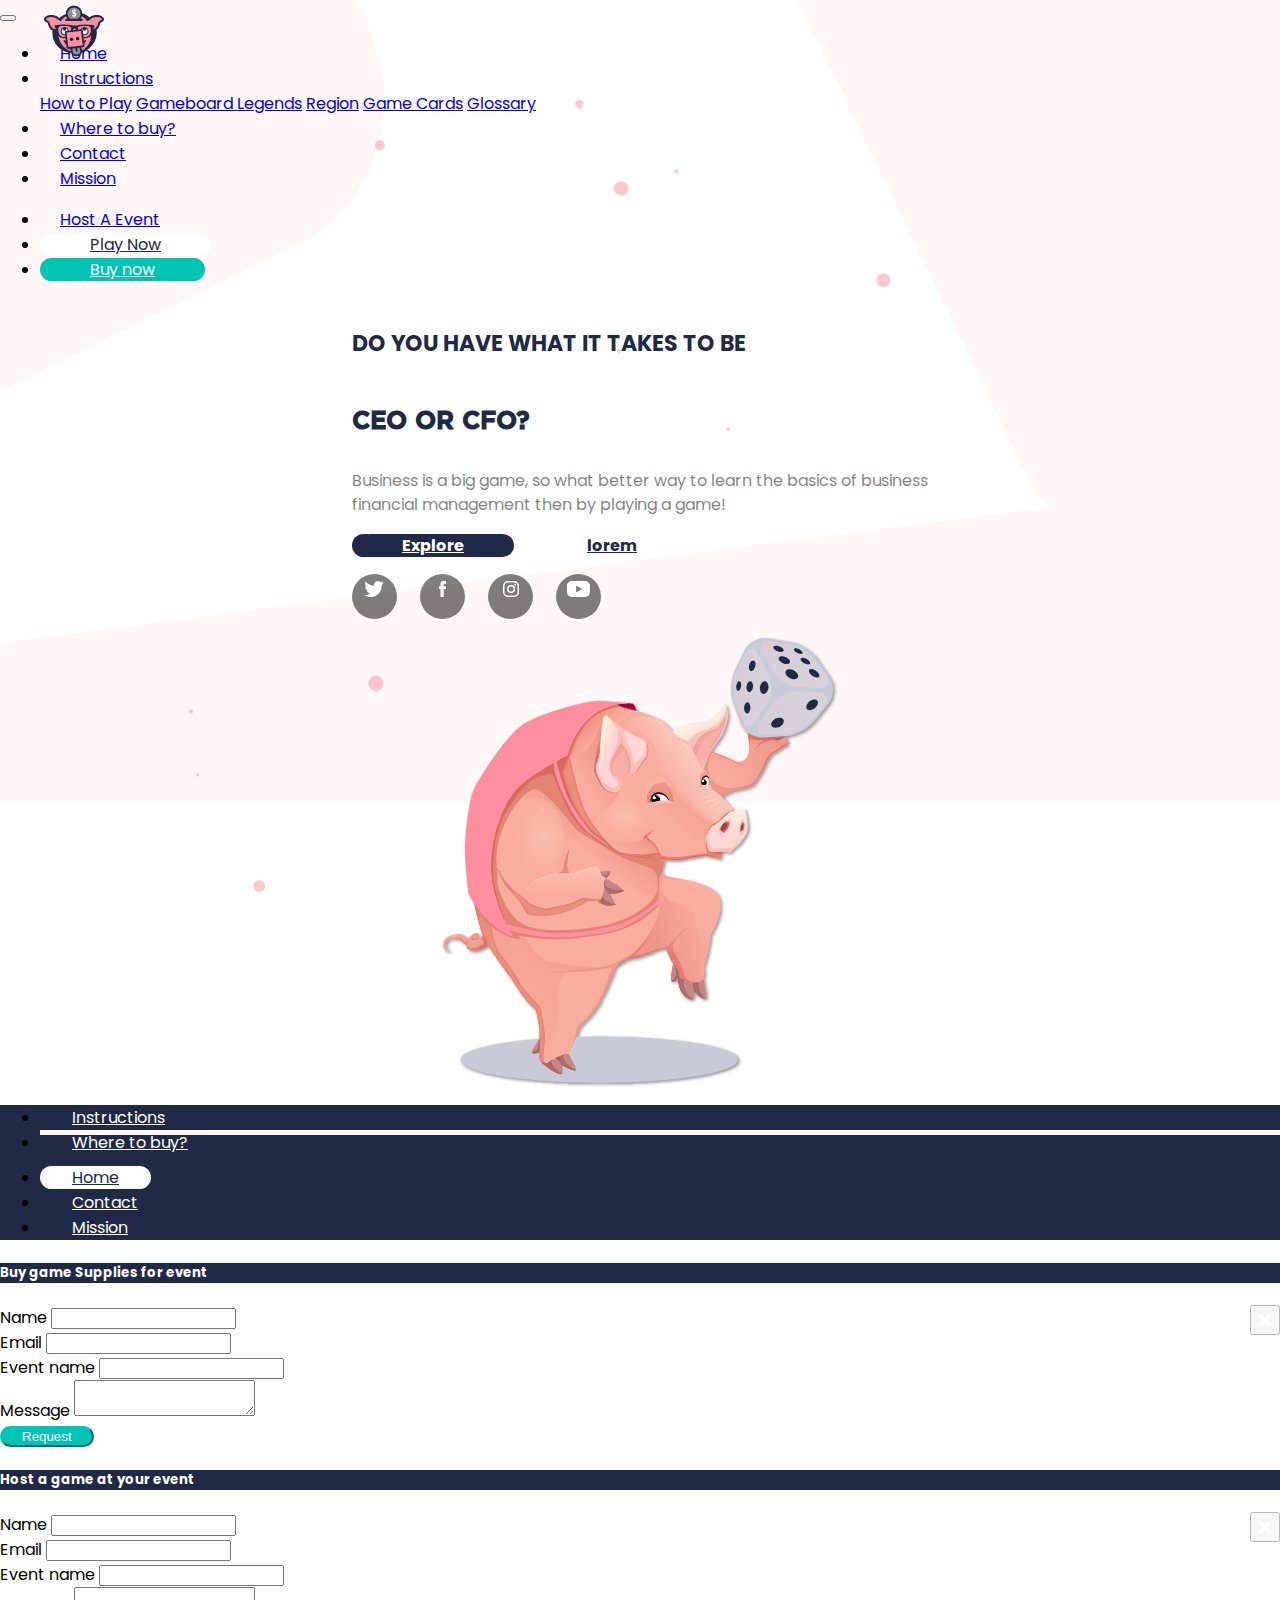
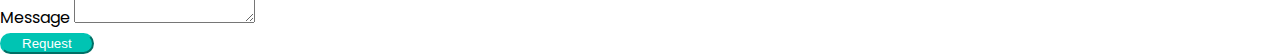
<file: index.html>
<!doctype html>
<html lang="en">

<head>
    <!-- Required meta tags -->
    <meta charset="utf-8">
    <meta name="viewport" content="width=device-width, initial-scale=1, shrink-to-fit=no">

    <!-- Bootstrap CSS -->
    <link rel="stylesheet" href="https://stackpath.bootstrapcdn.com/bootstrap/4.1.3/css/bootstrap.min.css" integrity="sha384-MCw98/SFnGE8fJT3GXwEOngsV7Zt27NXFoaoApmYm81iuXoPkFOJwJ8ERdknLPMO"
        crossorigin="anonymous">
        <link rel="stylesheet" href="./assets/css/styles.css">

    <title>Easy profit</title>
</head>

<body>
    <header class="header position-relative home-header">
        <div id="particles"></div>
        <!--.navbar-->
        <script>var page = 'home';</script>
        <script src="./components/top-nav.js"></script>
        <!--/.navbar-->

        <svg xmlns="http://www.w3.org/2000/svg" viewBox="0 0 615 627" class="top-left">
            <g data-name="Layer 2">
                <g data-name="Layer 1">
                    <path class="cls-1" fill="#ff8e9f" opacity="0.08" d="M595.49,58.69,572,0H0V627L481.13,389.28C594.88,333.07,646.09,185.07,595.49,58.69Z" />
                </g>
            </g>
        </svg>

        <svg xmlns="http://www.w3.org/2000/svg" viewBox="0 0 1803.23 959" class="bottom-right">
            <g id="Layer_2" data-name="Layer 2">
                <g id="Layer_1-2" data-name="Layer 1">
                    <path class="cls-1" fill="#ff8e9f" opacity="0.08" d="M1225.59,0l272.24,565a209.34,209.34,0,0,0,27.25,42.57L217.9,776.55C115,789.85,33.13,863.16,0,959H1803.23V0Z" />
                </g>
            </g>
        </svg>

        <div class="container-fluid">
            <div class="row vertical-center height-500">
                <div class="col-md-6">
                    <div class="content">
                        <h1 class="h3 sub-heading text-uppercase">DO YOU HAVE WHAT IT TAKES TO BE</h1>
                        <h3 class="h1 heading font-gotham text-uppercase">CEO OR CFO?</h3>
                        <p class="hero-paragraph">Business is a big game, so what better way to learn the
                        basics of business financial management then by playing a game!</p>
                        <div class="btn-container">
                            <a href="#" class="btn btn-primary shadow">Explore</a>
                            <a href="#" class="btn btn-outline-primary">lorem</a>
                        </div>
                        
                        <ul class="social-icons mt-5">
                            <li><a href="#"><img src="./assets/img/twitter.svg" alt="twitter icon"></a></li>
                            <li><a href="#"><img src="./assets/img/facebook.svg" alt="facebook icon"></a></li>
                            <li><a href="#"><img src="./assets/img/instagram.svg" alt="instagram icon"></a></li>
                            <li><a href="#"><img src="./assets/img/youtube.svg" alt="youtube icon"></a></li>
                        </ul>
                        
                    </div>
                    
                </div>
                <div class="col-md-6">
                    <img src="./assets/img/hero-img.svg" alt="hero image" class="hero-img">
                </div>
            </div>
        </div>
    </header>

    <!-- bottom-nav -->
    <script src="./components/bottom-menu.js"></script>

    <!-- Large modal -->
    <!-- <button type="button" class="btn btn-primary" data-toggle="modal" data-target=".game-suplies-modal">Large modal</button> -->
    
    <!-- Modal -->
    <div class="modal fade game-suplies-modal" id="game-suplies-modal" tabindex="-1" role="dialog" aria-labelledby="exampleModalCenterTitle"
        aria-hidden="true">
        <div class="modal-dialog" role="document">
            <div class="modal-content">
                <div class="modal-header">
                    <h5 class="modal-title" id="exampleModalCenterTitle">Buy game Supplies for event</h5>
                    <button type="button" class="close" data-dismiss="modal" aria-label="Close">
                        <span aria-hidden="true">&times;</span>
                    </button>
                </div>
                <div class="modal-body">
                    <form action="">

                        <div class="form-group">
                            <label for="name">Name</label>
                            <input type="text" name="name" id="name" class="form-control">
                        </div>

                        <div class="form-group">
                            <label for="email">Email</label>
                            <input type="email" name="email" id="email" class="form-control">
                        </div>

                        <div class="form-group">
                            <label for="event">Event name</label>
                            <input type="text" name="event" id="event" class="form-control">
                        </div>

                        <div class="form-group">
                            <label for="message">Message</label>
                            <textarea type="text" name="message" id="message" class="form-control"></textarea>
                        </div>

                    </form>
                </div>
                <div class="modal-footer">
                    <!-- <button type="button" class="btn btn-primary-outline" data-dismiss="modal">Close</button> -->
                    <button type="button" class="btn btn-primary">Request</button>
                </div>
            </div>
        </div>
    </div><!--/.modal-->

    <!-- Modal -->
    <div class="modal fade host-event-modal" id="game-suplies-modal" tabindex="-1" role="dialog" aria-labelledby="exampleModalCenterTitle"
        aria-hidden="true">
        <div class="modal-dialog" role="document">
            <div class="modal-content">
                <div class="modal-header">
                    <h5 class="modal-title" id="exampleModalCenterTitle">Host a game at your event</h5>
                    <button type="button" class="close" data-dismiss="modal" aria-label="Close">
                        <span aria-hidden="true">&times;</span>
                    </button>
                </div>
                <div class="modal-body">
                    <form action="">
    
                        <div class="form-group">
                            <label for="name">Name</label>
                            <input type="text" name="name" id="name" class="form-control">
                        </div>
    
                        <div class="form-group">
                            <label for="email">Email</label>
                            <input type="email" name="email" id="email" class="form-control">
                        </div>
    
                        <div class="form-group">
                            <label for="event">Event name</label>
                            <input type="text" name="event" id="event" class="form-control">
                        </div>
    
                        <div class="form-group">
                            <label for="message">Message</label>
                            <textarea type="text" name="message" id="message" class="form-control"></textarea>
                        </div>
    
                    </form>
                </div>
                <div class="modal-footer">
                    <!-- <button type="button" class="btn btn-secondary" data-dismiss="modal">Close</button> -->
                    <button type="button" class="btn btn-primary">Request</button>
                </div>
            </div>
        </div>
    </div>
    <!--/.modal-->
    

    <!-- Optional JavaScript -->
    <!-- jQuery first, then Popper.js, then Bootstrap JS -->
    <script src="https://code.jquery.com/jquery-3.3.1.slim.min.js" integrity="sha384-q8i/X+965DzO0rT7abK41JStQIAqVgRVzpbzo5smXKp4YfRvH+8abtTE1Pi6jizo"
        crossorigin="anonymous"></script>
    <script src="https://cdnjs.cloudflare.com/ajax/libs/popper.js/1.14.3/umd/popper.min.js" integrity="sha384-ZMP7rVo3mIykV+2+9J3UJ46jBk0WLaUAdn689aCwoqbBJiSnjAK/l8WvCWPIPm49"
        crossorigin="anonymous"></script>
    <script src="https://stackpath.bootstrapcdn.com/bootstrap/4.1.3/js/bootstrap.min.js" integrity="sha384-ChfqqxuZUCnJSK3+MXmPNIyE6ZbWh2IMqE241rYiqJxyMiZ6OW/JmZQ5stwEULTy"
        crossorigin="anonymous"></script>
        <script src="./assets/js/particles.min.js"></script>
        <!-- <script src="http://threejs.org/examples/js/libs/stats.min.js"></script> -->
    <script src="./assets/js/app.js"></script>
</body>

</html>
</file>
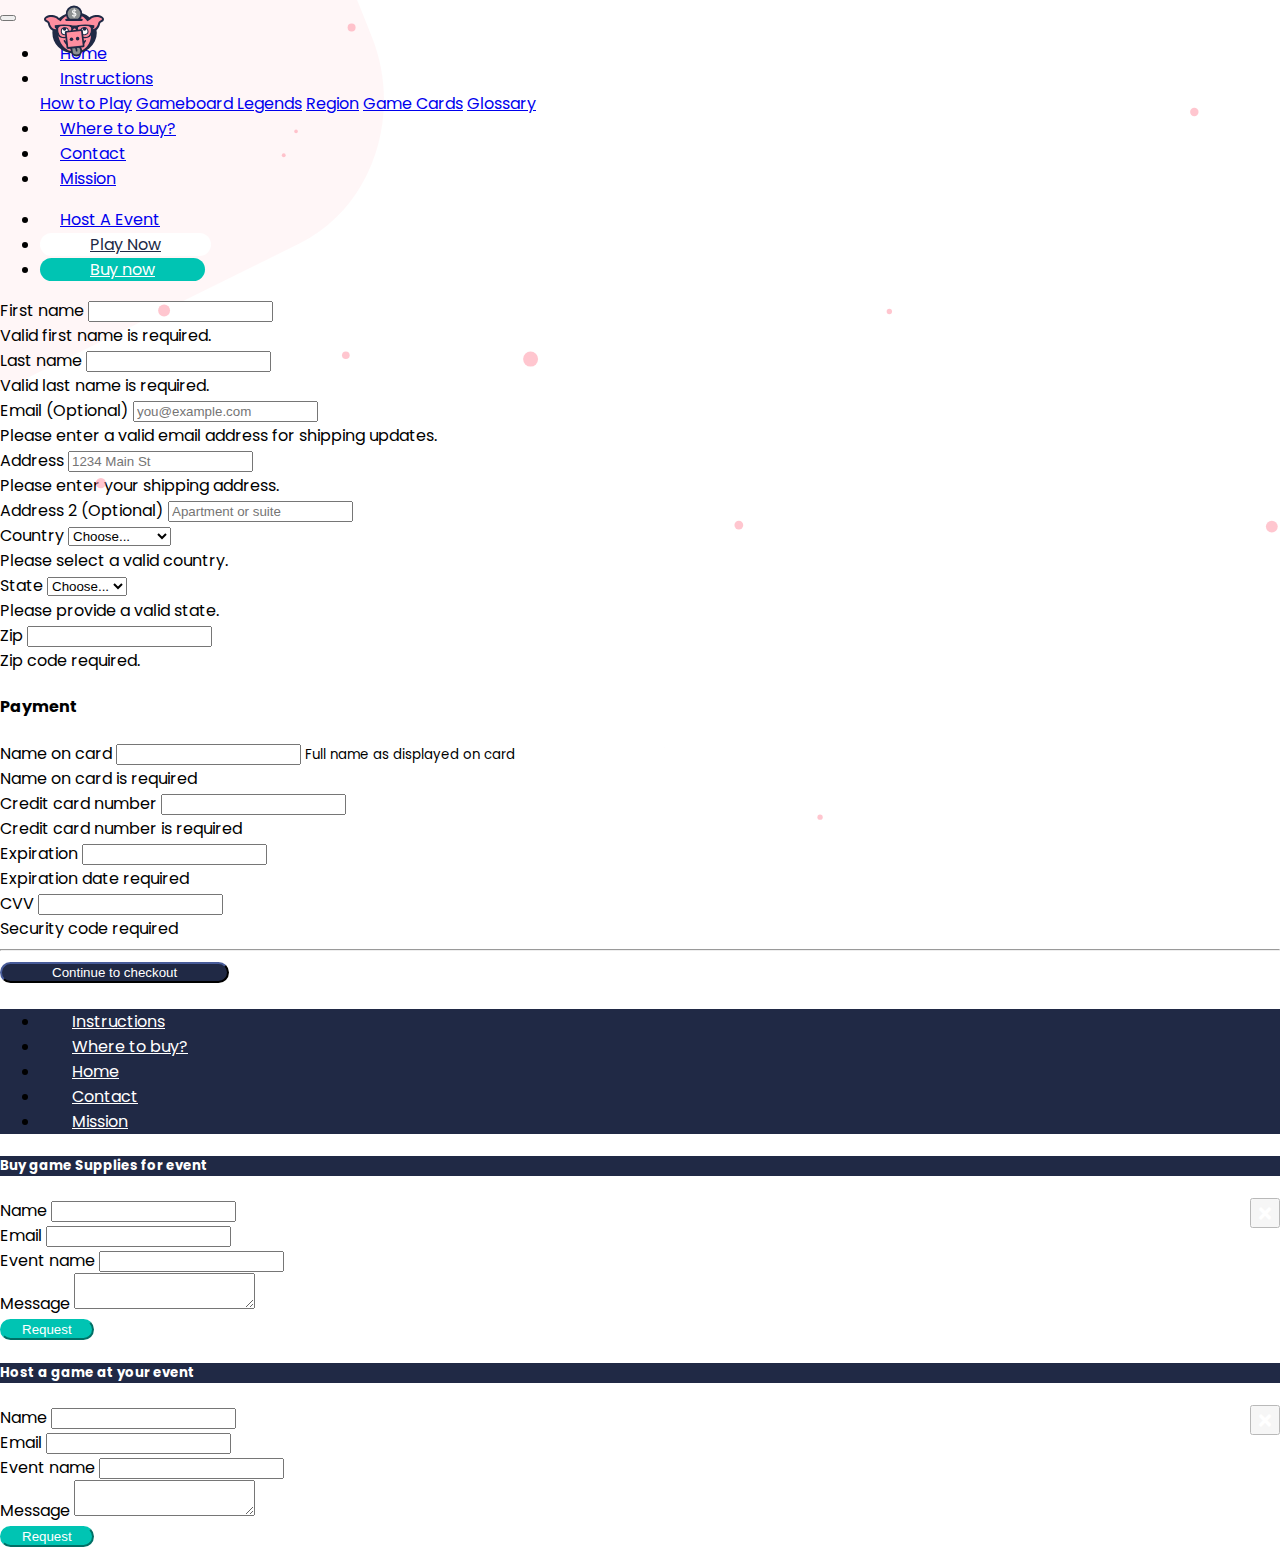
<file: buy.html>
<!doctype html>
<html lang="en">

<head>
    <!-- Required meta tags -->
    <meta charset="utf-8">
    <meta name="viewport" content="width=device-width, initial-scale=1, shrink-to-fit=no">

    <!-- Bootstrap CSS -->
    <link rel="stylesheet" href="https://stackpath.bootstrapcdn.com/bootstrap/4.1.3/css/bootstrap.min.css" integrity="sha384-MCw98/SFnGE8fJT3GXwEOngsV7Zt27NXFoaoApmYm81iuXoPkFOJwJ8ERdknLPMO"
        crossorigin="anonymous">
    <link rel="stylesheet" href="./assets/css/styles.css">

    <title>Easy profit</title>
</head>

<body>
    <header class="header position-relative home-header">
        <div id="particles"></div>
        <!--.navbar-->
        <script>var page = 'buy';</script>
        <script src="./components/top-nav.js"></script>
        <!--/.navbar-->

        <svg xmlns="http://www.w3.org/2000/svg" viewBox="0 0 615 627" class="top-left">
            <g data-name="Layer 2">
                <g data-name="Layer 1">
                    <path class="cls-1" fill="#ff8e9f" opacity="0.08" d="M595.49,58.69,572,0H0V627L481.13,389.28C594.88,333.07,646.09,185.07,595.49,58.69Z" />
                </g>
            </g>
        </svg>


        <div class="container my-5">
            <div class="row vertical-center height-500">
                <div class="col-md-6">
                    <form class="needs-validation" novalidate>
                        <div class="row">
                            <div class="col-md-6 mb-3">
                                <label for="firstName">First name</label>
                                <input type="text" class="form-control" id="firstName" placeholder="" value="" required>
                                <div class="invalid-feedback">
                                    Valid first name is required.
                                </div>
                            </div>
                            <div class="col-md-6 mb-3">
                                <label for="lastName">Last name</label>
                                <input type="text" class="form-control" id="lastName" placeholder="" value="" required>
                                <div class="invalid-feedback">
                                    Valid last name is required.
                                </div>
                            </div>
                        </div>
                    
                        <div class="row">
                            <div class="col-md-12">
                                <div class="mb-3">
                                    <label for="email">Email <span class="text-muted">(Optional)</span></label>
                                    <input type="email" class="form-control" id="email" placeholder="you@example.com">
                                    <div class="invalid-feedback">
                                        Please enter a valid email address for shipping updates.
                                    </div>
                                </div>
                    
                                <div class="mb-3">
                                    <label for="address">Address</label>
                                    <input type="text" class="form-control" id="address" placeholder="1234 Main St" required>
                                    <div class="invalid-feedback">
                                        Please enter your shipping address.
                                    </div>
                                </div>
                    
                                <div class="mb-3">
                                    <label for="address2">Address 2 <span class="text-muted">(Optional)</span></label>
                                    <input type="text" class="form-control" id="address2" placeholder="Apartment or suite">
                                </div>
                            </div>
                        </div>
                    
                    
                        <div class="row">
                            <div class="col-md-5 mb-3">
                                <label for="country">Country</label>
                                <select class="custom-select d-block w-100" id="country" required>
                                    <option value="">Choose...</option>
                                    <option>United States</option>
                                </select>
                                <div class="invalid-feedback">
                                    Please select a valid country.
                                </div>
                            </div>
                            <div class="col-md-4 mb-3">
                                <label for="state">State</label>
                                <select class="custom-select d-block w-100" id="state" required>
                                    <option value="">Choose...</option>
                                    <option>California</option>
                                </select>
                                <div class="invalid-feedback">
                                    Please provide a valid state.
                                </div>
                            </div>
                            <div class="col-md-3 mb-3">
                                <label for="zip">Zip</label>
                                <input type="text" class="form-control" id="zip" placeholder="" required>
                                <div class="invalid-feedback">
                                    Zip code required.
                                </div>
                            </div>
                        </div>
                    
                        <h4 class="mb-3">Payment</h4>
                    
                        <div class="row">
                            <div class="col-md-6 mb-3">
                                <label for="cc-name">Name on card</label>
                                <input type="text" class="form-control" id="cc-name" placeholder="" required>
                                <small class="text-muted">Full name as displayed on card</small>
                                <div class="invalid-feedback">
                                    Name on card is required
                                </div>
                            </div>
                            <div class="col-md-6 mb-3">
                                <label for="cc-number">Credit card number</label>
                                <input type="text" class="form-control" id="cc-number" placeholder="" required>
                                <div class="invalid-feedback">
                                    Credit card number is required
                                </div>
                            </div>
                        </div>
                        <div class="row">
                            <div class="col-md-3 mb-3">
                                <label for="cc-expiration">Expiration</label>
                                <input type="text" class="form-control" id="cc-expiration" placeholder="" required>
                                <div class="invalid-feedback">
                                    Expiration date required
                                </div>
                            </div>
                            <div class="col-md-3 mb-3">
                                <label for="cc-expiration">CVV</label>
                                <input type="text" class="form-control" id="cc-cvv" placeholder="" required>
                                <div class="invalid-feedback">
                                    Security code required
                                </div>
                            </div>
                        </div>
                        <hr class="mb-4">
                        <div class="row">
                            <div class="col-md-12">
                                <button class="btn btn-primary btn-lg btn-block" type="submit">Continue to checkout</button>
                            </div>
                        </div>
                    </form>
                </div>
            </div>
        </div>
    </header>

    <!-- bottom-nav -->
    <script src="./components/bottom-menu.js"></script>

<!-- Modal -->
<div class="modal fade game-suplies-modal" id="game-suplies-modal" tabindex="-1" role="dialog" aria-labelledby="exampleModalCenterTitle"
    aria-hidden="true">
    <div class="modal-dialog" role="document">
        <div class="modal-content">
            <div class="modal-header">
                <h5 class="modal-title" id="exampleModalCenterTitle">Buy game Supplies for event</h5>
                <button type="button" class="close" data-dismiss="modal" aria-label="Close">
                    <span aria-hidden="true">&times;</span>
                </button>
            </div>
            <div class="modal-body">
                <form action="">

                    <div class="form-group">
                        <label for="name">Name</label>
                        <input type="text" name="name" id="name" class="form-control">
                    </div>

                    <div class="form-group">
                        <label for="email">Email</label>
                        <input type="email" name="email" id="email" class="form-control">
                    </div>

                    <div class="form-group">
                        <label for="event">Event name</label>
                        <input type="text" name="event" id="event" class="form-control">
                    </div>

                    <div class="form-group">
                        <label for="message">Message</label>
                        <textarea type="text" name="message" id="message" class="form-control"></textarea>
                    </div>

                </form>
            </div>
            <div class="modal-footer">
                <!-- <button type="button" class="btn btn-primary-outline" data-dismiss="modal">Close</button> -->
                <button type="button" class="btn btn-primary">Request</button>
            </div>
        </div>
    </div>
</div>
<!--/.modal-->

<!-- Modal -->
<div class="modal fade host-event-modal" id="game-suplies-modal" tabindex="-1" role="dialog" aria-labelledby="exampleModalCenterTitle"
    aria-hidden="true">
    <div class="modal-dialog" role="document">
        <div class="modal-content">
            <div class="modal-header">
                <h5 class="modal-title" id="exampleModalCenterTitle">Host a game at your event</h5>
                <button type="button" class="close" data-dismiss="modal" aria-label="Close">
                    <span aria-hidden="true">&times;</span>
                </button>
            </div>
            <div class="modal-body">
                <form action="">

                    <div class="form-group">
                        <label for="name">Name</label>
                        <input type="text" name="name" id="name" class="form-control">
                    </div>

                    <div class="form-group">
                        <label for="email">Email</label>
                        <input type="email" name="email" id="email" class="form-control">
                    </div>

                    <div class="form-group">
                        <label for="event">Event name</label>
                        <input type="text" name="event" id="event" class="form-control">
                    </div>

                    <div class="form-group">
                        <label for="message">Message</label>
                        <textarea type="text" name="message" id="message" class="form-control"></textarea>
                    </div>

                </form>
            </div>
            <div class="modal-footer">
                <!-- <button type="button" class="btn btn-secondary" data-dismiss="modal">Close</button> -->
                <button type="button" class="btn btn-primary">Request</button>
            </div>
        </div>
    </div>
</div>
<!--/.modal-->
    <!-- Optional JavaScript -->
    <!-- jQuery first, then Popper.js, then Bootstrap JS -->
    <script src="https://code.jquery.com/jquery-3.3.1.slim.min.js" integrity="sha384-q8i/X+965DzO0rT7abK41JStQIAqVgRVzpbzo5smXKp4YfRvH+8abtTE1Pi6jizo"
        crossorigin="anonymous"></script>
    <script src="https://cdnjs.cloudflare.com/ajax/libs/popper.js/1.14.3/umd/popper.min.js" integrity="sha384-ZMP7rVo3mIykV+2+9J3UJ46jBk0WLaUAdn689aCwoqbBJiSnjAK/l8WvCWPIPm49"
        crossorigin="anonymous"></script>
    <script src="https://stackpath.bootstrapcdn.com/bootstrap/4.1.3/js/bootstrap.min.js" integrity="sha384-ChfqqxuZUCnJSK3+MXmPNIyE6ZbWh2IMqE241rYiqJxyMiZ6OW/JmZQ5stwEULTy"
        crossorigin="anonymous"></script>
    <script src="./assets/js/particles.min.js"></script>
    <!-- <script src="http://threejs.org/examples/js/libs/stats.min.js"></script> -->
    <script src="./assets/js/app.js"></script>
</body>

</html>
</file>
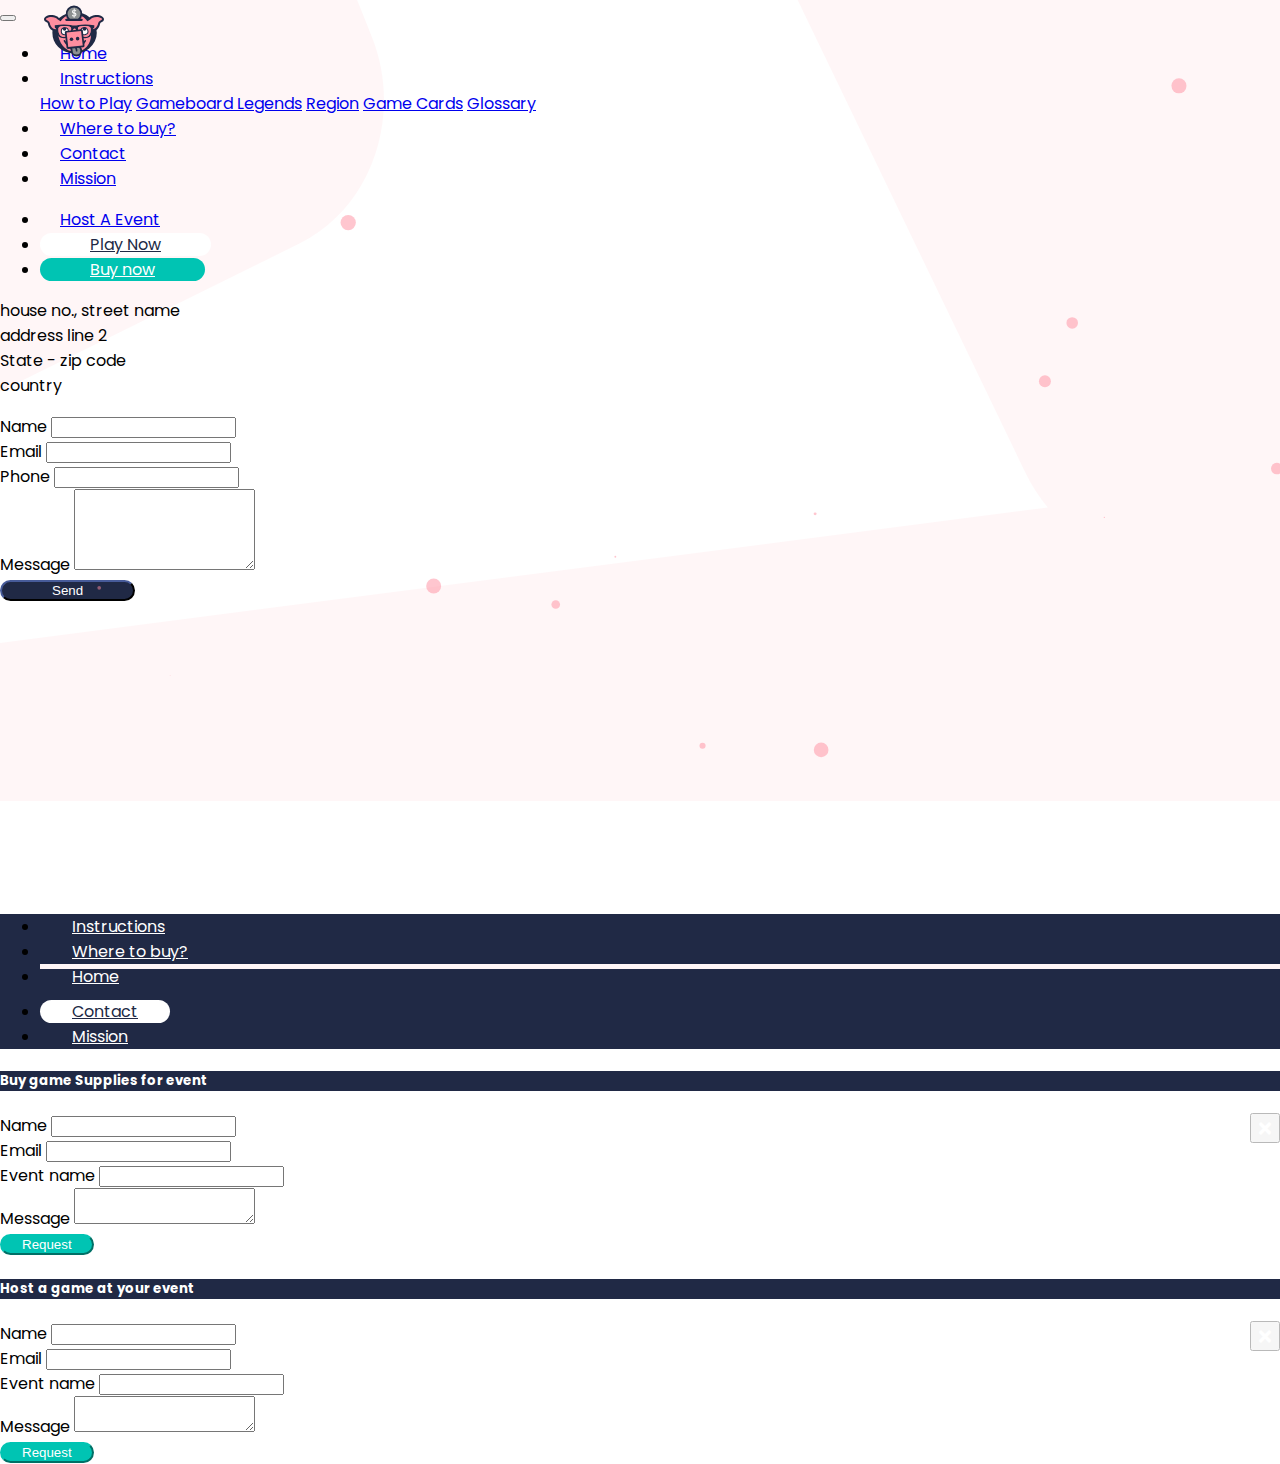
<file: contact.html>
<!doctype html>
<html lang="en">

<head>
    <!-- Required meta tags -->
    <meta charset="utf-8">
    <meta name="viewport" content="width=device-width, initial-scale=1, shrink-to-fit=no">

    <!-- Bootstrap CSS -->
    <link rel="stylesheet" href="https://stackpath.bootstrapcdn.com/bootstrap/4.1.3/css/bootstrap.min.css" integrity="sha384-MCw98/SFnGE8fJT3GXwEOngsV7Zt27NXFoaoApmYm81iuXoPkFOJwJ8ERdknLPMO"
        crossorigin="anonymous">
    <link rel="stylesheet" href="./assets/css/styles.css">

    <title>Easy profit</title>
</head>

<body>
    <header class="header position-relative home-header">
        <div id="particles"></div>
        <!--.navbar-->
        <script>var page = 'contact';</script>
        <script src="./components/top-nav.js"></script>
        <!--/.navbar-->

        <svg xmlns="http://www.w3.org/2000/svg" viewBox="0 0 615 627" class="top-left">
            <g data-name="Layer 2">
                <g data-name="Layer 1">
                    <path class="cls-1" fill="#ff8e9f" opacity="0.08" d="M595.49,58.69,572,0H0V627L481.13,389.28C594.88,333.07,646.09,185.07,595.49,58.69Z" />
                </g>
            </g>
        </svg>

        <svg xmlns="http://www.w3.org/2000/svg" viewBox="0 0 1803.23 959" class="bottom-right">
            <g id="Layer_2" data-name="Layer 2">
                <g id="Layer_1-2" data-name="Layer 1">
                    <path class="cls-1" fill="#ff8e9f" opacity="0.08" d="M1225.59,0l272.24,565a209.34,209.34,0,0,0,27.25,42.57L217.9,776.55C115,789.85,33.13,863.16,0,959H1803.23V0Z" />
                </g>
            </g>
        </svg>

        <div class="container">
            <div class="row vertical-center height-500">
                <div class="col-md-6">
                    <p>house no., street name <br>
                        address line 2 <br>
                        State - zip code<br>
                        country</p>
                </div>
                <div class="col-md-6">
                    <form action="">
                        <div class="form-group">
                            <label for="name">Name</label>
                            <input type="text" class="form-control" id="name" name="name"></div>
                        <div class="form-group">
                            <label for="email">Email</label>
                            <input type="email" class="form-control" id="email" name="email">
                        </div>
                        <div class="form-group">
                            <label for="phone">Phone</label>
                            <input type="text" class="form-control" id="phone" name="phone">
                        </div>
                        <div class="form-group">
                            <label for="message">Message</label>
                            <textarea name="message" id="message" rows="5" class="form-control"></textarea>
                        </div>

                        <input type="submit" class="btn btn-primary" value="Send" >
                    </form>
                </div>
            </div>
        </div>
    </header>

    <!-- bottom-nav -->
    <script src="./components/bottom-menu.js"></script>
<!-- Modal -->
<div class="modal fade game-suplies-modal" id="game-suplies-modal" tabindex="-1" role="dialog" aria-labelledby="exampleModalCenterTitle"
    aria-hidden="true">
    <div class="modal-dialog" role="document">
        <div class="modal-content">
            <div class="modal-header">
                <h5 class="modal-title" id="exampleModalCenterTitle">Buy game Supplies for event</h5>
                <button type="button" class="close" data-dismiss="modal" aria-label="Close">
                    <span aria-hidden="true">&times;</span>
                </button>
            </div>
            <div class="modal-body">
                <form action="">

                    <div class="form-group">
                        <label for="name">Name</label>
                        <input type="text" name="name" id="name" class="form-control">
                    </div>

                    <div class="form-group">
                        <label for="email">Email</label>
                        <input type="email" name="email" id="email" class="form-control">
                    </div>

                    <div class="form-group">
                        <label for="event">Event name</label>
                        <input type="text" name="event" id="event" class="form-control">
                    </div>

                    <div class="form-group">
                        <label for="message">Message</label>
                        <textarea type="text" name="message" id="message" class="form-control"></textarea>
                    </div>

                </form>
            </div>
            <div class="modal-footer">
                <!-- <button type="button" class="btn btn-primary-outline" data-dismiss="modal">Close</button> -->
                <button type="button" class="btn btn-primary">Request</button>
            </div>
        </div>
    </div>
</div>
<!--/.modal-->

<!-- Modal -->
<div class="modal fade host-event-modal" id="game-suplies-modal" tabindex="-1" role="dialog" aria-labelledby="exampleModalCenterTitle"
    aria-hidden="true">
    <div class="modal-dialog" role="document">
        <div class="modal-content">
            <div class="modal-header">
                <h5 class="modal-title" id="exampleModalCenterTitle">Host a game at your event</h5>
                <button type="button" class="close" data-dismiss="modal" aria-label="Close">
                    <span aria-hidden="true">&times;</span>
                </button>
            </div>
            <div class="modal-body">
                <form action="">

                    <div class="form-group">
                        <label for="name">Name</label>
                        <input type="text" name="name" id="name" class="form-control">
                    </div>

                    <div class="form-group">
                        <label for="email">Email</label>
                        <input type="email" name="email" id="email" class="form-control">
                    </div>

                    <div class="form-group">
                        <label for="event">Event name</label>
                        <input type="text" name="event" id="event" class="form-control">
                    </div>

                    <div class="form-group">
                        <label for="message">Message</label>
                        <textarea type="text" name="message" id="message" class="form-control"></textarea>
                    </div>

                </form>
            </div>
            <div class="modal-footer">
                <!-- <button type="button" class="btn btn-secondary" data-dismiss="modal">Close</button> -->
                <button type="button" class="btn btn-primary">Request</button>
            </div>
        </div>
    </div>
</div>
<!--/.modal-->

    <!-- Optional JavaScript -->
    <!-- jQuery first, then Popper.js, then Bootstrap JS -->
    <script src="https://code.jquery.com/jquery-3.3.1.slim.min.js" integrity="sha384-q8i/X+965DzO0rT7abK41JStQIAqVgRVzpbzo5smXKp4YfRvH+8abtTE1Pi6jizo"
        crossorigin="anonymous"></script>
    <script src="https://cdnjs.cloudflare.com/ajax/libs/popper.js/1.14.3/umd/popper.min.js" integrity="sha384-ZMP7rVo3mIykV+2+9J3UJ46jBk0WLaUAdn689aCwoqbBJiSnjAK/l8WvCWPIPm49"
        crossorigin="anonymous"></script>
    <script src="https://stackpath.bootstrapcdn.com/bootstrap/4.1.3/js/bootstrap.min.js" integrity="sha384-ChfqqxuZUCnJSK3+MXmPNIyE6ZbWh2IMqE241rYiqJxyMiZ6OW/JmZQ5stwEULTy"
        crossorigin="anonymous"></script>
    <script src="./assets/js/particles.min.js"></script>
    <!-- <script src="http://threejs.org/examples/js/libs/stats.min.js"></script> -->
    <script src="./assets/js/app.js"></script>
</body>

</html>
</file>
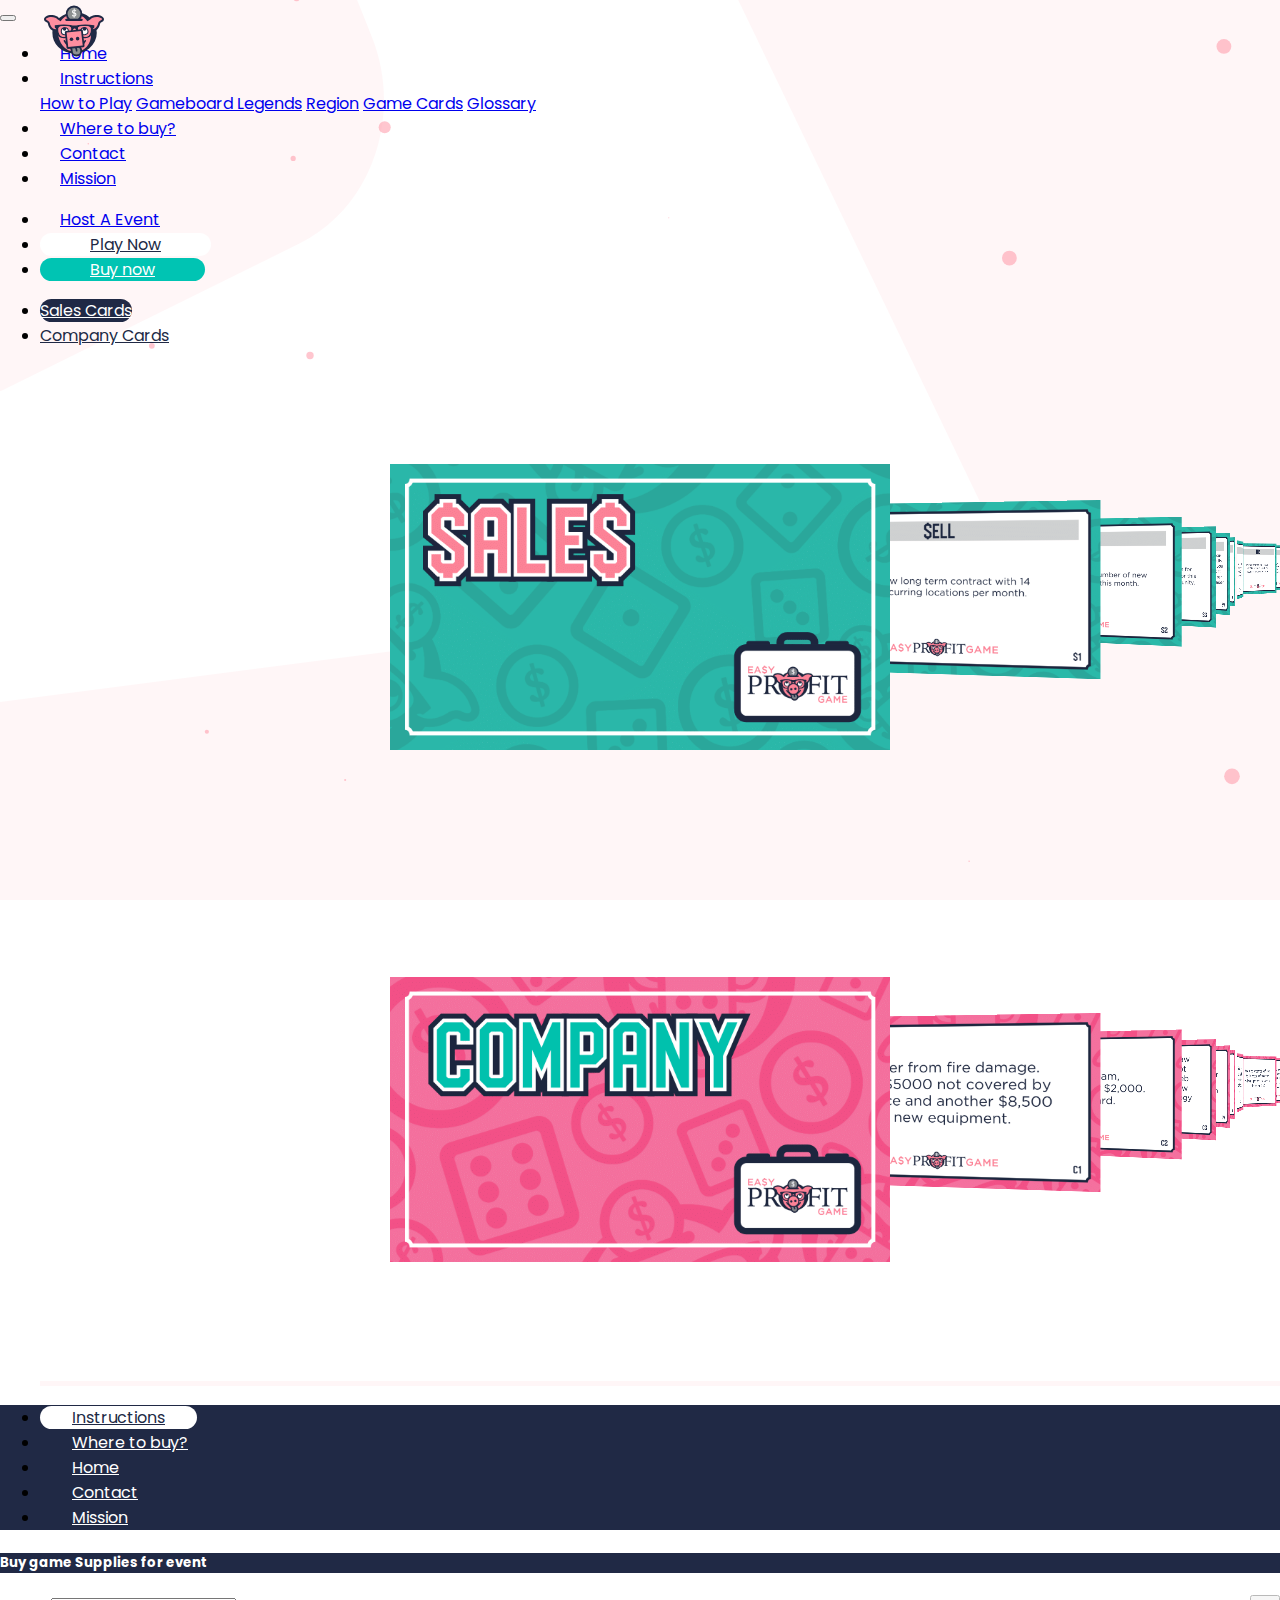
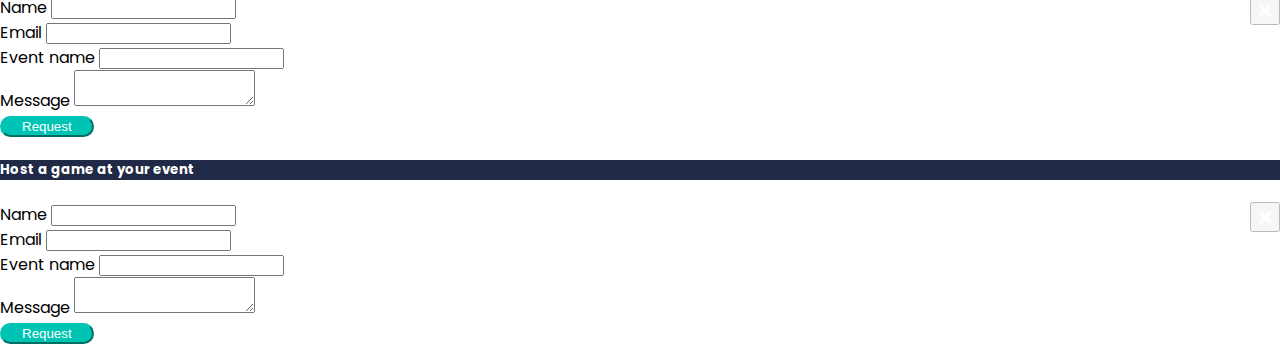
<file: game-cards.html>
<!doctype html>
<html lang="en">

<head>
    <!-- Required meta tags -->
    <meta charset="utf-8">
    <meta name="viewport" content="width=device-width, initial-scale=1, shrink-to-fit=no">

    <!-- Bootstrap CSS -->
    <link rel="stylesheet" href="https://stackpath.bootstrapcdn.com/bootstrap/4.1.3/css/bootstrap.min.css" integrity="sha384-MCw98/SFnGE8fJT3GXwEOngsV7Zt27NXFoaoApmYm81iuXoPkFOJwJ8ERdknLPMO"
        crossorigin="anonymous">
    <link rel="stylesheet" href="./assets/css/swiper.min.css">
    <link rel="stylesheet" href="./assets/css/styles.css">

    <title>Easy profit</title>
</head>

<body class="glossary-page instructions-page cards-page">
    <header class="header position-relative home-header">
        <div id="particles"></div>
        <!--.navbar-->
        <script>var page = 'instructions';</script>
        <script src="./components/top-nav.js"></script>
        <!--/.navbar-->

        <svg xmlns="http://www.w3.org/2000/svg" viewBox="0 0 615 627" class="top-left">
            <g data-name="Layer 2">
                <g data-name="Layer 1">
                    <path class="cls-1" fill="#ff8e9f" opacity="0.08" d="M595.49,58.69,572,0H0V627L481.13,389.28C594.88,333.07,646.09,185.07,595.49,58.69Z" />
                </g>
            </g>
        </svg>

        <svg xmlns="http://www.w3.org/2000/svg" viewBox="0 0 1803.23 959" class="bottom-right">
            <g id="Layer_2" data-name="Layer 2">
                <g id="Layer_1-2" data-name="Layer 1">
                    <path class="cls-1" fill="#ff8e9f" opacity="0.08" d="M1225.59,0l272.24,565a209.34,209.34,0,0,0,27.25,42.57L217.9,776.55C115,789.85,33.13,863.16,0,959H1803.23V0Z" />
                </g>
            </g>
        </svg>

        <div class="container">
            <div class="row vertical-center height-900">
                <div class="col-md-12">

                    <ul class="nav nav-pills justify-content-center mt-5" id="pills-tab" role="tablist">
                        <li class="nav-item">
                            <a class="nav-link active" id="pills-home-tab" data-toggle="pill" href="#pills-sales-cards"
                                role="tab" aria-controls="pills-home" aria-selected="true">Sales Cards</a>
                        </li>
                        <li class="nav-item">
                            <a class="nav-link" id="pills-profile-tab" data-toggle="pill" href="#pills-company-cards"
                                role="tab" aria-controls="pills-profile" aria-selected="false">Company Cards</a>
                        </li>
                    </ul>
                    <div class="tab-content" id="pills-tabContent">

                        <div class="tab-pane fade show active" id="pills-sales-cards" role="tabpanel" aria-labelledby="pills-home-tab">
                            <div class="swiper-container swiper-container-sales">
                                <div class="swiper-wrapper">

                                    <div class="swiper-slide">
                                        <div class="img-container">
                                            <img src="./assets/img/salescards/salescardsp1 (1)-01.png" alt="">
                                        </div>

                                    </div>

                                    <div class="swiper-slide">
                                        <div class="img-container">
                                            <img src="./assets/img/salescards/salescardsp1 (1)-02.png" alt="">
                                        </div>
                                        <div class="description">
                                            <p>Earn new long term contract with 14
                                                new recurring locations per month.</p>
                                        </div>
                                    </div>

                                    <div class="swiper-slide">
                                        <div class="img-container">
                                            <img src="./assets/img/salescards/salescardsp1 (1)-03.png" alt="">
                                        </div>
                                        <div class="description">
                                            <p>Roll two dice. The total is the number of new
                                                recurring contracts you earn this month.</p>
                                        </div>
                                    </div>

                                    <div class="swiper-slide">
                                        <div class="img-container">
                                            <img src="./assets/img/salescards/salescardsp1 (1)-04.png" alt="">
                                        </div>
                                        <div class="description">
                                            <p>A large, one time sale opportunity arises for
                                                $60,000, but labor will increase to 40% for this
                                                month only. CEO may decline the opportunity.</p>
                                        </div>
                                    </div>


                                    <div class="swiper-slide">
                                        <div class="img-container">
                                            <img src="./assets/img/salescards/salescardsp1 (1)-05.png" alt="">
                                        </div>
                                        <div class="description">
                                            <p>A major company decides to build a facility in your
                                                area. The company hires many people which results
                                                in higher local labor rates but they also eliminate your
                                                competition because they close and go to work at
                                                the factory. Use the “Growing” average revenue per
                                                contract for the next 4 months or increase the number
                                                of recurring contracts by 25% this month. <br>
                                                <small><i>(round up with calculating # of new contracts)</i></small></p>
                                        </div>
                                    </div>

                                    <div class="swiper-slide">
                                        <div class="img-container">
                                            <img src="./assets/img/salescards/salescardsp1 (1)-06.png" alt="">
                                        </div>
                                        <div class="description">
                                            <p>If you are not a franchise then draw a
                                                company card. If you are a franchise, then
                                                you get a referral from the franchise website
                                                which leads to 10 new recurring contracts.</p>
                                        </div>
                                    </div>

                                    <div class="swiper-slide">
                                        <div class="img-container">
                                            <img src="./assets/img/salescards/salescardsp1 (1)-07.png" alt="">
                                        </div>
                                        <div class="description">
                                            <p>A huge one time sale opportunity
                                                arises for $50,000, but labor will
                                                increase to 50% for this month only.
                                                CEO may decline the opportunity.</p>
                                        </div>
                                    </div>

                                    <div class="swiper-slide">
                                        <div class="img-container">
                                            <img src="./assets/img/salescards/salescardsp1 (1)-08.png" alt="">
                                        </div>
                                        <div class="description">
                                            <p>You win a new one time project. Roll
                                                one die and multiply by $1,000 to
                                                determine the value of the contract.</p>
                                        </div>
                                    </div>

                                    <div class="swiper-slide">
                                        <div class="img-container">
                                            <img src="./assets/img/salescards/salescardsp1 (1)-09.png" alt="">
                                        </div>
                                        <div class="description">
                                            <p>A major storm rages through your area which
                                                jolts new business. Roll two dice and multiply
                                                by $1,000 to determine the increase in one
                                                time sales for this month only.</p>
                                        </div>
                                    </div>
                                    <div class="swiper-slide">
                                        <div class="img-container">
                                            <img src="./assets/img/salescards/salescardsp1 (1)-10.png" alt="">
                                        </div>
                                        <div class="description">
                                            <p>You decide to sell off half your service area. Sell
                                                50% of your recurring contracts equal to three
                                                months sales from recurring contracts. Record
                                                the income as “Other Revenue” but exclude it
                                                from your “Labor” calculations for this month. <br>

                                                <small><i>(round to your advantage when dividing the contracts to sell)</i></small></p>
                                        </div>
                                    </div>

                                    <div class="swiper-slide">
                                        <div class="img-container">
                                            <img src="./assets/img/salescards/salescardsp1 (1)-11.png" alt="">
                                        </div>
                                        <div class="description">
                                            <p>You decide to grow the business and purchase
                                                a new region. You have a one-time start
                                                up expense equal to the original business
                                                investment (see January). Double the current
                                                number of recurring contracts.</p>
                                        </div>
                                    </div>

                                    <div class="swiper-slide">
                                        <div class="img-container">
                                            <img src="./assets/img/salescards/salescardsp1 (1)-12.png" alt="">
                                        </div>
                                        <div class="description">
                                            <p>Thanks to good training and a great employee,
                                                the company receives a perfect, 5-star feedback
                                                rating socially which earns you 6 new recurring
                                                contracts each month for the next 3 months.</p>
                                        </div>
                                    </div>

                                    <div class="swiper-slide">
                                        <div class="img-container">
                                            <img src="./assets/img/salescards/salescardsp1 (1)-13.png" alt="">
                                        </div>
                                        <div class="description">
                                            <p>You decide to increase sales by investing in
                                                an online marketing campaign. Double your
                                                marketing expense this month, and get 8 new
                                                recurring contracts this month, 5 new next
                                                month, and 2 new the third month.</p>
                                        </div>
                                    </div>

                                    <div class="swiper-slide">
                                        <div class="img-container">
                                            <img src="./assets/img/salescards/salescardsp1 (1)-14.png" alt="">
                                        </div>
                                        <div class="description">
                                            <p>Roll one die and double the number. The total is
                                                the number of new recurring contracts you earn
                                                this month. Draw a company card.</p>
                                        </div>
                                    </div>

                                    <div class="swiper-slide">
                                        <div class="img-container">
                                            <img src="./assets/img/salescards/salescardsp1 (1)-15.png" alt="">
                                        </div>
                                        <div class="description">
                                            <p>You invest to increase sales through a 3rd
                                                party marketing campaign. Double your
                                                marketing expense this month. Roll one die
                                                each of the next three months and add the
                                                result to your recurring contracts.</p>
                                        </div>
                                    </div>

                                    <div class="swiper-slide">
                                        <div class="img-container">
                                            <img src="./assets/img/salescards/salescardsp1 (1)-16.png" alt="">
                                        </div>
                                        <div class="description">
                                            <p>Roll one die and double the number.
                                                The total is the number of new recurring
                                                contracts you earn this month.</p>
                                        </div>
                                    </div>

                                    <div class="swiper-slide">
                                        <div class="img-container">
                                            <img src="./assets/img/salescards/salescardsp1 (1)-17.png" alt="">
                                        </div>
                                        <div class="description">
                                            <p>Roll two dice. The total is the number of new
                                                recurring contracts you earn this month.</p>
                                        </div>
                                    </div>

                                    <div class="swiper-slide">
                                        <div class="img-container">
                                            <img src="./assets/img/salescards/salescardsp1 (1)-18.png" alt="">
                                        </div>
                                        <div class="description">
                                            <p>Earn new long term contract with 10 new recurring
                                                locations per month for the next 6 months.</p>
                                            <!--  -->
                                        </div>
                                    </div>

                                    <div class="swiper-slide">
                                        <div class="img-container">
                                            <img src="./assets/img/salescards/salescardsp1 (1)-19.png" alt="">
                                        </div>
                                        <div class="description">
                                            <p>Roll one die. You lose that many
                                                recurring contracts this month -or-
                                                you may draw a company card.</p>
                                        </div>
                                    </div>

                                    <div class="swiper-slide">
                                        <div class="img-container">
                                            <img src="./assets/img/salescards/salescardsp1 (1)-20.png" alt="">
                                        </div>
                                        <div class="description">
                                            <p>You fall ill and are hospitalized for several
                                                weeks. During that time you lose 10% of your
                                                recurring contracts because you do not have a
                                                smooth coverage and transition plan in place. <br>
                                                <small><i>(round to the nearest when calculating # of lost contracts)</i></small></p>
                                        </div>
                                    </div>

                                    <div class="swiper-slide">
                                        <div class="img-container">
                                            <img src="./assets/img/salescards/salescardsp1 (1)-21.png" alt="">
                                        </div>
                                        <div class="description">
                                            <p>You hire a salesperson hoping they can help you
                                                increase your sales. He turns out to be a scam
                                                artist that spends his time on the phone talking to
                                                his girlfriend. You fire him, but still have to pay his
                                                salary. Double your marketing expense this month.
                                                Draw a sales card.<br>
                                            </p>
                                        </div>
                                    </div>

                                    <!-- Add Pagination -->
                                </div>
                                <!-- <div class="swiper-pagination"></div> -->

                            </div>

                            <div class="card-description sales-card-description"></div>
                        </div>
                        <div class="tab-pane fade" id="pills-company-cards" role="tabpanel" aria-labelledby="pills-profile-tab">
                            <div class="swiper-container swiper-container-game">
                                <div class="swiper-wrapper">

                                    <div class="swiper-slide">
                                        <div class="img-container">
                                            <img src="./assets/img/companycards/companycardsp1-01.png" alt="">
                                        </div>
                                    </div>

                                    <div class="swiper-slide">
                                        <div class="img-container">
                                            <img src="./assets/img/companycards/companycardsp1-02.png" alt="">
                                        </div>
                                        <div class="description">
                                            <p>Recover from fire damage. Spend $5000 not covered
                                                by insurance and another $8,500 on new equipment.</p>
                                        </div>
                                    </div>

                                    <div class="swiper-slide">
                                        <div class="img-container">
                                            <img src="./assets/img/companycards/companycardsp1-03.png" alt="">
                                        </div>
                                        <div class="description">
                                            <p>Invest in your team, purchase training for $2,000. Draw a sales card.</p>
                                        </div>
                                    </div>

                                    <div class="swiper-slide">
                                        <div class="img-container">
                                            <img src="./assets/img/companycards/companycardsp1-04.png" alt="">
                                        </div>
                                        <div class="description">
                                            <p>If you are a franchisee, draw a sales card. If you are not a franchisee,
                                                then your web guy quits. Training the new guy
                                                doubles your technology costs this month.</p>
                                        </div>
                                    </div>

                                    <div class="swiper-slide">
                                        <div class="img-container">
                                            <img src="./assets/img/companycards/companycardsp1-05.png" alt="">
                                        </div>
                                        <div class="description">
                                            <p>One of your employees crashes a company truck. Your insurance increases
                                                by 1% per month. Revenue for this month
                                                decreases by 10%.</p>
                                        </div>
                                    </div>

                                    <div class="swiper-slide">
                                        <div class="img-container">
                                            <img src="./assets/img/companycards/companycardsp1-06.png" alt="">
                                        </div>
                                        <div class="description">
                                            <p>Someone breaks into your truck and steals supplies. Double supply costs
                                                this month to replace the stolen items. Draw a
                                                sales card.</p>
                                        </div>
                                    </div>

                                    <div class="swiper-slide">
                                        <div class="img-container">
                                            <img src="./assets/img/companycards/companycardsp1-07.png" alt="">
                                        </div>
                                        <div class="description">
                                            <p>Repay the owner 25% of their investment capital of paid-in capital.
                                                Spend $3,500 upgrading computer systems. Draw a
                                                sales card.</p>
                                        </div>
                                    </div>

                                    <div class="swiper-slide">
                                        <div class="img-container">
                                            <img src="./assets/img/companycards/companycardsp1-08.png" alt="">
                                        </div>
                                        <div class="description">
                                            <p>You find someone to sublet excess office space which decreases rent
                                                expense by 25% per month.</p>
                                        </div>
                                    </div>

                                    <div class="swiper-slide">
                                        <div class="img-container">
                                            <img src="./assets/img/companycards/companycardsp1-09.png" alt="">
                                        </div>
                                        <div class="description">
                                            <p>Repay the owner 25% of their investment capital of paid-in capital.
                                                Purchase $2,500 in gifts for employees. Draw a
                                                sales card.</p>
                                        </div>
                                    </div>

                                    <div class="swiper-slide">
                                        <div class="img-container">
                                            <img src="./assets/img/companycards/companycardsp1-10.png" alt="">
                                        </div>
                                        <div class="description">
                                            <p>Sell some retired equipment for $5,500.</p>
                                        </div>
                                    </div>
                                    <div class="swiper-slide">
                                        <div class="img-container">
                                            <img src="./assets/img/companycards/companycardsp1-11.png" alt="">
                                        </div>
                                        <div class="description">
                                            <p>Attend a charity auction. Spend/donate $1,200 at the event.</p>
                                        </div>
                                    </div>

                                    <div class="swiper-slide">
                                        <div class="img-container">
                                            <img src="./assets/img/companycards/companycardsp1-12.png" alt="">
                                        </div>
                                        <div class="description">
                                            <p>Repay the owner 40% of their remaining investment capital of paid-in
                                                capital. Get SBA loan pre-approval which cost you
                                                $2,500 for processing.</p>
                                        </div>
                                    </div>

                                    <div class="swiper-slide">
                                        <div class="img-container">
                                            <img src="./assets/img/companycards/companycardsp1-13.png" alt="">
                                        </div>
                                        <div class="description">
                                            <p>Improve your business location. Spend $2,500/month for the next 3
                                                months. Increase recurring contracts by 10% per month
                                                for the next three months. <br>
                                                <small><i>(round up when calculating # of contracts)</i></small></p>
                                        </div>
                                    </div>

                                    <div class="swiper-slide">
                                        <div class="img-container">
                                            <img src="./assets/img/companycards/companycardsp1-14.png" alt="">
                                        </div>
                                        <div class="description">
                                            <p>Join industry association. Spend $1,200 this month. Draw a sales card.</p>
                                        </div>
                                    </div>

                                    <div class="swiper-slide">
                                        <div class="img-container">
                                            <img src="./assets/img/companycards/companycardsp1-15.png" alt="">
                                        </div>
                                        <div class="description">
                                            <p>Sell 25% of your company to others for 3x the last quarter earnings.
                                                Option: Buyer is patient so the CEO may choose to
                                                save this card for emergency cash flow or other situation.</p>
                                        </div>
                                    </div>

                                    <div class="swiper-slide">
                                        <div class="img-container">
                                            <img src="./assets/img/companycards/companycardsp1-16.png" alt="">
                                        </div>
                                        <div class="description">
                                            <p>Repay the owner 50% of their remaining investment capital of paid-in
                                                capital. Draw a sales card.</p>
                                        </div>
                                    </div>

                                    <div class="swiper-slide">
                                        <div class="img-container">
                                            <img src="./assets/img/companycards/companycardsp1-17.png" alt="">
                                        </div>
                                        <div class="description">
                                            <p>Buy $12,000 piece of equipment. Increase recurring contracts for the
                                                next 3 months by 15% per month. <br>
                                                <small><i>(round up when calculating # of contracts)</i></small></p>
                                        </div>
                                    </div>

                                    <div class="swiper-slide">
                                        <div class="img-container">
                                            <img src="./assets/img/companycards/companycardsp1-18.png" alt="">
                                        </div>
                                        <div class="description">
                                            <p>Repay the owner 25% of their remaining investment capital of paid-in
                                                capital. Draw a sales card.</p>
                                        </div>
                                    </div>

                                    <div class="swiper-slide">
                                        <div class="img-container">
                                            <img src="./assets/img/companycards/companycardsp1-19.png" alt="">
                                        </div>
                                        <div class="description">
                                            <p>Buy $4,800 piece of equipment. Increase recurring contracts for the next
                                                3 months by 10% per month. Draw a sales card. <br>
                                                <small><i>(round up when calculating # of contracts)</i></small></p>
                                        </div>
                                    </div>

                                    <div class="swiper-slide">
                                        <div class="img-container">
                                            <img src="./assets/img/companycards/companycardsp1-20.png" alt="">
                                        </div>
                                        <div class="description">
                                            <p>Buy $1,400 piece of equipment. Increase recurring contracts for the next
                                                2 months by 5% per month. Draw a sales card. <br>
                                                <small><i>(round up when calculating # of contracts)</i></small></p>
                                        </div>
                                    </div>

                                    <div class="swiper-slide">
                                        <div class="img-container">
                                            <img src="./assets/img/companycards/companycardsp1-21.png" alt="">
                                        </div>
                                        <div class="description">
                                            <p>Invest in a security system, Spend $1,200 to install. Draw a sales card.</p>
                                        </div>
                                    </div>

                                    <!-- Add Pagination -->
                                </div>
                                <!-- <div class="swiper-pagination"></div> -->

                            </div>
                            <div class="card-description game-card-description"></div>
                        </div>
                    </div>


                </div>
            </div>
    </header>

    <!-- bottom-nav -->
    <script src="./components/bottom-menu.js"></script>

    <!-- Modal -->
    <div class="modal fade game-suplies-modal" id="game-suplies-modal" tabindex="-1" role="dialog" aria-labelledby="exampleModalCenterTitle"
        aria-hidden="true">
        <div class="modal-dialog" role="document">
            <div class="modal-content">
                <div class="modal-header">
                    <h5 class="modal-title" id="exampleModalCenterTitle">Buy game Supplies for event</h5>
                    <button type="button" class="close" data-dismiss="modal" aria-label="Close">
                        <span aria-hidden="true">&times;</span>
                    </button>
                </div>
                <div class="modal-body">
                    <form action="">

                        <div class="form-group">
                            <label for="name">Name</label>
                            <input type="text" name="name" id="name" class="form-control">
                        </div>

                        <div class="form-group">
                            <label for="email">Email</label>
                            <input type="email" name="email" id="email" class="form-control">
                        </div>

                        <div class="form-group">
                            <label for="event">Event name</label>
                            <input type="text" name="event" id="event" class="form-control">
                        </div>

                        <div class="form-group">
                            <label for="message">Message</label>
                            <textarea type="text" name="message" id="message" class="form-control"></textarea>
                        </div>

                    </form>
                </div>
                <div class="modal-footer">
                    <!-- <button type="button" class="btn btn-primary-outline" data-dismiss="modal">Close</button> -->
                    <button type="button" class="btn btn-primary">Request</button>
                </div>
            </div>
        </div>
    </div>
    <!--/.modal-->

    <!-- Modal -->
    <div class="modal fade host-event-modal" id="game-suplies-modal" tabindex="-1" role="dialog" aria-labelledby="exampleModalCenterTitle"
        aria-hidden="true">
        <div class="modal-dialog" role="document">
            <div class="modal-content">
                <div class="modal-header">
                    <h5 class="modal-title" id="exampleModalCenterTitle">Host a game at your event</h5>
                    <button type="button" class="close" data-dismiss="modal" aria-label="Close">
                        <span aria-hidden="true">&times;</span>
                    </button>
                </div>
                <div class="modal-body">
                    <form action="">

                        <div class="form-group">
                            <label for="name">Name</label>
                            <input type="text" name="name" id="name" class="form-control">
                        </div>

                        <div class="form-group">
                            <label for="email">Email</label>
                            <input type="email" name="email" id="email" class="form-control">
                        </div>

                        <div class="form-group">
                            <label for="event">Event name</label>
                            <input type="text" name="event" id="event" class="form-control">
                        </div>

                        <div class="form-group">
                            <label for="message">Message</label>
                            <textarea type="text" name="message" id="message" class="form-control"></textarea>
                        </div>

                    </form>
                </div>
                <div class="modal-footer">
                    <!-- <button type="button" class="btn btn-secondary" data-dismiss="modal">Close</button> -->
                    <button type="button" class="btn btn-primary">Request</button>
                </div>
            </div>
        </div>
    </div>
    <!--/.modal-->
    <!-- Optional JavaScript -->
    <!-- jQuery first, then Popper.js, then Bootstrap JS -->
    <script src="https://code.jquery.com/jquery-3.3.1.slim.min.js" integrity="sha384-q8i/X+965DzO0rT7abK41JStQIAqVgRVzpbzo5smXKp4YfRvH+8abtTE1Pi6jizo"
        crossorigin="anonymous"></script>
    <script src="https://cdnjs.cloudflare.com/ajax/libs/popper.js/1.14.3/umd/popper.min.js" integrity="sha384-ZMP7rVo3mIykV+2+9J3UJ46jBk0WLaUAdn689aCwoqbBJiSnjAK/l8WvCWPIPm49"
        crossorigin="anonymous"></script>
    <script src="https://stackpath.bootstrapcdn.com/bootstrap/4.1.3/js/bootstrap.min.js" integrity="sha384-ChfqqxuZUCnJSK3+MXmPNIyE6ZbWh2IMqE241rYiqJxyMiZ6OW/JmZQ5stwEULTy"
        crossorigin="anonymous"></script>
    <script src="./assets/js/particles.min.js"></script>
    <!-- <script src="http://threejs.org/examples/js/libs/stats.min.js"></script> -->
    <script src="./assets/js/app.js"></script>

    <script src="./assets/js/swiper.min.js"></script>
    <script>
        var swiper = new Swiper('.swiper-container', {
            effect: 'coverflow',
            grabCursor: true,
            centeredSlides: true,
            slidesPerView: 'auto',
            coverflowEffect: {
                rotate: 10,
                stretch: 0,
                depth: 400,
                modifier: 2,
                slideShadows: false,
            },
            pagination: {
                // el: '.swiper-pagination1',
            },
            on: {
                slideChange: function (e) {
                    console.log(this);
                    // $salesActiveCard = $('.swiper-container-sales').find('.swiper-slide-active');
                    var currentIndex = this.activeIndex;
                    var isSalesCard = this.$el.hasClass('swiper-container-sales');
                    var isGameCard = this.$el.hasClass('swiper-container-game');
                    
                    if (isSalesCard) {
                        $cardDescriptionArea = $('.sales-card-description');
                        if (currentIndex == 0) {
                            $cardDescriptionArea.css('opacity', 0);
                            
                        } else {
                            $cardDescriptionArea.css('opacity', 1);
                            $currentContent = $('.swiper-container-sales').find('.swiper-slide').eq(currentIndex);
                            var slideText = $currentContent.find('.description').html();
                            $cardDescriptionArea.html(slideText)
                        }

                    } else if (isGameCard) {
                        $cardDescriptionArea = $('.game-card-description');
                        if (currentIndex == 0) {
                            $cardDescriptionArea.css('opacity', 0);
                        } else {
                            $cardDescriptionArea.css('opacity', 1);
                            $currentContent = $('.swiper-container-game').find('.swiper-slide').eq(currentIndex);
                            var slideText = $currentContent.find('.description').html();
                            $cardDescriptionArea.html(slideText)
                        }

                    }
                }
            }
        });

        $('a[data-toggle="pill"]').on('shown.bs.tab', function (e) {
            console.log('here')
            var paneTarget = $(e.target).attr('href');
            var $thePane = $('.tab-pane' + paneTarget);
            var paneIndex = $thePane.index();
            if ($thePane.find('.swiper-container').length > 0 && 0 === $thePane.find('.swiper-slide-active').length) {
                swiper[paneIndex].update();
            }
        });

    </script>
</body>

</html>
</file>
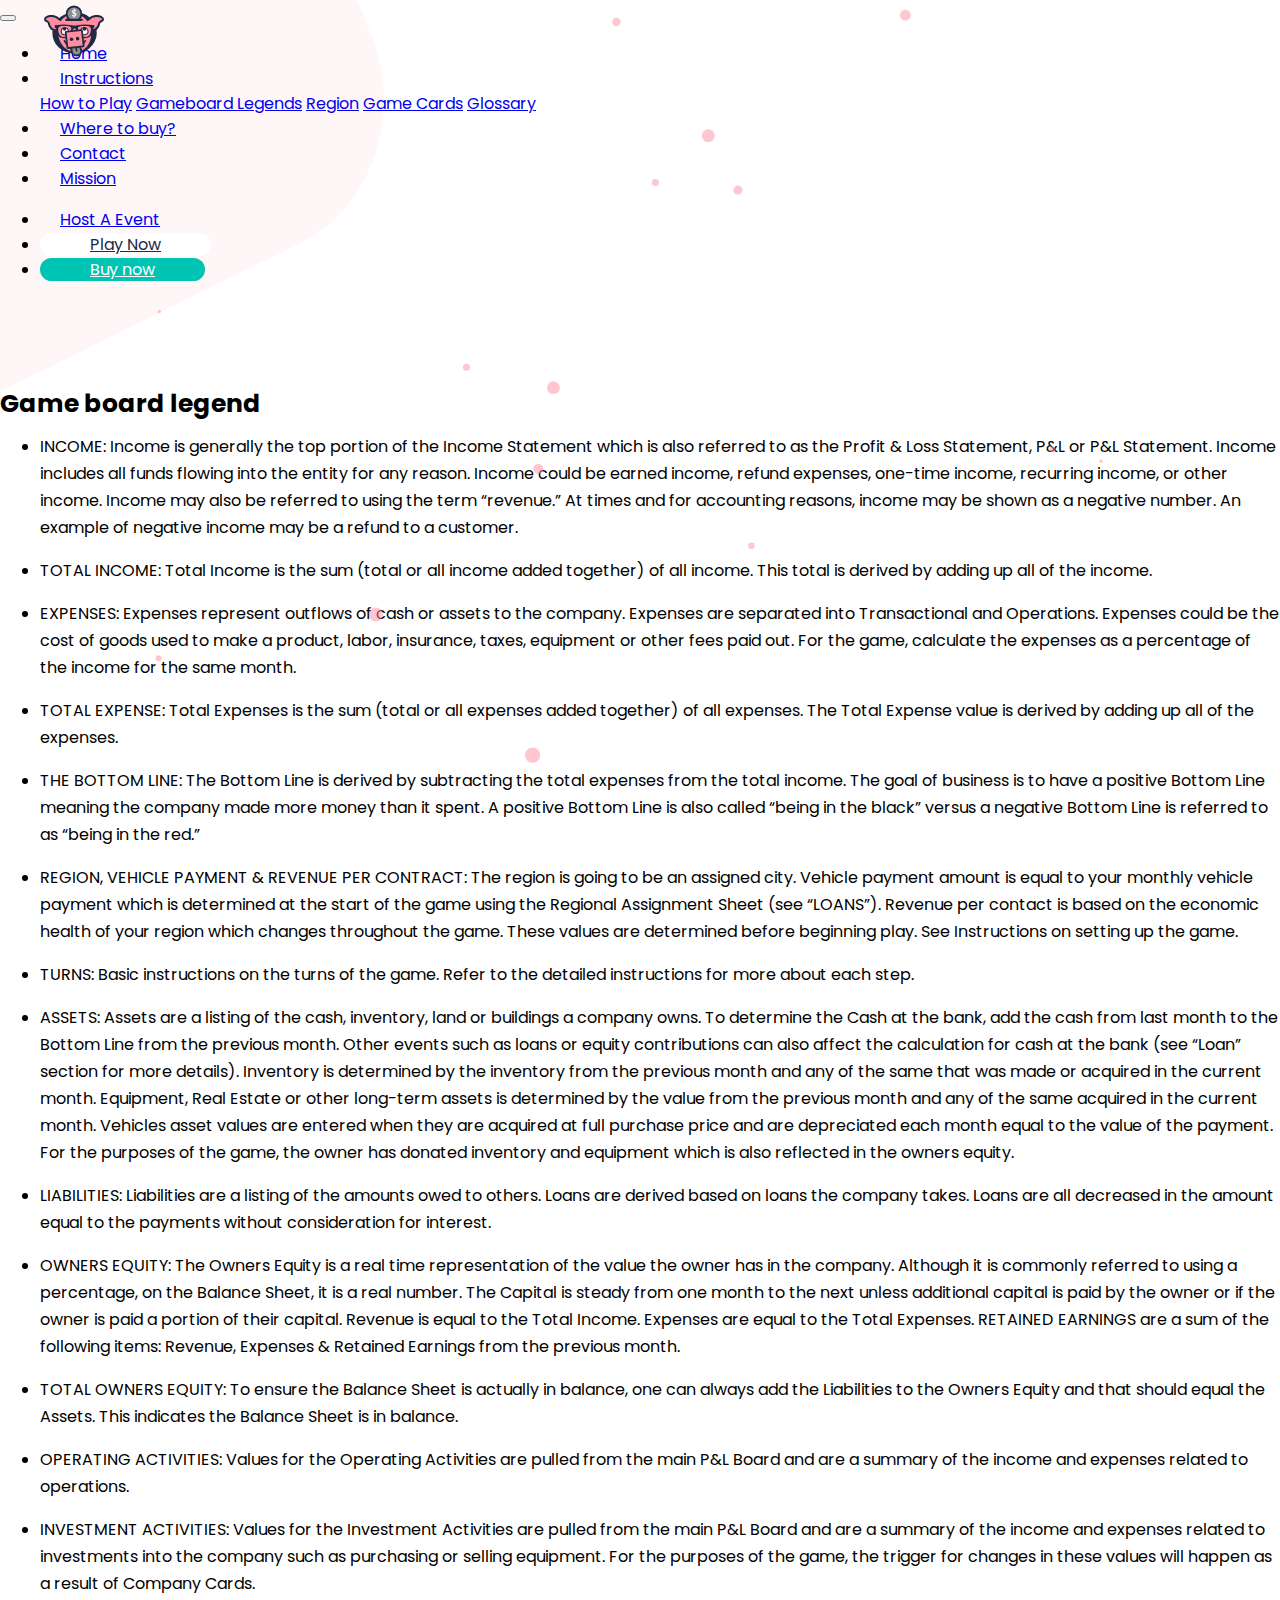
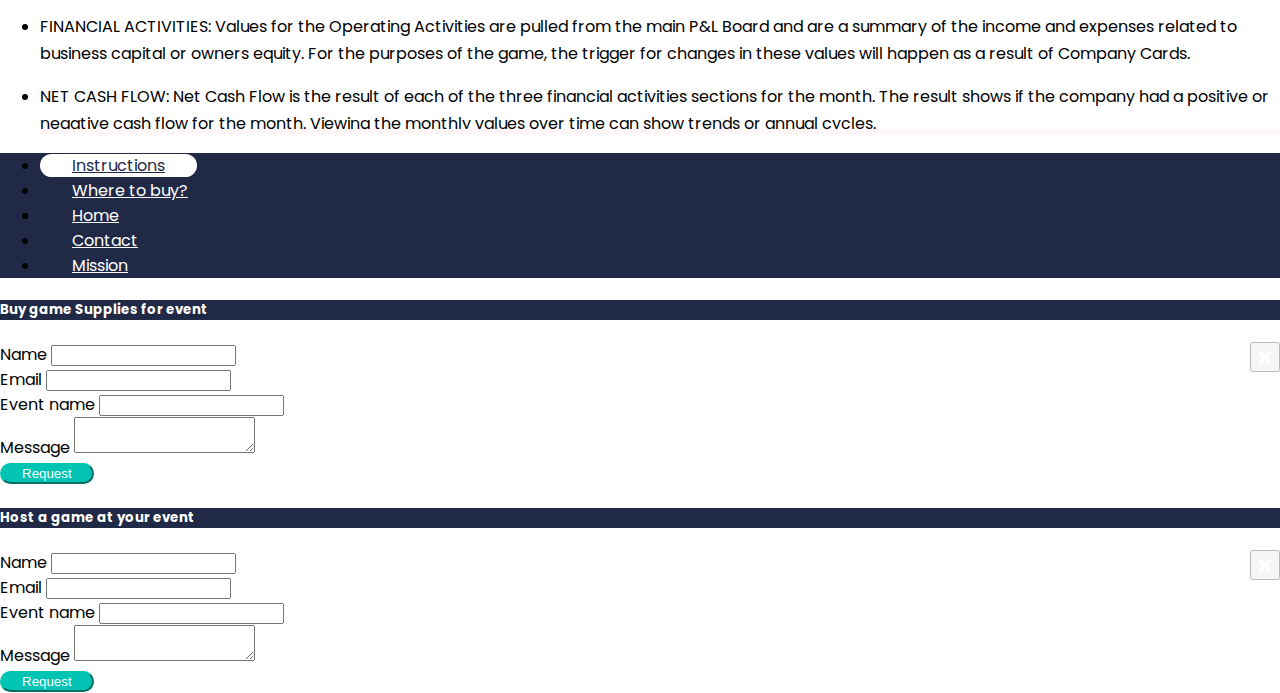
<file: gameboard-legends.html>
<!doctype html>
<html lang="en">

<head>
    <!-- Required meta tags -->
    <meta charset="utf-8">
    <meta name="viewport" content="width=device-width, initial-scale=1, shrink-to-fit=no">

    <!-- Bootstrap CSS -->
    <link rel="stylesheet" href="https://stackpath.bootstrapcdn.com/bootstrap/4.1.3/css/bootstrap.min.css" integrity="sha384-MCw98/SFnGE8fJT3GXwEOngsV7Zt27NXFoaoApmYm81iuXoPkFOJwJ8ERdknLPMO"
        crossorigin="anonymous">
    <link rel="stylesheet" href="./assets/css/styles.css">

    <title>Easy profit</title>
</head>

<body class="glossary-page instructions-page">
    <header class="header position-relative home-header">
        <div id="particles"></div>
        <!--.navbar-->
        <script>var page = 'instructions';</script>
        <script src="./components/top-nav.js"></script>
        <!--/.navbar-->

        <svg xmlns="http://www.w3.org/2000/svg" viewBox="0 0 615 627" class="top-left">
            <g data-name="Layer 2">
                <g data-name="Layer 1">
                    <path class="cls-1" fill="#ff8e9f" opacity="0.08" d="M595.49,58.69,572,0H0V627L481.13,389.28C594.88,333.07,646.09,185.07,595.49,58.69Z" />
                </g>
            </g>
        </svg>
        <!-- 
        <svg xmlns="http://www.w3.org/2000/svg" viewBox="0 0 1803.23 959" class="bottom-right">
            <g id="Layer_2" data-name="Layer 2">
                <g id="Layer_1-2" data-name="Layer 1">
                    <path class="cls-1" fill="#ff8e9f" opacity="0.08" d="M1225.59,0l272.24,565a209.34,209.34,0,0,0,27.25,42.57L217.9,776.55C115,789.85,33.13,863.16,0,959H1803.23V0Z"
                    />
                </g>
            </g>
        </svg> -->

        <section id="instructions" class="py-5">
            <div class="container">
                <div class="row">
                    <div class="col-md-12">
                        <h5 class="heading">
                            Game board legend
                        </h5>
                        <ul class="gameboard-legend-list">
                            <li>
                                INCOME: Income is generally the top portion of the Income Statement which is also referred to as the Profit &
                                Loss Statement,
                                P&L or P&L Statement. Income includes all funds flowing into the entity for any reason. Income
                                could be earned income, refund expenses, one-time income, recurring income, or other income.
                                Income may also be referred to using the term “revenue.” At times and for accounting reasons,
                                income may be shown as a negative number. An example of negative income may be a refund to
                                a customer.
                            </li>
                            <li>
                                TOTAL INCOME: Total Income is the sum (total or all income added together) of all income. This total is derived
                                by adding
                                up all of the income.
                            </li>
                            <li>
                                EXPENSES: Expenses represent outflows of cash or assets to the company. Expenses are separated into
                                Transactional and Operations.
                                Expenses could be the cost of goods used to make a product, labor, insurance, taxes, equipment
                                or other fees paid out. For the game, calculate the expenses as a percentage of the income
                                for the same month.
                            </li>
                            <li>
                                TOTAL EXPENSE: Total Expenses is the sum (total or all expenses added together) of all expenses. The Total
                                Expense value
                                is derived by adding up all of the expenses.
                            </li>
                            <li>
                                THE BOTTOM LINE: The Bottom Line is derived by subtracting the total expenses from the total income. The goal
                                of business
                                is to have a positive Bottom Line meaning the company made more money than it spent. A positive
                                Bottom Line is also called “being in the black” versus a negative Bottom Line is referred
                                to as “being in the red.”
                            </li>
                            <li>
                                REGION, VEHICLE PAYMENT & REVENUE PER CONTRACT: The region is going to be an assigned city. Vehicle payment
                                amount is equal
                                to your monthly vehicle payment which is determined at the start of the game using the Regional
                                Assignment Sheet (see “LOANS”). Revenue per contact is based on the economic health of your
                                region which changes throughout the game. These values are determined before beginning play.
                                See Instructions on setting up the game.
                            </li>
                            <li>
                                TURNS: Basic instructions on the turns of the game. Refer to the detailed instructions for more about each
                                step.
                            </li>
                            <li>ASSETS: Assets are a listing of the cash, inventory, land or buildings a company owns. To
                                determine the Cash at the bank, add the cash from last month to the Bottom Line from the
                                previous month. Other events such as loans or equity contributions can also affect the calculation
                                for cash at the bank (see “Loan” section for more details). Inventory is determined by the
                                inventory from the previous month and any of the same that was made or acquired in the current
                                month. Equipment, Real Estate or other long-term assets is determined by the value from the
                                previous month and any of the same acquired in the current month. Vehicles asset values are
                                entered when they are acquired at full purchase price and are depreciated each month equal
                                to the value of the payment. For the purposes of the game, the owner has donated inventory
                                and equipment which is also reflected in the owners equity.
                            </li>
                            <li>
                                LIABILITIES: Liabilities are a listing of the amounts owed to others. Loans are derived based on loans the
                                company takes.
                                Loans are all decreased in the amount equal to the payments without consideration for interest.
                            </li>
                            <li>
                                OWNERS EQUITY: The Owners Equity is a real time representation of the value the owner has in the company.
                                Although it is
                                commonly referred to using a percentage, on the Balance Sheet, it is a real number. The Capital
                                is steady from one month to the next unless additional capital is paid by the owner or if
                                the owner is paid a portion of their capital. Revenue is equal to the Total Income. Expenses
                                are equal to the Total Expenses. RETAINED EARNINGS are a sum of the following items: Revenue,
                                Expenses & Retained Earnings from the previous month.
                            </li>
                            <li>
                                TOTAL OWNERS EQUITY: To ensure the Balance Sheet is actually in balance, one can always add the Liabilities to
                                the Owners
                                Equity and that should equal the Assets. This indicates the Balance Sheet is in balance.
                            </li>
                            <li>
                                OPERATING ACTIVITIES: Values for the Operating Activities are pulled from the main P&L Board and are a summary
                                of the income
                                and expenses related to operations.
                            </li>
                            <li>
                                INVESTMENT ACTIVITIES: Values for the Investment Activities are pulled from the main P&L Board and are a
                                summary of the income
                                and expenses related to investments into the company such as purchasing or selling equipment.
                                For the purposes of the game, the trigger for changes in these values will happen as a result
                                of Company Cards.
                            </li>
                            <li>
                                FINANCIAL ACTIVITIES: Values for the Operating Activities are pulled from the main P&L Board and are a summary
                                of the income
                                and expenses related to business capital or owners equity. For the purposes of the game,
                                the trigger for changes in these values will happen as a result of Company Cards.
                            </li>
                            <li>
                                NET CASH FLOW: Net Cash Flow is the result of each of the three financial activities sections for the month.
                                The result shows
                                if the company had a positive or negative cash flow for the month. Viewing the monthly values
                                over time can show trends or annual cycles.
                            </li>
                        </ul>



                    </div>
                </div>
            </div>
        </section>
    </header>

    <!-- bottom-nav -->
    <script src="./components/bottom-menu.js"></script>

    <!-- Modal -->
    <div class="modal fade game-suplies-modal" id="game-suplies-modal" tabindex="-1" role="dialog" aria-labelledby="exampleModalCenterTitle"
        aria-hidden="true">
        <div class="modal-dialog" role="document">
            <div class="modal-content">
                <div class="modal-header">
                    <h5 class="modal-title" id="exampleModalCenterTitle">Buy game Supplies for event</h5>
                    <button type="button" class="close" data-dismiss="modal" aria-label="Close">
                        <span aria-hidden="true">&times;</span>
                    </button>
                </div>
                <div class="modal-body">
                    <form action="">

                        <div class="form-group">
                            <label for="name">Name</label>
                            <input type="text" name="name" id="name" class="form-control">
                        </div>

                        <div class="form-group">
                            <label for="email">Email</label>
                            <input type="email" name="email" id="email" class="form-control">
                        </div>

                        <div class="form-group">
                            <label for="event">Event name</label>
                            <input type="text" name="event" id="event" class="form-control">
                        </div>

                        <div class="form-group">
                            <label for="message">Message</label>
                            <textarea type="text" name="message" id="message" class="form-control"></textarea>
                        </div>

                    </form>
                </div>
                <div class="modal-footer">
                    <!-- <button type="button" class="btn btn-primary-outline" data-dismiss="modal">Close</button> -->
                    <button type="button" class="btn btn-primary">Request</button>
                </div>
            </div>
        </div>
    </div>
    <!--/.modal-->

    <!-- Modal -->
    <div class="modal fade host-event-modal" id="game-suplies-modal" tabindex="-1" role="dialog" aria-labelledby="exampleModalCenterTitle"
        aria-hidden="true">
        <div class="modal-dialog" role="document">
            <div class="modal-content">
                <div class="modal-header">
                    <h5 class="modal-title" id="exampleModalCenterTitle">Host a game at your event</h5>
                    <button type="button" class="close" data-dismiss="modal" aria-label="Close">
                        <span aria-hidden="true">&times;</span>
                    </button>
                </div>
                <div class="modal-body">
                    <form action="">

                        <div class="form-group">
                            <label for="name">Name</label>
                            <input type="text" name="name" id="name" class="form-control">
                        </div>

                        <div class="form-group">
                            <label for="email">Email</label>
                            <input type="email" name="email" id="email" class="form-control">
                        </div>

                        <div class="form-group">
                            <label for="event">Event name</label>
                            <input type="text" name="event" id="event" class="form-control">
                        </div>

                        <div class="form-group">
                            <label for="message">Message</label>
                            <textarea type="text" name="message" id="message" class="form-control"></textarea>
                        </div>

                    </form>
                </div>
                <div class="modal-footer">
                    <!-- <button type="button" class="btn btn-secondary" data-dismiss="modal">Close</button> -->
                    <button type="button" class="btn btn-primary">Request</button>
                </div>
            </div>
        </div>
    </div>
    <!--/.modal-->
    <!-- Optional JavaScript -->
    <!-- jQuery first, then Popper.js, then Bootstrap JS -->
    <script src="https://code.jquery.com/jquery-3.3.1.slim.min.js" integrity="sha384-q8i/X+965DzO0rT7abK41JStQIAqVgRVzpbzo5smXKp4YfRvH+8abtTE1Pi6jizo"
        crossorigin="anonymous"></script>
    <script src="https://cdnjs.cloudflare.com/ajax/libs/popper.js/1.14.3/umd/popper.min.js" integrity="sha384-ZMP7rVo3mIykV+2+9J3UJ46jBk0WLaUAdn689aCwoqbBJiSnjAK/l8WvCWPIPm49"
        crossorigin="anonymous"></script>
    <script src="https://stackpath.bootstrapcdn.com/bootstrap/4.1.3/js/bootstrap.min.js" integrity="sha384-ChfqqxuZUCnJSK3+MXmPNIyE6ZbWh2IMqE241rYiqJxyMiZ6OW/JmZQ5stwEULTy"
        crossorigin="anonymous"></script>
    <script src="./assets/js/particles.min.js"></script>
    <!-- <script src="http://threejs.org/examples/js/libs/stats.min.js"></script> -->
    <script src="./assets/js/app.js"></script>
</body>





</html>
</file>
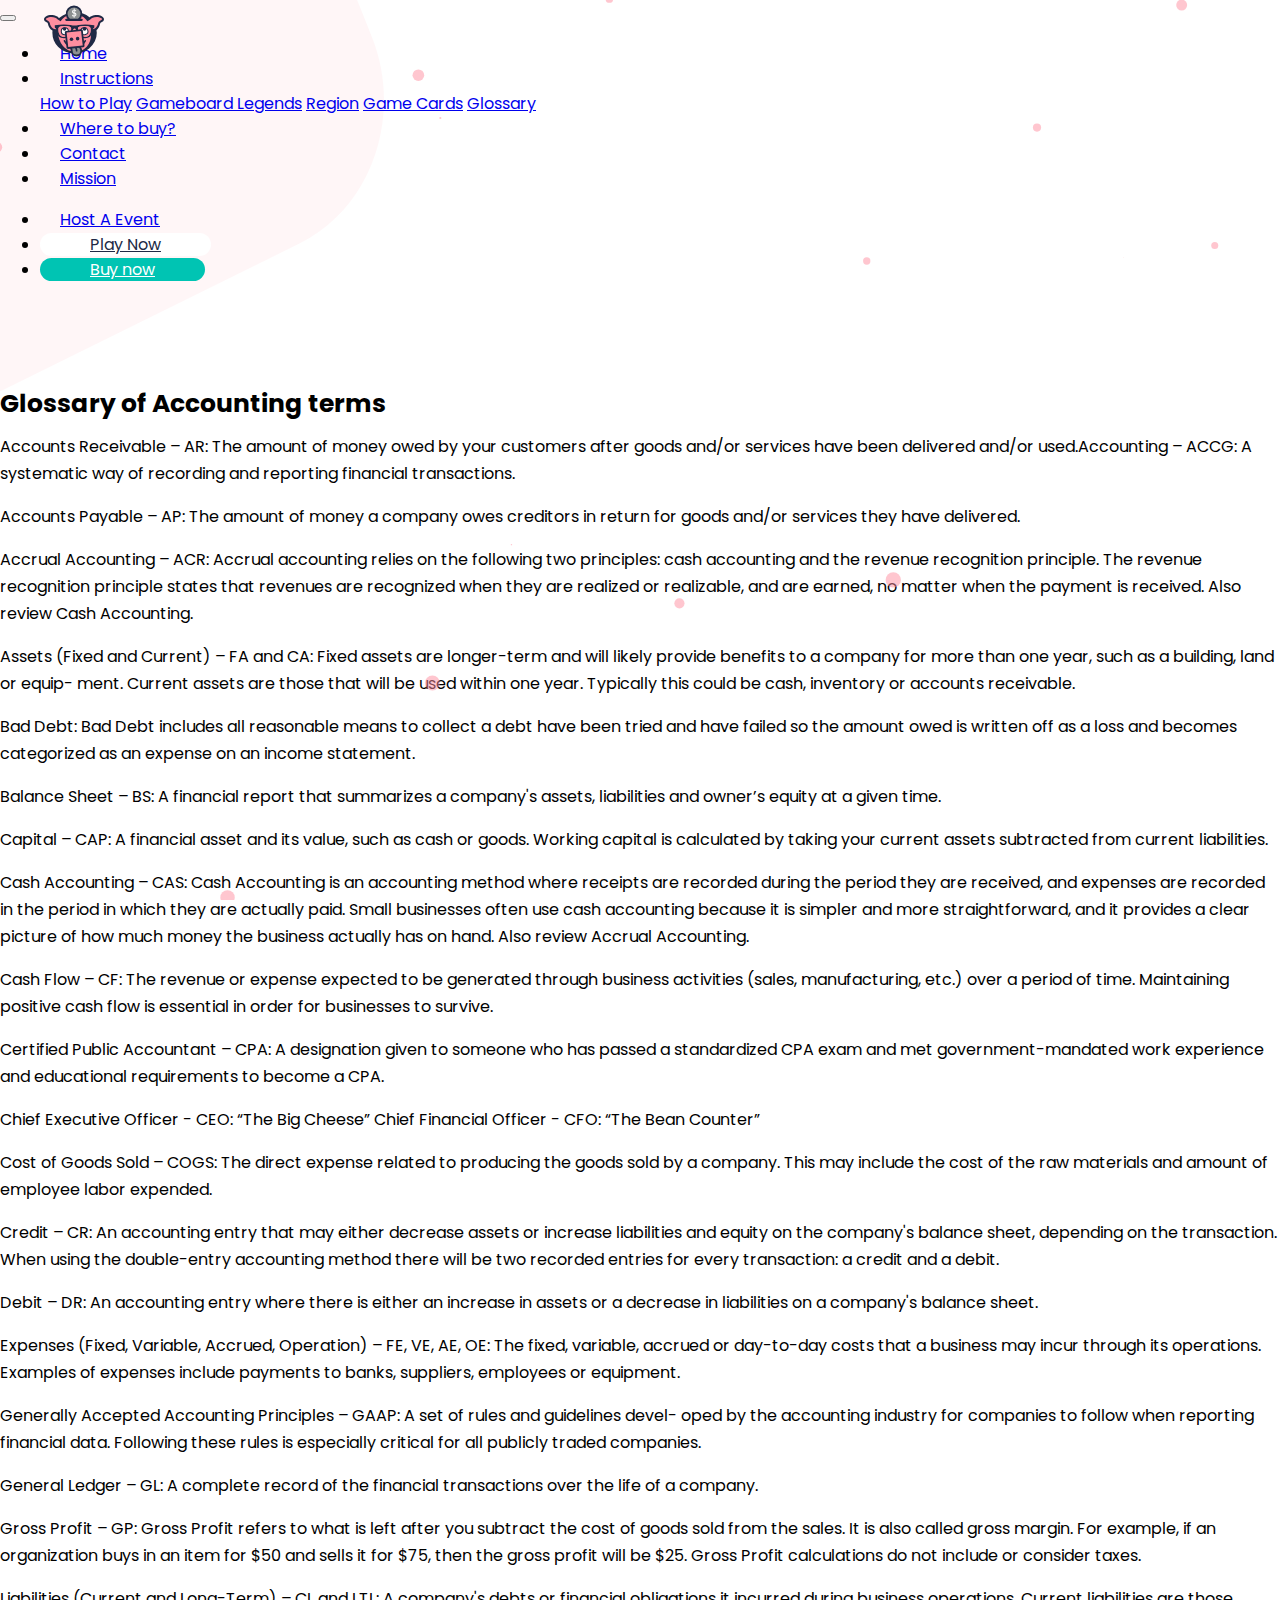
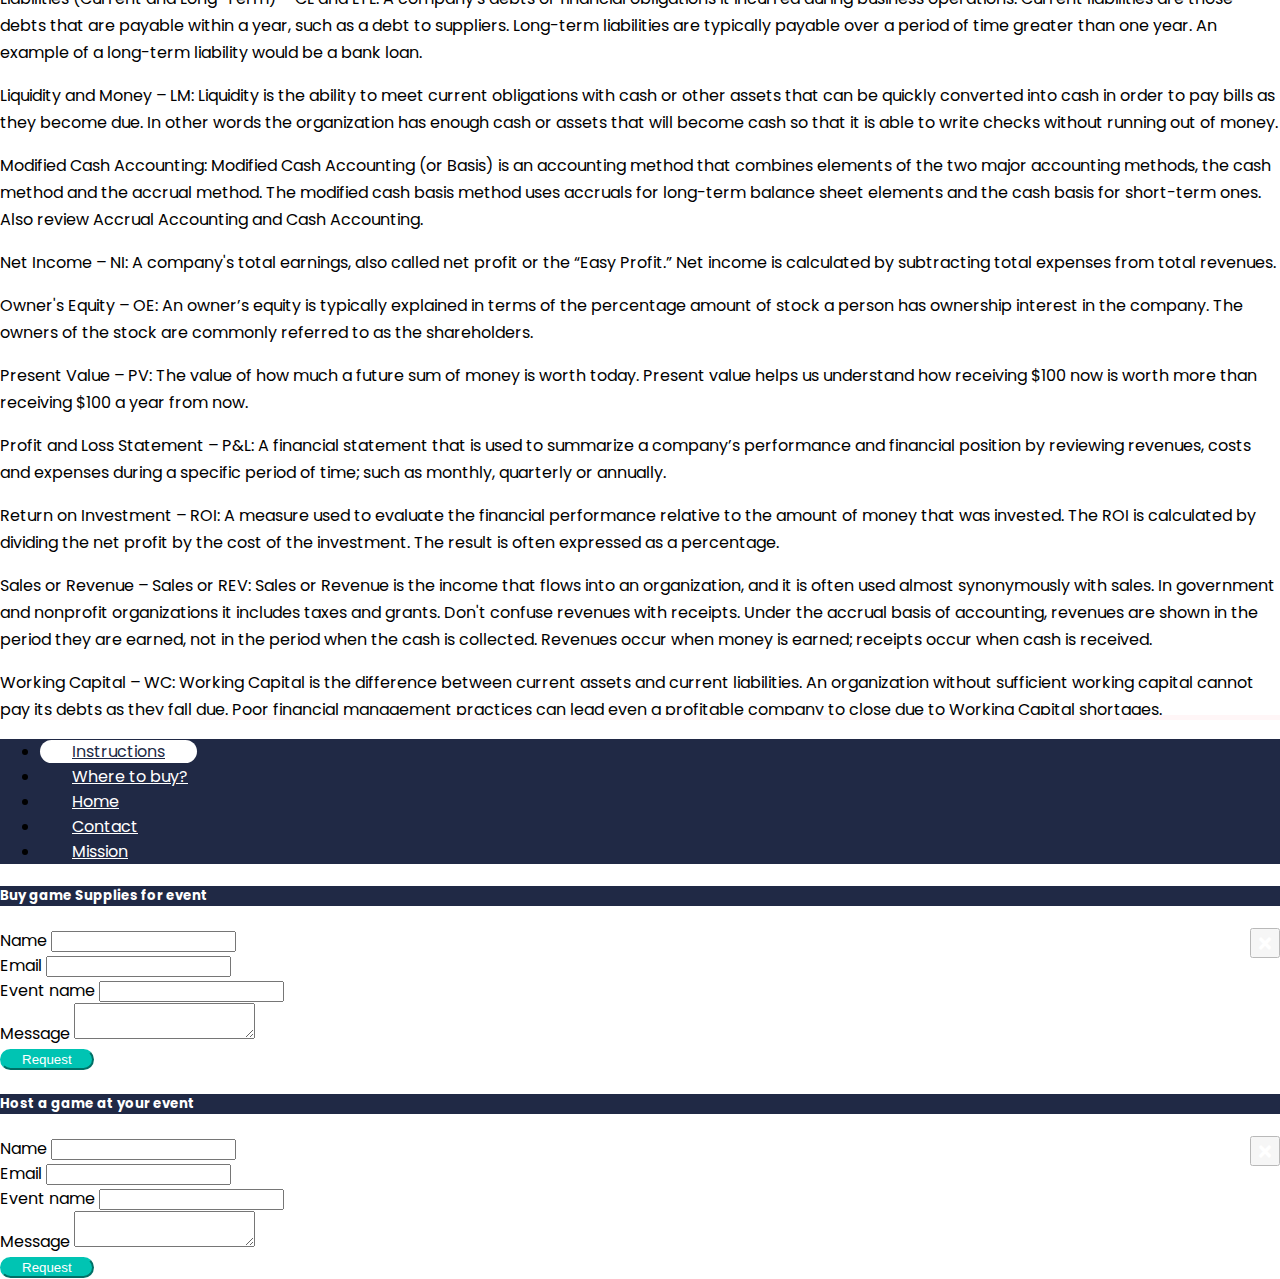
<file: glossary.html>
<!doctype html>
<html lang="en">

<head>
    <!-- Required meta tags -->
    <meta charset="utf-8">
    <meta name="viewport" content="width=device-width, initial-scale=1, shrink-to-fit=no">

    <!-- Bootstrap CSS -->
    <link rel="stylesheet" href="https://stackpath.bootstrapcdn.com/bootstrap/4.1.3/css/bootstrap.min.css" integrity="sha384-MCw98/SFnGE8fJT3GXwEOngsV7Zt27NXFoaoApmYm81iuXoPkFOJwJ8ERdknLPMO"
        crossorigin="anonymous">
    <link rel="stylesheet" href="./assets/css/styles.css">

    <title>Easy profit</title>
</head>

<body class="glossary-page instructions-page">
    <header class="header position-relative home-header">
        <div id="particles"></div>
        <!--.navbar-->
        <script>var page = 'instructions';</script>
        <script src="./components/top-nav.js"></script>
        <!--/.navbar-->

        <svg xmlns="http://www.w3.org/2000/svg" viewBox="0 0 615 627" class="top-left">
            <g data-name="Layer 2">
                <g data-name="Layer 1">
                    <path class="cls-1" fill="#ff8e9f" opacity="0.08" d="M595.49,58.69,572,0H0V627L481.13,389.28C594.88,333.07,646.09,185.07,595.49,58.69Z"
                    />
                </g>
            </g>
        </svg>
        <!-- 
        <svg xmlns="http://www.w3.org/2000/svg" viewBox="0 0 1803.23 959" class="bottom-right">
            <g id="Layer_2" data-name="Layer 2">
                <g id="Layer_1-2" data-name="Layer 1">
                    <path class="cls-1" fill="#ff8e9f" opacity="0.08" d="M1225.59,0l272.24,565a209.34,209.34,0,0,0,27.25,42.57L217.9,776.55C115,789.85,33.13,863.16,0,959H1803.23V0Z"
                    />
                </g>
            </g>
        </svg> -->

        <section id="instructions" class="my-5">
            <div class="container">
                <div class="row">
                    <div class="col-md-12">
                        <!-- <h5 class="heading">
                            Game Overview
                        </h5>
                        <p class="contents">
                            Business is a big game so what better way to learn the basics of business financial management then by playing a game!
                        </p>
                        <p class="contents">
                            The point of the game is to complete a profitable year in business on your own or with a team. The result of playing the
                            game is an enhanced understanding of the basic reporting tools that are commonly used in business.
                            The participants make up a team of executives for a fictitious company. Some companies will be
                            franchised and others will not. The franchise vs. non-franchise designation and other factors,
                            affect the success or failure of the players fictitious business venture. It is best if teams
                            are made up of 2 or more people and include a CEO and CFO as well as other positions as defined
                            by the team or host.
                        </p>
                        <p class="contents">
                            The point of the game is to secretly learn about financial reports but the fun reason is to finish the game with the most
                            amount of profit!
                        </p>

                        <h5 class="heading">Game Setup</h5>
                        <p class="contents">
                            A representative from each team rolls one die. An even number result means the team plays of the “Non Franchise” forms. An
                            odd number result means the team plays of the Franchise” forms. Ensure each team is uniformly
                            using the Franchise vs. Non-Franchise forms.
                        </p>
                        <p class="contents">
                            Each team needs to have the following:
                            <ul>
                                <li>The Easy Profit Game Instructions</li>
                                <li>Large Income Statement Game Board</li>
                                <li>Statement of Cash Flows</li>
                                <li>Balance Sheet</li>
                                <li>Two dice</li>
                                <li>Company card deck</li>
                                <li>Sales card deck</li>
                                <li>Regional Assignment Table</li>
                                <li>Glossary & Game Reference</li>
                                <li>Red/Black Economic Health Indicator Card</li>
                                <li>Pencil, eraser & calculator for each player (not provided)</li>
                                <li>Passion to WIN in business!</li>
                            </ul>
                        </p>
                        <p class="contents">
                            Shuffle the two decks of cards (Company & Sales) separately and set each stack face down on the table. If a team runs out
                            of either of the cards, they will reshuffle, then place the deck face down and resume the game.
                        </p>
                        <p class="contents">
                            Determine roles for your team. Each team needs a CEO and a CFO but may also have other players. The CEO will complete the
                            income statement each month or may delegate that responsibility to others. The CFO or another
                            player will complete the Statement of Cash Flows and/or the Balance Sheet.
                        </p>
                        <p class="contents">
                            Each team needs to determine their region, their business type and associated economic health status. To do that, roll one
                            or two dice and either add or multiply and use the results to determine the region setting from
                            the Regional Assignment Sheet.
                        </p>
                        <p class="contents">
                            Next, transfer the information to your region in the upper right corner of the Large Game Board.
                        </p>
                        <p class="contents">
                            The default starting point for the economic health in April is “stable”. Each team purchases a vehicle at the beginning of
                            April. Use the vehicle value and payment from your region selection to determine your vehicle
                            payment, vehicle asset and vehicle loan amount.
                        </p>


                        <h5 class="heading">
                            Beginning the game
                        </h5>

                        <div class="beginning-the-game">

                            <h5 class="sub-heading">
                                Turns
                            </h5>
                            <p class="contents">
                                Refer to the instructions on the Large Game Board and the details below for each turn.
                            </p>
                            <p class="contents">
                                Each team takes one turn per round. If playing with multiple teams, the CEO’s should attempt to remain on the same month.
                                Clustered teams, for example if they are at the same table as other teams, will have an affect
                                on the economic health of the other teams. If a team does get ahead then they may apply the
                                change in economic health from that point forward. Each round indicates a month in business
                                has passed.
                            </p>
                            <p class="contents">
                                On the first turn, the CEO’s will take a SALES card and follow the instructions. On subsequent turns, a player will roll
                                only one die. If it is a 1 or 2, the team will take a COMPANY card. If the team rolls a 3,
                                4, 5, or 6, then they will take a SALES card. Put the cards in a discard pile rather than
                                back under the deck. If you run out of cards, shuffle them before resuming play.
                            </p>
                            <p class="contents">
                                Follow the instructions on the card and begin with completing the Income section of your Income Statement (large game board).
                            </p>
                            <p class="contents">
                                Next complete The Statement of Cash Flows and The Balance Sheet forms.
                            </p>
                            <p class="contents">
                                At the close of each month in business, the economic health of the business must be evaluated for your business and for the
                                community of teams to determine if the economic health has shifted for the community of teams.
                            </p>

                            <h5 class="sub-heading">
                                Completing forms
                            </h5>
                            <p class="contents">
                                Begin with making the income calculations at the top of the large Income Statement or P&L game board. Begin by calculating
                                the number of customers you have and multiplying that by the current revenue per contract.
                                Complete the non-recurring and other income sections before moving on to Expenses. Always
                                round to the nearest whole number.
                            </p>
                            <p class="contents">
                                After the income calculations are complete, another team member may begin completing the Balance Sheet while the expense
                                calculations on the Income Statement are completed. Another player (if you are playing with
                                more than 2 per team) may also begin completing the Statement of Cash Flows. To complete
                                the Balance Sheet, begin by filling in the Owners Equity section. The Balance heet should
                                be checked for balance at the end of each month. To check for balance, sum the Liabilities
                                with the Owners Equity and if the month is in balance then the resulting amount will equal
                                the Assets
                            </p>
                            <p class="contents">
                                The player working on the Income Statement needs to calculate the expenses for the month. To do this, use the % of Total
                                Revenue shown for each expense line.
                            </p>
                            <p class="contents">The player working on the Income Statement needs to calculate the expenses
                                for the month. To do this, use the % of Total Revenue shown for each expense line. Each member
                                of the team must complete the monthly calculations and all forms before proceeding to the
                                next month.
                            </p>
                            <p class="contents">Cash at the bank can never go below zero. If a team finds themselves in a
                                situation where cash at the bank will fall below zero then the team is required to immediately
                                take a long-term loan. The company is required to take a loan equal to the need to cover
                                the negative cash flow for the month. See &ldquo;Loan&rdquo; section for more details on
                                recording loans.
                            </p>
                            <h5 class="sub-heading">
                                Loans
                            </h5>
                            <p class="contents">Long Term Loans: Loans may be taken with the approval of the CEO. If a loan
                                is taken for cash flow shortages then the loan must equal the cash shortage for the month
                                cash at the bank goes negative. During that same month, an entry must be made on the Balance
                                Sheet under Liabilities, Long Term Loans in an amount equal to the cash shortage. When this
                                entry is made, the cash at the bank changes from negative to zero. Circle the negative amount
                                in red indicating it was covered by a loan and write $0 next to it indicating the cash at
                                the bank is now zero.
                            </p>
                            <p class="contents">Payments are not made on long-term loans unless a Company Card indicates
                                such action. Long-term loan amounts may affect the game winner depending upon the method
                                used to calculate the winner.
                            </p>
                            <p class="contents">Vehicle Loans: Each team is required to acquire a vehicle in April. The price
                                and payments of the vehicle are set by the regional assignments made at the start of the
                                game and those values are found in the &ldquo;Regional Assignment Sheet.&rdquo; The first
                                vehicle payment happens in April.
                            </p>
                            <p class="contents">Vehicle payments are recorded monthly on the Income Statement under the Expense
                                category. Vehicle values are recorded on the Balance Sheet under Assets and Liabilities.
                                Under Assets the full value of the vehicle less the first payment entered in April. This
                                entry represents the value of the asset to the company. Under Liabilities the full value,
                                less the amount of the first payment, is entered in April as a Long Term Loan. This entry
                                represents the amount owed on the vehicle.
                            </p>
                            <p class="contents">For the purposes of this game, we will not require a down-payment or interest
                                and we will depreciate the full value of the monthly payments on the Asset value and the
                                Liability or loan amount. Therefore, both of the entries related to the vehicle on the Balance
                                Sheet reduce monthly by an amount equal to the vehicle payment.
                            </p>
                            <p class="contents">NOTE: The first car payment is made in April.</p>

                            <h5 class="sub-heading">
                                Other Considerations
                            </h5>
                            <p class="contents">As the game progresses, you will often get busy with doing your own calculations.
                                But you should listen to each team as they read the cards they draw aloud as you will learn
                                from the possibilities and discussion around the card requirements.
                            </p>
                            <p class="contents">If you have questions as the game progresses, refer to the instructions,
                                ask for help from the teams around you or the game host.
                            </p>
                            <p class="contents">After the game is complete (at year end), each team should have completed
                                each month of calculations on the Income Statement (P&amp;L) and on the Balance Sheet and
                                the Statement of Cash Flows.
                            </p>
                            <p class="contents">The game winning criteria is the team with the highest TOTAL PROFIT! The
                                game winner may also be determined by the hosts&rsquo; criteria. The game winner may be determined
                                by the bottom line total in the income statement, the total owners equity on the last month
                                of the balance sheet, a combination of these or another method.
                            </p>
                            <p class="contents">The team should then discuss the key points that were observed through the
                                game play that could be applicable in a real life and be prepared to share those with the
                                group.
                            </p>
                        </div> -->
                        
                        <!-- <h5 class="heading">
                            Game board legend
                        </h5>
                        <ul class="gameboard-legend-list">
                            <li>
                                INCOME: Income is generally the top portion of the Income Statement which is also referred to as the Profit & Loss Statement,
                                P&L or P&L Statement. Income includes all funds flowing into the entity for any reason. Income
                                could be earned income, refund expenses, one-time income, recurring income, or other income.
                                Income may also be referred to using the term “revenue.” At times and for accounting reasons,
                                income may be shown as a negative number. An example of negative income may be a refund to
                                a customer.
                            </li>
                            <li>
                                TOTAL INCOME: Total Income is the sum (total or all income added together) of all income. This total is derived by adding
                                up all of the income.
                            </li>
                            <li>
                                EXPENSES: Expenses represent outflows of cash or assets to the company. Expenses are separated into Transactional and Operations.
                                Expenses could be the cost of goods used to make a product, labor, insurance, taxes, equipment
                                or other fees paid out. For the game, calculate the expenses as a percentage of the income
                                for the same month.
                            </li>
                            <li>
                                TOTAL EXPENSE: Total Expenses is the sum (total or all expenses added together) of all expenses. The Total Expense value
                                is derived by adding up all of the expenses.
                            </li>
                            <li>
                                THE BOTTOM LINE: The Bottom Line is derived by subtracting the total expenses from the total income. The goal of business
                                is to have a positive Bottom Line meaning the company made more money than it spent. A positive
                                Bottom Line is also called “being in the black” versus a negative Bottom Line is referred
                                to as “being in the red.”
                            </li>
                            <li>
                                REGION, VEHICLE PAYMENT & REVENUE PER CONTRACT: The region is going to be an assigned city. Vehicle payment amount is equal
                                to your monthly vehicle payment which is determined at the start of the game using the Regional
                                Assignment Sheet (see “LOANS”). Revenue per contact is based on the economic health of your
                                region which changes throughout the game. These values are determined before beginning play.
                                See Instructions on setting up the game.
                            </li>
                            <li>
                                TURNS: Basic instructions on the turns of the game. Refer to the detailed instructions for more about each step.
                            </li>
                            <li>ASSETS: Assets are a listing of the cash, inventory, land or buildings a company owns. To
                                determine the Cash at the bank, add the cash from last month to the Bottom Line from the
                                previous month. Other events such as loans or equity contributions can also affect the calculation
                                for cash at the bank (see “Loan” section for more details). Inventory is determined by the
                                inventory from the previous month and any of the same that was made or acquired in the current
                                month. Equipment, Real Estate or other long-term assets is determined by the value from the
                                previous month and any of the same acquired in the current month. Vehicles asset values are
                                entered when they are acquired at full purchase price and are depreciated each month equal
                                to the value of the payment. For the purposes of the game, the owner has donated inventory
                                and equipment which is also reflected in the owners equity.
                            </li>
                            <li>
                                LIABILITIES: Liabilities are a listing of the amounts owed to others. Loans are derived based on loans the company takes.
                                Loans are all decreased in the amount equal to the payments without consideration for interest.
                            </li>
                            <li>
                                OWNERS EQUITY: The Owners Equity is a real time representation of the value the owner has in the company. Although it is
                                commonly referred to using a percentage, on the Balance Sheet, it is a real number. The Capital
                                is steady from one month to the next unless additional capital is paid by the owner or if
                                the owner is paid a portion of their capital. Revenue is equal to the Total Income. Expenses
                                are equal to the Total Expenses. RETAINED EARNINGS are a sum of the following items: Revenue,
                                Expenses & Retained Earnings from the previous month.
                            </li>
                            <li>
                                TOTAL OWNERS EQUITY: To ensure the Balance Sheet is actually in balance, one can always add the Liabilities to the Owners
                                Equity and that should equal the Assets. This indicates the Balance Sheet is in balance.
                            </li>
                            <li>
                                OPERATING ACTIVITIES: Values for the Operating Activities are pulled from the main P&L Board and are a summary of the income
                                and expenses related to operations.
                            </li>
                            <li>
                                INVESTMENT ACTIVITIES: Values for the Investment Activities are pulled from the main P&L Board and are a summary of the income
                                and expenses related to investments into the company such as purchasing or selling equipment.
                                For the purposes of the game, the trigger for changes in these values will happen as a result
                                of Company Cards.
                            </li>
                            <li>
                                FINANCIAL ACTIVITIES: Values for the Operating Activities are pulled from the main P&L Board and are a summary of the income
                                and expenses related to business capital or owners equity. For the purposes of the game,
                                the trigger for changes in these values will happen as a result of Company Cards.
                            </li>
                            <li>
                                NET CASH FLOW: Net Cash Flow is the result of each of the three financial activities sections for the month. The result shows
                                if the company had a positive or negative cash flow for the month. Viewing the monthly values
                                over time can show trends or annual cycles.
                            </li>
                        </ul> -->

                        <h5 class="heading">
                            Glossary of Accounting terms
                        </h5>
                        <p class="contents">Accounts Receivable &ndash; AR: The amount of money owed by your customers after
                            goods and/or services have been delivered and/or used.Accounting &ndash; ACCG: A systematic way
                            of recording and reporting financial transactions.
                        </p>
                        <p class="contents">Accounts Payable &ndash; AP: The amount of money a company owes creditors in
                            return for goods and/or services they have delivered.
                        </p>
                        <p class="contents">Accrual Accounting &ndash; ACR: Accrual accounting relies on the following two
                            principles: cash accounting and the revenue recognition principle. The revenue recognition principle
                            states that revenues are recognized when they are realized or realizable, and are earned, no
                            matter when the payment is received. Also review Cash Accounting.
                        </p>
                        <p class="contents">Assets (Fixed and Current) &ndash; FA and CA: Fixed assets are longer-term and
                            will likely provide benefits to a company for more than one year, such as a building, land or
                            equip- ment. Current assets are those that will be used within one year. Typically this could
                            be cash, inventory or accounts receivable.
                        </p>
                        <p class="contents">Bad Debt: Bad Debt includes all reasonable means to collect a debt have been
                            tried and have failed so the amount owed is written off as a loss and becomes categorized as
                            an expense on an income statement.
                        </p>
                        <p class="contents">Balance Sheet &ndash; BS: A financial report that summarizes a company's assets,
                            liabilities and owner&rsquo;s equity at a given time.
                        </p>
                        <p class="contents">Capital &ndash; CAP: A financial asset and its value, such as cash or goods.
                            Working capital is calculated by taking your current assets subtracted from current liabilities.
                        </p>
                        <p class="contents">Cash Accounting &ndash; CAS: Cash Accounting is an accounting method where receipts
                            are recorded during the period they are received, and expenses are recorded in the period in
                            which they are actually paid. Small businesses often use cash accounting because it is simpler
                            and more straightforward, and it provides a clear picture of how much money the business actually
                            has on hand. Also review Accrual Accounting.
                        </p>
                        <p class="contents">Cash Flow &ndash; CF: The revenue or expense expected to be generated through
                            business activities (sales, manufacturing, etc.) over a period of time. Maintaining positive
                            cash flow is essential in order for businesses to survive.
                        </p>
                        <p class="contents">Certified Public Accountant &ndash; CPA: A designation given to someone who has
                            passed a standardized CPA exam and met government-mandated work experience and educational requirements
                            to become a CPA.
                        </p>
                        <p class="contents">Chief Executive Officer - CEO: &ldquo;The Big Cheese&rdquo; Chief Financial Officer
                            - CFO: &ldquo;The Bean Counter&rdquo;
                        </p>
                        <p class="contents">Cost of Goods Sold &ndash; COGS: The direct expense related to producing the
                            goods sold by a company. This may include the cost of the raw materials and amount of employee
                            labor expended.
                        </p>
                        <p class="contents">Credit &ndash; CR: An accounting entry that may either decrease assets or increase
                            liabilities and equity on the company's balance sheet, depending on the transaction. When using
                            the double-entry accounting method there will be two recorded entries for every transaction:
                            a credit and a debit.
                        </p>
                        <p class="contents">Debit &ndash; DR: An accounting entry where there is either an increase in assets
                            or a decrease in liabilities on a company's balance sheet.
                        </p>
                        <p class="contents">Expenses (Fixed, Variable, Accrued, Operation) &ndash; FE, VE, AE, OE: The fixed,
                            variable, accrued or day-to-day costs that a business may incur through its operations. Examples
                            of expenses include payments to banks, suppliers, employees or equipment.
                        </p>
                        <p class="contents">Generally Accepted Accounting Principles &ndash; GAAP: A set of rules and guidelines
                            devel- oped by the accounting industry for companies to follow when reporting financial data.
                            Following these rules is especially critical for all publicly traded companies.
                        </p>

                        <p>
                            General Ledger &ndash; GL: A complete record of the financial transactions over the life of a company.
                        </p>
                        <p>
                            Gross Profit &ndash; GP: Gross Profit refers to what is left after you subtract the cost of goods sold from the sales. It
                            is also called gross margin. For example, if an organization buys in an item for $50 and sells
                            it for $75, then the gross profit will be $25. Gross Profit calculations do not include or consider
                            taxes.
                        </p>
                        <p>
                            Liabilities (Current and Long-Term) &ndash; CL and LTL: A company's debts or financial obligations it incurred during business
                            operations. Current liabilities are those debts that are payable within a year, such as a debt
                            to suppliers. Long-term liabilities are typically payable over a period of time greater than
                            one year. An example of a long-term liability would be a bank loan.
                        </p>
                        <p>
                            Liquidity and Money &ndash; LM: Liquidity is the ability to meet current obligations with cash or other assets that can be
                            quickly converted into cash in order to pay bills as they become due. In other words the organization
                            has enough cash or assets that will become cash so that it is able to write checks without running
                            out of money.
                        </p>
                        <p>
                            Modified Cash Accounting: Modified Cash Accounting (or Basis) is an accounting method that combines elements of the two major
                            accounting methods, the cash method and the accrual method. The modified cash basis method uses
                            accruals for long-term balance sheet elements and the cash basis for short-term ones. Also review
                            Accrual Accounting and Cash Accounting.
                        </p>
                        <p>
                            Net Income &ndash; NI: A company's total earnings, also called net profit or the &ldquo;Easy Profit.&rdquo; Net income is
                            calculated by subtracting total expenses from total revenues.
                        </p>
                        <p>
                            Owner's Equity &ndash; OE: An owner&rsquo;s equity is typically explained in terms of the percentage amount of stock a person
                            has ownership interest in the company. The owners of the stock are commonly referred to as the
                            shareholders.
                        </p>
                        <p>
                            Present Value &ndash; PV: The value of how much a future sum of money is worth today. Present value helps us understand how
                            receiving $100 now is worth more than receiving $100 a year from now.
                        </p>
                        <p>
                            Profit and Loss Statement &ndash; P&amp;L: A financial statement that is used to summarize a company&rsquo;s performance
                            and financial position by reviewing revenues, costs and expenses during a specific period of
                            time; such as monthly, quarterly or annually.
                        </p>
                        <p>
                            Return on Investment &ndash; ROI: A measure used to evaluate the financial performance relative to the amount of money that
                            was invested. The ROI is calculated by dividing the net profit by the cost of the investment.
                            The result is often expressed as a percentage.
                        </p>
                        <p>
                            Sales or Revenue &ndash; Sales or REV: Sales or Revenue is the income that flows into an organization, and it is often used
                            almost synonymously with sales. In government and nonprofit organizations it includes taxes and
                            grants. Don't confuse revenues with receipts. Under the accrual basis of accounting, revenues
                            are shown in the period they are earned, not in the period when the cash is collected. Revenues
                            occur when money is earned; receipts occur when cash is received.
                        </p>
                        <p>
                            Working Capital &ndash; WC: Working Capital is the difference between current assets and current liabilities. An organization
                            without sufficient working capital cannot pay its debts as they fall due. Poor financial management
                            practices can lead even a profitable company to close due to Working Capital shortages.
                        </p>
                    </div>
                </div>
            </div>
        </section>
    </header>

    <!-- bottom-nav -->
    <script src="./components/bottom-menu.js"></script>
    
<!-- Modal -->
<div class="modal fade game-suplies-modal" id="game-suplies-modal" tabindex="-1" role="dialog" aria-labelledby="exampleModalCenterTitle"
    aria-hidden="true">
    <div class="modal-dialog" role="document">
        <div class="modal-content">
            <div class="modal-header">
                <h5 class="modal-title" id="exampleModalCenterTitle">Buy game Supplies for event</h5>
                <button type="button" class="close" data-dismiss="modal" aria-label="Close">
                    <span aria-hidden="true">&times;</span>
                </button>
            </div>
            <div class="modal-body">
                <form action="">

                    <div class="form-group">
                        <label for="name">Name</label>
                        <input type="text" name="name" id="name" class="form-control">
                    </div>

                    <div class="form-group">
                        <label for="email">Email</label>
                        <input type="email" name="email" id="email" class="form-control">
                    </div>

                    <div class="form-group">
                        <label for="event">Event name</label>
                        <input type="text" name="event" id="event" class="form-control">
                    </div>

                    <div class="form-group">
                        <label for="message">Message</label>
                        <textarea type="text" name="message" id="message" class="form-control"></textarea>
                    </div>

                </form>
            </div>
            <div class="modal-footer">
                <!-- <button type="button" class="btn btn-primary-outline" data-dismiss="modal">Close</button> -->
                <button type="button" class="btn btn-primary">Request</button>
            </div>
        </div>
    </div>
</div>
<!--/.modal-->

<!-- Modal -->
<div class="modal fade host-event-modal" id="game-suplies-modal" tabindex="-1" role="dialog" aria-labelledby="exampleModalCenterTitle"
    aria-hidden="true">
    <div class="modal-dialog" role="document">
        <div class="modal-content">
            <div class="modal-header">
                <h5 class="modal-title" id="exampleModalCenterTitle">Host a game at your event</h5>
                <button type="button" class="close" data-dismiss="modal" aria-label="Close">
                    <span aria-hidden="true">&times;</span>
                </button>
            </div>
            <div class="modal-body">
                <form action="">

                    <div class="form-group">
                        <label for="name">Name</label>
                        <input type="text" name="name" id="name" class="form-control">
                    </div>

                    <div class="form-group">
                        <label for="email">Email</label>
                        <input type="email" name="email" id="email" class="form-control">
                    </div>

                    <div class="form-group">
                        <label for="event">Event name</label>
                        <input type="text" name="event" id="event" class="form-control">
                    </div>

                    <div class="form-group">
                        <label for="message">Message</label>
                        <textarea type="text" name="message" id="message" class="form-control"></textarea>
                    </div>

                </form>
            </div>
            <div class="modal-footer">
                <!-- <button type="button" class="btn btn-secondary" data-dismiss="modal">Close</button> -->
                <button type="button" class="btn btn-primary">Request</button>
            </div>
        </div>
    </div>
</div>
<!--/.modal-->
    <!-- Optional JavaScript -->
    <!-- jQuery first, then Popper.js, then Bootstrap JS -->
    <script src="https://code.jquery.com/jquery-3.3.1.slim.min.js" integrity="sha384-q8i/X+965DzO0rT7abK41JStQIAqVgRVzpbzo5smXKp4YfRvH+8abtTE1Pi6jizo"
        crossorigin="anonymous"></script>
    <script src="https://cdnjs.cloudflare.com/ajax/libs/popper.js/1.14.3/umd/popper.min.js" integrity="sha384-ZMP7rVo3mIykV+2+9J3UJ46jBk0WLaUAdn689aCwoqbBJiSnjAK/l8WvCWPIPm49"
        crossorigin="anonymous"></script>
    <script src="https://stackpath.bootstrapcdn.com/bootstrap/4.1.3/js/bootstrap.min.js" integrity="sha384-ChfqqxuZUCnJSK3+MXmPNIyE6ZbWh2IMqE241rYiqJxyMiZ6OW/JmZQ5stwEULTy"
        crossorigin="anonymous"></script>
    <script src="./assets/js/particles.min.js"></script>
    <!-- <script src="http://threejs.org/examples/js/libs/stats.min.js"></script> -->
    <script src="./assets/js/app.js"></script>
</body>

</html>
</file>
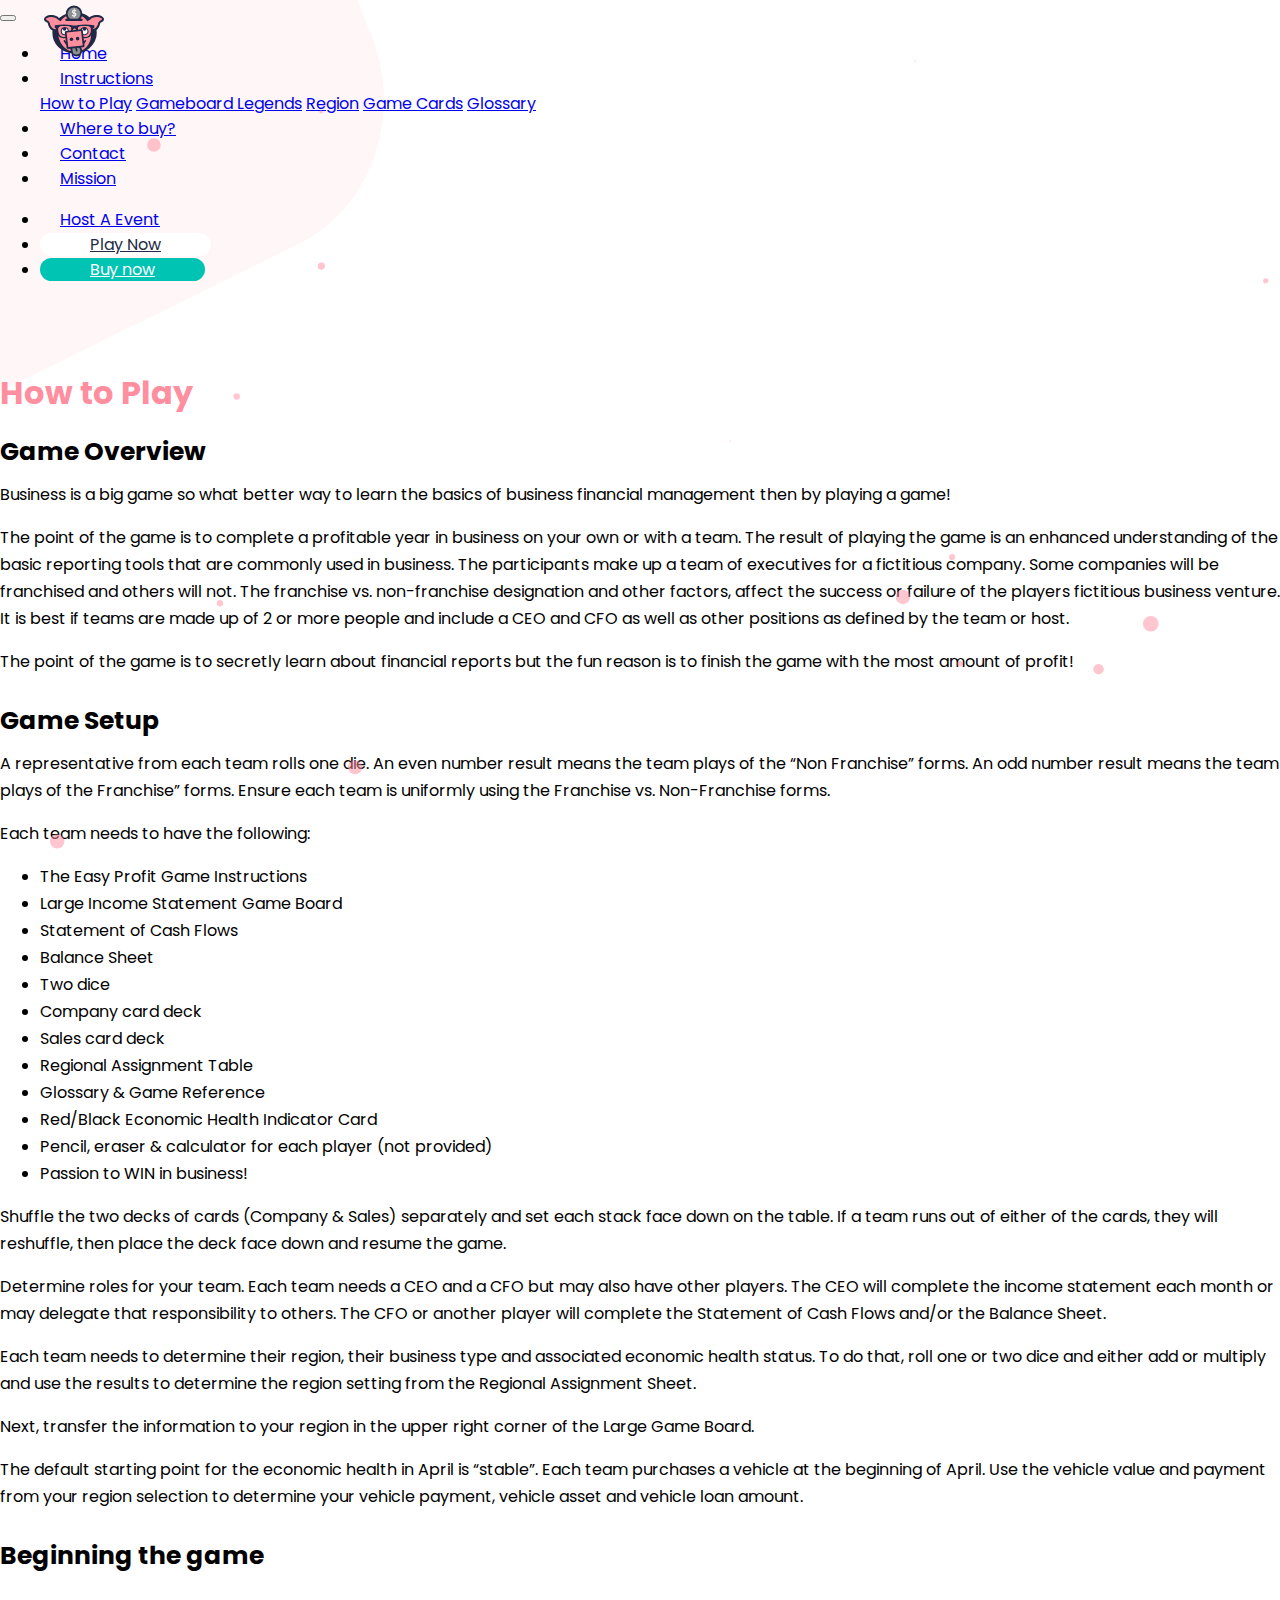
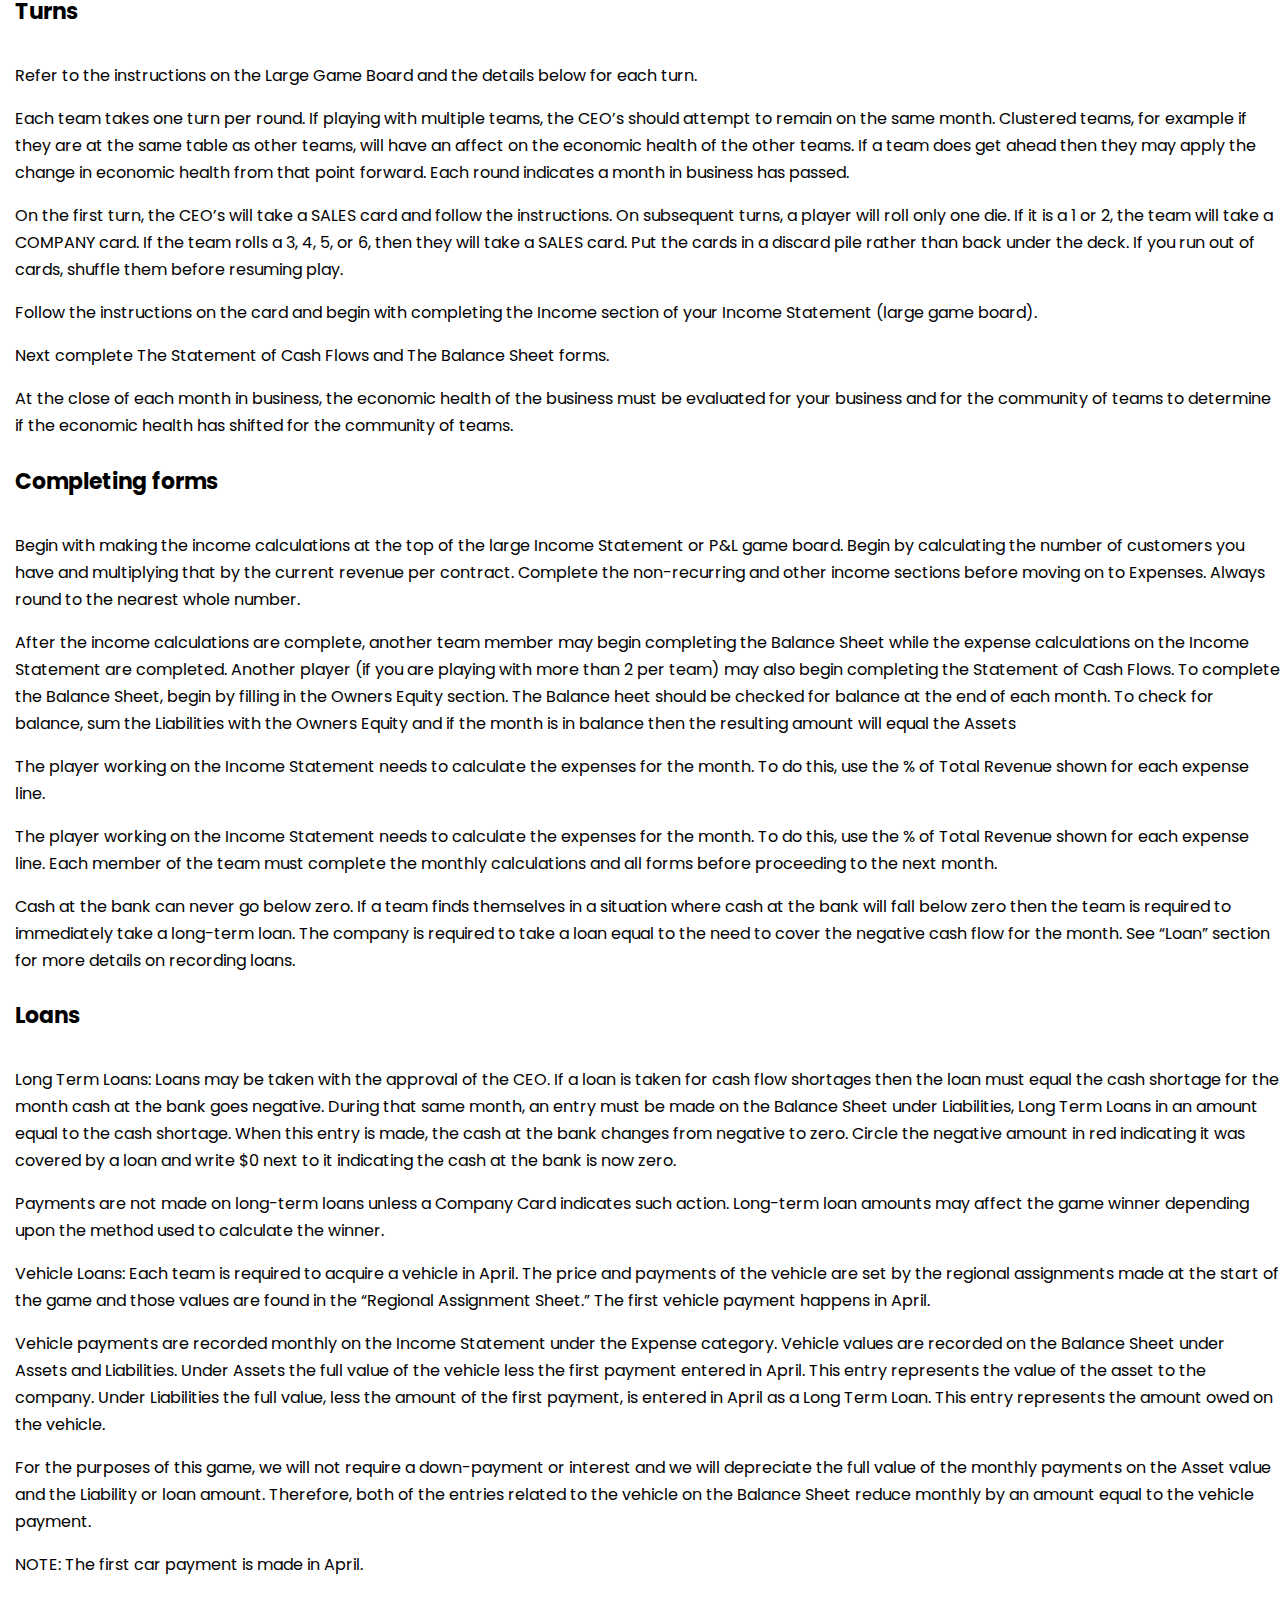
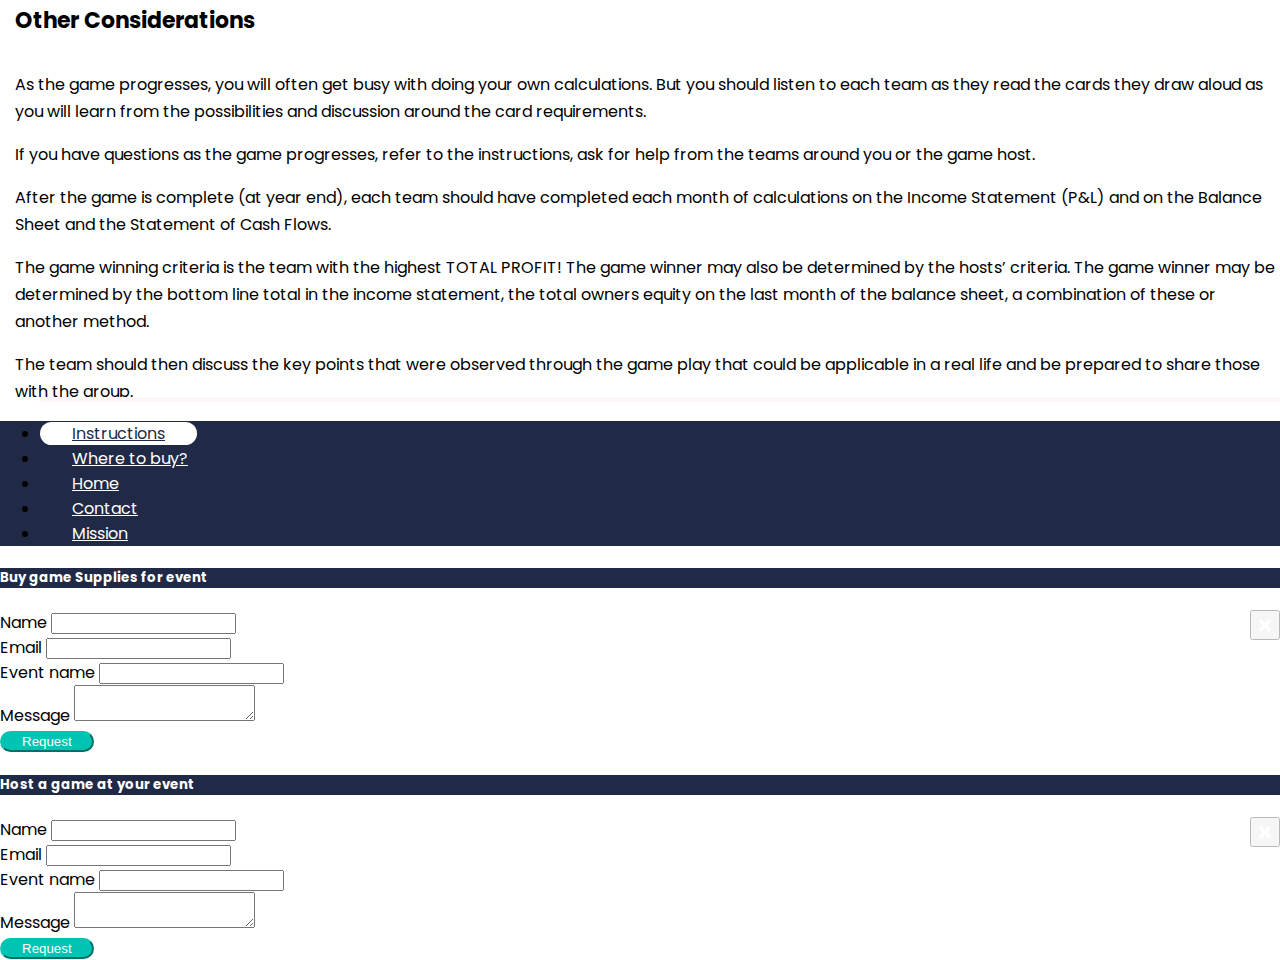
<file: how-to-play.html>
<!doctype html>
<html lang="en">

<head>
    <!-- Required meta tags -->
    <meta charset="utf-8">
    <meta name="viewport" content="width=device-width, initial-scale=1, shrink-to-fit=no">

    <!-- Bootstrap CSS -->
    <link rel="stylesheet" href="https://stackpath.bootstrapcdn.com/bootstrap/4.1.3/css/bootstrap.min.css" integrity="sha384-MCw98/SFnGE8fJT3GXwEOngsV7Zt27NXFoaoApmYm81iuXoPkFOJwJ8ERdknLPMO"
        crossorigin="anonymous">
    <link rel="stylesheet" href="./assets/css/styles.css">

    <title>Easy profit</title>
</head>

<body class="glossary-page instructions-page">
    <header class="header position-relative home-header">
        <div id="particles"></div>
        <!--.navbar-->
        <script>var page = 'instructions';</script>
        <script src="./components/top-nav.js"></script>
        <!--/.navbar-->

        <svg xmlns="http://www.w3.org/2000/svg" viewBox="0 0 615 627" class="top-left">
            <g data-name="Layer 2">
                <g data-name="Layer 1">
                    <path class="cls-1" fill="#ff8e9f" opacity="0.08" d="M595.49,58.69,572,0H0V627L481.13,389.28C594.88,333.07,646.09,185.07,595.49,58.69Z" />
                </g>
            </g>
        </svg>
        <!-- 
        <svg xmlns="http://www.w3.org/2000/svg" viewBox="0 0 1803.23 959" class="bottom-right">
            <g id="Layer_2" data-name="Layer 2">
                <g id="Layer_1-2" data-name="Layer 1">
                    <path class="cls-1" fill="#ff8e9f" opacity="0.08" d="M1225.59,0l272.24,565a209.34,209.34,0,0,0,27.25,42.57L217.9,776.55C115,789.85,33.13,863.16,0,959H1803.23V0Z"
                    />
                </g>
            </g>
        </svg> -->

        <section id="instructions" class="my-5">
            <div class="container">
                <div class="row">
                    <div class="col-md-12">
                        <h1 style="color:#ff8e9f;">How to Play</h1>
                        <h5 class="heading">
                            Game Overview
                        </h5>
                        <p class="contents">
                            Business is a big game so what better way to learn the basics of business financial
                            management then by playing a game!
                        </p>
                        <p class="contents">
                            The point of the game is to complete a profitable year in business on your own or with a
                            team. The result of playing the
                            game is an enhanced understanding of the basic reporting tools that are commonly used in
                            business.
                            The participants make up a team of executives for a fictitious company. Some companies will
                            be
                            franchised and others will not. The franchise vs. non-franchise designation and other
                            factors,
                            affect the success or failure of the players fictitious business venture. It is best if
                            teams
                            are made up of 2 or more people and include a CEO and CFO as well as other positions as
                            defined
                            by the team or host.
                        </p>
                        <p class="contents">
                            The point of the game is to secretly learn about financial reports but the fun reason is to
                            finish the game with the most
                            amount of profit!
                        </p>

                        <h5 class="heading">Game Setup</h5>
                        <p class="contents">
                            A representative from each team rolls one die. An even number result means the team plays
                            of the “Non Franchise” forms. An
                            odd number result means the team plays of the Franchise” forms. Ensure each team is
                            uniformly
                            using the Franchise vs. Non-Franchise forms.
                        </p>
                        <p class="contents">
                            Each team needs to have the following:
                            <ul>
                                <li>The Easy Profit Game Instructions</li>
                                <li>Large Income Statement Game Board</li>
                                <li>Statement of Cash Flows</li>
                                <li>Balance Sheet</li>
                                <li>Two dice</li>
                                <li>Company card deck</li>
                                <li>Sales card deck</li>
                                <li>Regional Assignment Table</li>
                                <li>Glossary & Game Reference</li>
                                <li>Red/Black Economic Health Indicator Card</li>
                                <li>Pencil, eraser & calculator for each player (not provided)</li>
                                <li>Passion to WIN in business!</li>
                            </ul>
                        </p>
                        <p class="contents">
                            Shuffle the two decks of cards (Company & Sales) separately and set each stack face down on
                            the table. If a team runs out
                            of either of the cards, they will reshuffle, then place the deck face down and resume the
                            game.
                        </p>
                        <p class="contents">
                            Determine roles for your team. Each team needs a CEO and a CFO but may also have other
                            players. The CEO will complete the
                            income statement each month or may delegate that responsibility to others. The CFO or
                            another
                            player will complete the Statement of Cash Flows and/or the Balance Sheet.
                        </p>
                        <p class="contents">
                            Each team needs to determine their region, their business type and associated economic
                            health status. To do that, roll one
                            or two dice and either add or multiply and use the results to determine the region setting
                            from
                            the Regional Assignment Sheet.
                        </p>
                        <p class="contents">
                            Next, transfer the information to your region in the upper right corner of the Large Game
                            Board.
                        </p>
                        <p class="contents">
                            The default starting point for the economic health in April is “stable”. Each team
                            purchases a vehicle at the beginning of
                            April. Use the vehicle value and payment from your region selection to determine your
                            vehicle
                            payment, vehicle asset and vehicle loan amount.
                        </p>


                        <h5 class="heading">
                            Beginning the game
                        </h5>

                        <div class="beginning-the-game">

                            <h5 class="sub-heading">
                                Turns
                            </h5>
                            <p class="contents">
                                Refer to the instructions on the Large Game Board and the details below for each turn.
                            </p>
                            <p class="contents">
                                Each team takes one turn per round. If playing with multiple teams, the CEO’s should
                                attempt to remain on the same month.
                                Clustered teams, for example if they are at the same table as other teams, will have an
                                affect
                                on the economic health of the other teams. If a team does get ahead then they may apply
                                the
                                change in economic health from that point forward. Each round indicates a month in
                                business
                                has passed.
                            </p>
                            <p class="contents">
                                On the first turn, the CEO’s will take a SALES card and follow the instructions. On
                                subsequent turns, a player will roll
                                only one die. If it is a 1 or 2, the team will take a COMPANY card. If the team rolls a
                                3,
                                4, 5, or 6, then they will take a SALES card. Put the cards in a discard pile rather
                                than
                                back under the deck. If you run out of cards, shuffle them before resuming play.
                            </p>
                            <p class="contents">
                                Follow the instructions on the card and begin with completing the Income section of
                                your Income Statement (large game board).
                            </p>
                            <p class="contents">
                                Next complete The Statement of Cash Flows and The Balance Sheet forms.
                            </p>
                            <p class="contents">
                                At the close of each month in business, the economic health of the business must be
                                evaluated for your business and for the
                                community of teams to determine if the economic health has shifted for the community of
                                teams.
                            </p>

                            <h5 class="sub-heading">
                                Completing forms
                            </h5>
                            <p class="contents">
                                Begin with making the income calculations at the top of the large Income Statement or
                                P&L game board. Begin by calculating
                                the number of customers you have and multiplying that by the current revenue per
                                contract.
                                Complete the non-recurring and other income sections before moving on to Expenses.
                                Always
                                round to the nearest whole number.
                            </p>
                            <p class="contents">
                                After the income calculations are complete, another team member may begin completing
                                the Balance Sheet while the expense
                                calculations on the Income Statement are completed. Another player (if you are playing
                                with
                                more than 2 per team) may also begin completing the Statement of Cash Flows. To
                                complete
                                the Balance Sheet, begin by filling in the Owners Equity section. The Balance heet
                                should
                                be checked for balance at the end of each month. To check for balance, sum the
                                Liabilities
                                with the Owners Equity and if the month is in balance then the resulting amount will
                                equal
                                the Assets
                            </p>
                            <p class="contents">
                                The player working on the Income Statement needs to calculate the expenses for the
                                month. To do this, use the % of Total
                                Revenue shown for each expense line.
                            </p>
                            <p class="contents">The player working on the Income Statement needs to calculate the
                                expenses
                                for the month. To do this, use the % of Total Revenue shown for each expense line. Each
                                member
                                of the team must complete the monthly calculations and all forms before proceeding to
                                the
                                next month.
                            </p>
                            <p class="contents">Cash at the bank can never go below zero. If a team finds themselves in
                                a
                                situation where cash at the bank will fall below zero then the team is required to
                                immediately
                                take a long-term loan. The company is required to take a loan equal to the need to
                                cover
                                the negative cash flow for the month. See &ldquo;Loan&rdquo; section for more details
                                on
                                recording loans.
                            </p>
                            <h5 class="sub-heading">
                                Loans
                            </h5>
                            <p class="contents">Long Term Loans: Loans may be taken with the approval of the CEO. If a
                                loan
                                is taken for cash flow shortages then the loan must equal the cash shortage for the
                                month
                                cash at the bank goes negative. During that same month, an entry must be made on the
                                Balance
                                Sheet under Liabilities, Long Term Loans in an amount equal to the cash shortage. When
                                this
                                entry is made, the cash at the bank changes from negative to zero. Circle the negative
                                amount
                                in red indicating it was covered by a loan and write $0 next to it indicating the cash
                                at
                                the bank is now zero.
                            </p>
                            <p class="contents">Payments are not made on long-term loans unless a Company Card
                                indicates
                                such action. Long-term loan amounts may affect the game winner depending upon the
                                method
                                used to calculate the winner.
                            </p>
                            <p class="contents">Vehicle Loans: Each team is required to acquire a vehicle in April. The
                                price
                                and payments of the vehicle are set by the regional assignments made at the start of
                                the
                                game and those values are found in the &ldquo;Regional Assignment Sheet.&rdquo; The
                                first
                                vehicle payment happens in April.
                            </p>
                            <p class="contents">Vehicle payments are recorded monthly on the Income Statement under the
                                Expense
                                category. Vehicle values are recorded on the Balance Sheet under Assets and
                                Liabilities.
                                Under Assets the full value of the vehicle less the first payment entered in April.
                                This
                                entry represents the value of the asset to the company. Under Liabilities the full
                                value,
                                less the amount of the first payment, is entered in April as a Long Term Loan. This
                                entry
                                represents the amount owed on the vehicle.
                            </p>
                            <p class="contents">For the purposes of this game, we will not require a down-payment or
                                interest
                                and we will depreciate the full value of the monthly payments on the Asset value and
                                the
                                Liability or loan amount. Therefore, both of the entries related to the vehicle on the
                                Balance
                                Sheet reduce monthly by an amount equal to the vehicle payment.
                            </p>
                            <p class="contents">NOTE: The first car payment is made in April.</p>

                            <h5 class="sub-heading">
                                Other Considerations
                            </h5>
                            <p class="contents">As the game progresses, you will often get busy with doing your own
                                calculations.
                                But you should listen to each team as they read the cards they draw aloud as you will
                                learn
                                from the possibilities and discussion around the card requirements.
                            </p>
                            <p class="contents">If you have questions as the game progresses, refer to the
                                instructions,
                                ask for help from the teams around you or the game host.
                            </p>
                            <p class="contents">After the game is complete (at year end), each team should have
                                completed
                                each month of calculations on the Income Statement (P&amp;L) and on the Balance Sheet
                                and
                                the Statement of Cash Flows.
                            </p>
                            <p class="contents">The game winning criteria is the team with the highest TOTAL PROFIT!
                                The
                                game winner may also be determined by the hosts&rsquo; criteria. The game winner may be
                                determined
                                by the bottom line total in the income statement, the total owners equity on the last
                                month
                                of the balance sheet, a combination of these or another method.
                            </p>
                            <p class="contents">The team should then discuss the key points that were observed through
                                the
                                game play that could be applicable in a real life and be prepared to share those with
                                the
                                group.
                            </p>
                        </div>



                    </div>
                </div>
            </div>
        </section>
    </header>

    <!-- bottom-nav -->
    <script src="./components/bottom-menu.js"></script>

    <!-- Modal -->
    <div class="modal fade game-suplies-modal" id="game-suplies-modal" tabindex="-1" role="dialog" aria-labelledby="exampleModalCenterTitle"
        aria-hidden="true">
        <div class="modal-dialog" role="document">
            <div class="modal-content">
                <div class="modal-header">
                    <h5 class="modal-title" id="exampleModalCenterTitle">Buy game Supplies for event</h5>
                    <button type="button" class="close" data-dismiss="modal" aria-label="Close">
                        <span aria-hidden="true">&times;</span>
                    </button>
                </div>
                <div class="modal-body">
                    <form action="">

                        <div class="form-group">
                            <label for="name">Name</label>
                            <input type="text" name="name" id="name" class="form-control">
                        </div>

                        <div class="form-group">
                            <label for="email">Email</label>
                            <input type="email" name="email" id="email" class="form-control">
                        </div>

                        <div class="form-group">
                            <label for="event">Event name</label>
                            <input type="text" name="event" id="event" class="form-control">
                        </div>

                        <div class="form-group">
                            <label for="message">Message</label>
                            <textarea type="text" name="message" id="message" class="form-control"></textarea>
                        </div>

                    </form>
                </div>
                <div class="modal-footer">
                    <!-- <button type="button" class="btn btn-primary-outline" data-dismiss="modal">Close</button> -->
                    <button type="button" class="btn btn-primary">Request</button>
                </div>
            </div>
        </div>
    </div>
    <!--/.modal-->

    <!-- Modal -->
    <div class="modal fade host-event-modal" id="game-suplies-modal" tabindex="-1" role="dialog" aria-labelledby="exampleModalCenterTitle"
        aria-hidden="true">
        <div class="modal-dialog" role="document">
            <div class="modal-content">
                <div class="modal-header">
                    <h5 class="modal-title" id="exampleModalCenterTitle">Host a game at your event</h5>
                    <button type="button" class="close" data-dismiss="modal" aria-label="Close">
                        <span aria-hidden="true">&times;</span>
                    </button>
                </div>
                <div class="modal-body">
                    <form action="">

                        <div class="form-group">
                            <label for="name">Name</label>
                            <input type="text" name="name" id="name" class="form-control">
                        </div>

                        <div class="form-group">
                            <label for="email">Email</label>
                            <input type="email" name="email" id="email" class="form-control">
                        </div>

                        <div class="form-group">
                            <label for="event">Event name</label>
                            <input type="text" name="event" id="event" class="form-control">
                        </div>

                        <div class="form-group">
                            <label for="message">Message</label>
                            <textarea type="text" name="message" id="message" class="form-control"></textarea>
                        </div>

                    </form>
                </div>
                <div class="modal-footer">
                    <!-- <button type="button" class="btn btn-secondary" data-dismiss="modal">Close</button> -->
                    <button type="button" class="btn btn-primary">Request</button>
                </div>
            </div>
        </div>
    </div>
    <!--/.modal-->
    <!-- Optional JavaScript -->
    <!-- jQuery first, then Popper.js, then Bootstrap JS -->
    <script src="https://code.jquery.com/jquery-3.3.1.slim.min.js" integrity="sha384-q8i/X+965DzO0rT7abK41JStQIAqVgRVzpbzo5smXKp4YfRvH+8abtTE1Pi6jizo"
        crossorigin="anonymous"></script>
    <script src="https://cdnjs.cloudflare.com/ajax/libs/popper.js/1.14.3/umd/popper.min.js" integrity="sha384-ZMP7rVo3mIykV+2+9J3UJ46jBk0WLaUAdn689aCwoqbBJiSnjAK/l8WvCWPIPm49"
        crossorigin="anonymous"></script>
    <script src="https://stackpath.bootstrapcdn.com/bootstrap/4.1.3/js/bootstrap.min.js" integrity="sha384-ChfqqxuZUCnJSK3+MXmPNIyE6ZbWh2IMqE241rYiqJxyMiZ6OW/JmZQ5stwEULTy"
        crossorigin="anonymous"></script>
    <script src="./assets/js/particles.min.js"></script>
    <!-- <script src="http://threejs.org/examples/js/libs/stats.min.js"></script> -->
    <script src="./assets/js/app.js"></script>
</body>





</html>
</file>
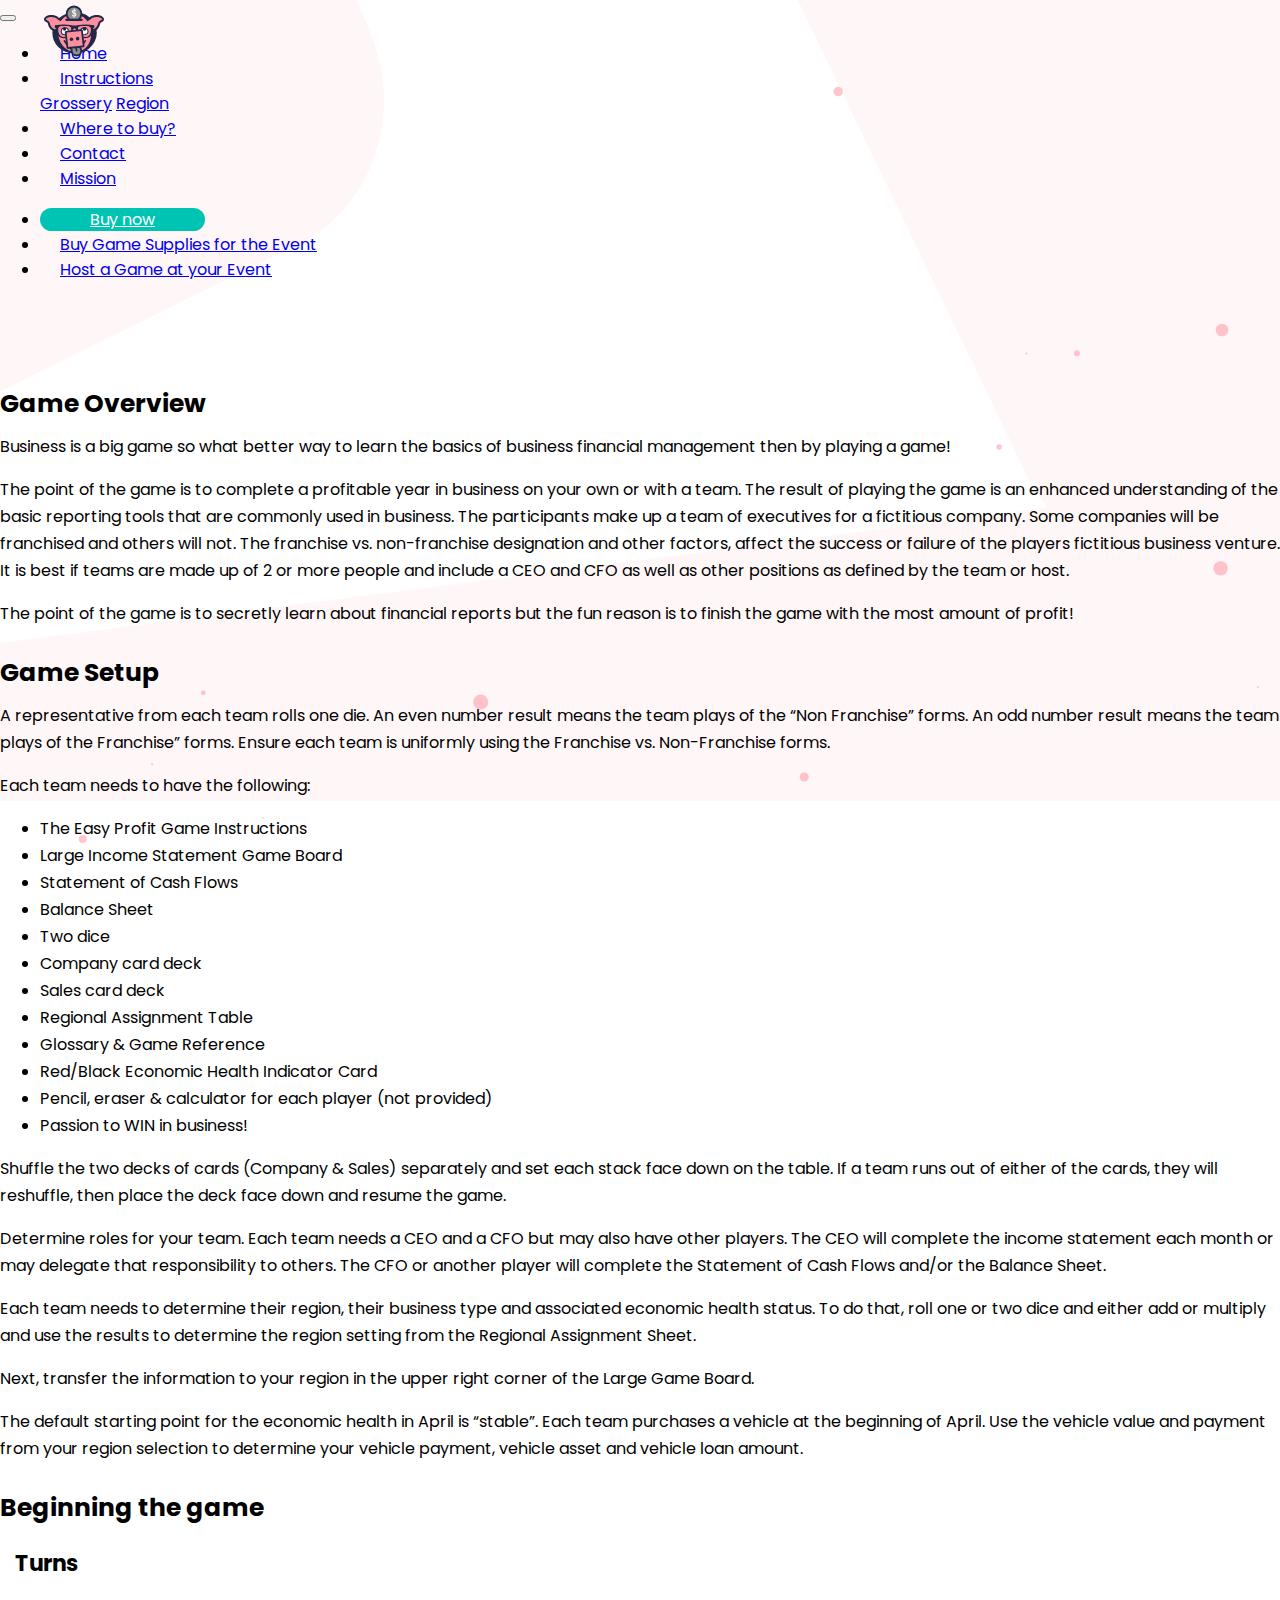
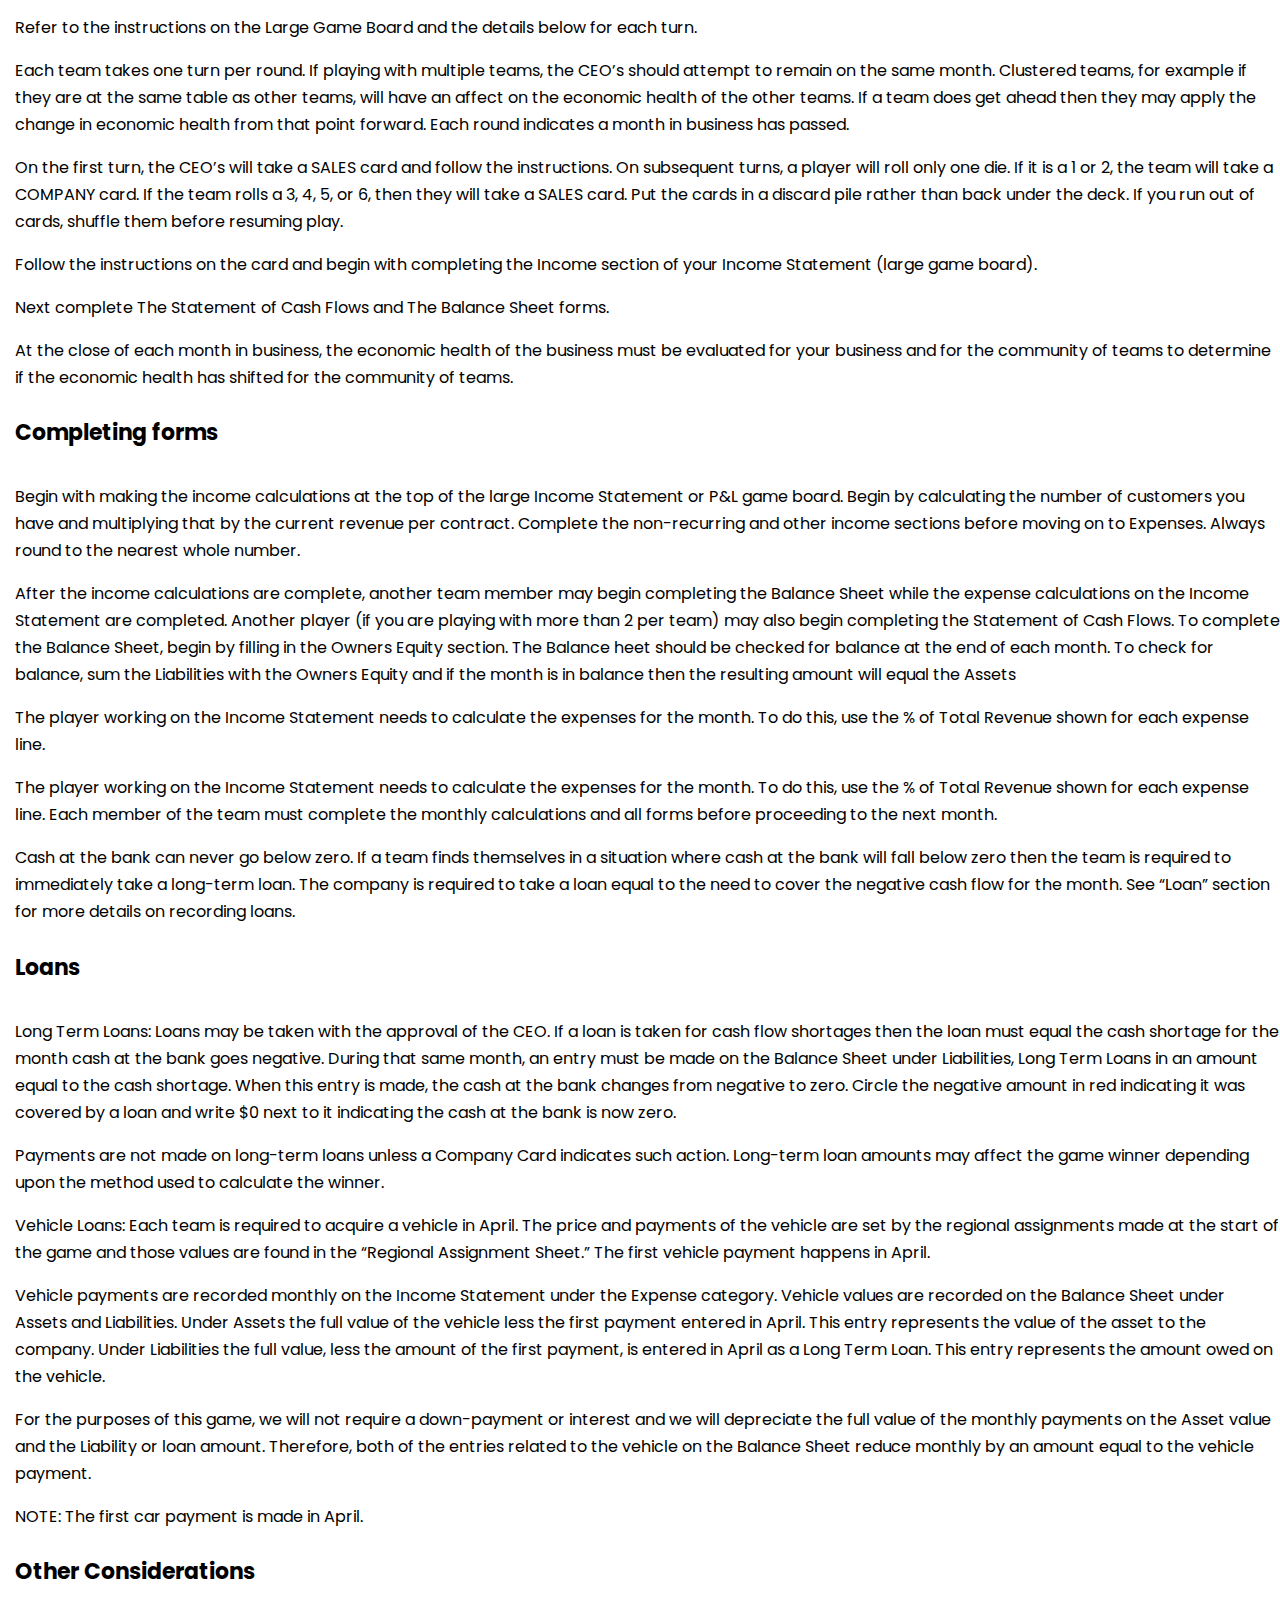
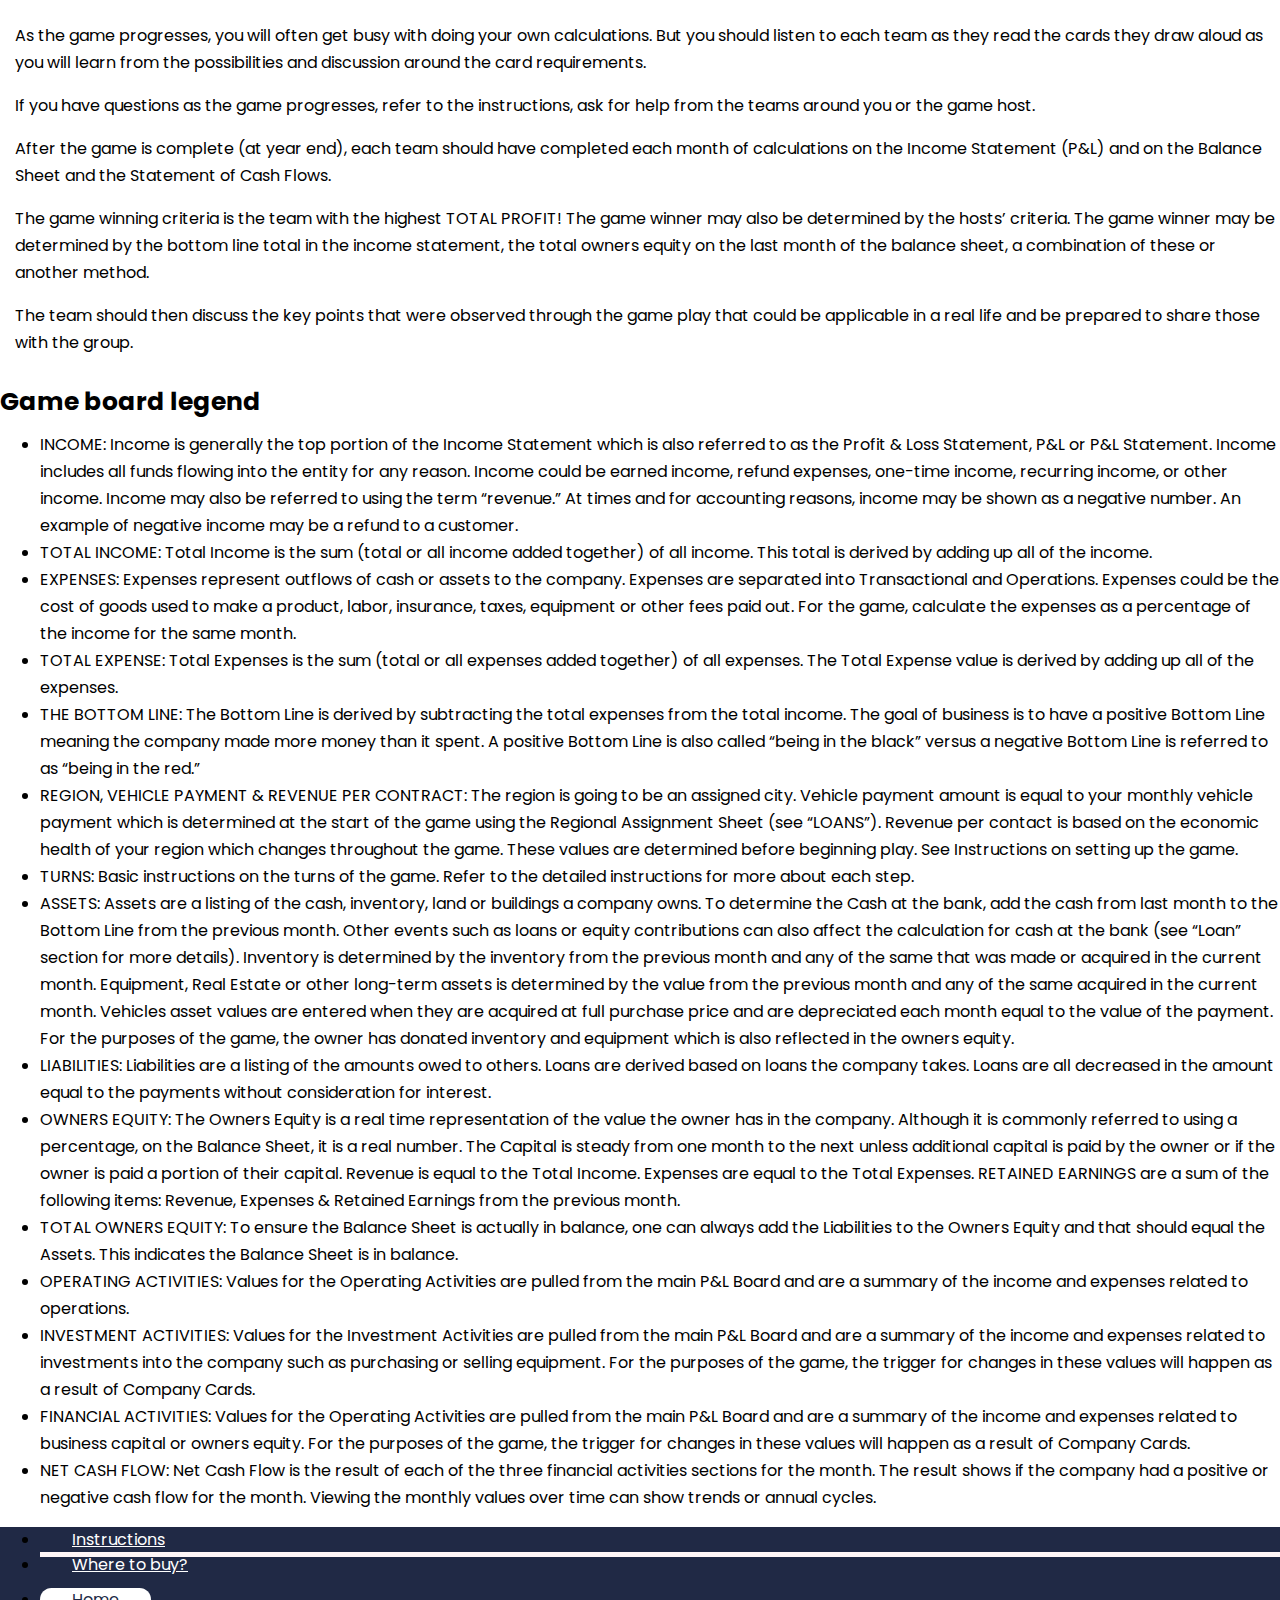
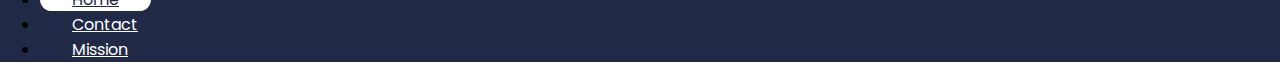
<file: instructions.html>
<!doctype html>
<html lang="en">

<head>
    <!-- Required meta tags -->
    <meta charset="utf-8">
    <meta name="viewport" content="width=device-width, initial-scale=1, shrink-to-fit=no">

    <!-- Bootstrap CSS -->
    <link rel="stylesheet" href="https://stackpath.bootstrapcdn.com/bootstrap/4.1.3/css/bootstrap.min.css" integrity="sha384-MCw98/SFnGE8fJT3GXwEOngsV7Zt27NXFoaoApmYm81iuXoPkFOJwJ8ERdknLPMO"
        crossorigin="anonymous">
    <link rel="stylesheet" href="./assets/css/styles.css">

    <title>Easy profit</title>
</head>

<body>
    <header class="header position-relative home-header">
        <div id="particles"></div>
        <!--.navbar-->
        <nav class="navbar navbar-expand-lg navbar-light py-3" id="navTop">
            <div class="container-fluid">
                <a class="navbar-brand" href="/">
                    <img src="./assets/img/logo.svg" width="60" height="60" class="logo logo-front" lt="Easy profit">
                    <img src="./assets/img/logoflip.svg" height="60" class="logo logo-back" lt="Easy profit">
                </a>
                <button class="navbar-toggler" type="button" data-toggle="collapse" data-target="#navbarNav" aria-controls="navbarNav" aria-expanded="false"
                    aria-label="Toggle navigation">
                    <span class="navbar-toggler-icon"></span>
                </button>
                <div class="collapse navbar-collapse" id="navbarNav">
                    <ul class="navbar-nav d-lg-none">
                        <li class="nav-item active">
                            <a class="nav-link" href="#">Home</a>
                        </li>
                        <li class="nav-item dropdown">
                            <!-- <a class="nav-link" href="#">Instructions</a> -->
                            <a class="nav-link dropdown-toggle" href="#" id="navbarDropdown" role="button" data-toggle="dropdown" aria-haspopup="true"
                                aria-expanded="false">
                                Instructions
                            </a>
                            <div class="dropdown-menu" aria-labelledby="navbarDropdown">
                                <a class="dropdown-item" href="#">Grossery</a>
                                <a class="dropdown-item" href="#">Region</a>
                            </div>
                        </li>
                        <li class="nav-item">
                            <a class="nav-link" href="#">Where to buy?</a>
                        </li>

                        <li class="nav-item">
                            <a class="nav-link" href="#">Contact</a>
                        </li>
                        <li class="nav-item">
                            <a class="nav-link" href="#">Mission</a>
                        </li>
                    </ul>
                    <ul class="navbar-nav ml-auto">
                        <li class="nav-item">
                            <a class="btn btn-buy shadow" href="#">Buy now</a>
                        </li>
                        <li class="nav-item">
                            <a class="nav-link" href="#">Buy Game Supplies for the Event</a>
                        </li>
                        <li class="nav-item">
                            <a class="nav-link" href="#">Host a Game at your Event</a>
                        </li>
                    </ul>
                </div>
            </div>

        </nav>
        <!--/.navbar-->

        <svg xmlns="http://www.w3.org/2000/svg" viewBox="0 0 615 627" class="top-left">
            <g data-name="Layer 2">
                <g data-name="Layer 1">
                    <path class="cls-1" fill="#ff8e9f" opacity="0.08" d="M595.49,58.69,572,0H0V627L481.13,389.28C594.88,333.07,646.09,185.07,595.49,58.69Z"
                    />
                </g>
            </g>
        </svg>

        <svg xmlns="http://www.w3.org/2000/svg" viewBox="0 0 1803.23 959" class="bottom-right">
            <g id="Layer_2" data-name="Layer 2">
                <g id="Layer_1-2" data-name="Layer 1">
                    <path class="cls-1" fill="#ff8e9f" opacity="0.08" d="M1225.59,0l272.24,565a209.34,209.34,0,0,0,27.25,42.57L217.9,776.55C115,789.85,33.13,863.16,0,959H1803.23V0Z"
                    />
                </g>
            </g>
        </svg>

        <section id="instructions">
            <div class="container">
                <div class="row">
                    <div class="col-md-12">
                        <h5 class="heading">
                            Game Overview
                        </h5>
                        <p class="contents">
                            Business is a big game so what better way to learn the basics of business financial management then by playing a game!
                        </p>
                        <p class="contents">
                            The point of the game is to complete a profitable year in business on your own or with a team. The result of playing the
                            game is an enhanced understanding of the basic reporting tools that are commonly used in business.
                            The participants make up a team of executives for a fictitious company. Some companies will be
                            franchised and others will not. The franchise vs. non-franchise designation and other factors,
                            affect the success or failure of the players fictitious business venture. It is best if teams
                            are made up of 2 or more people and include a CEO and CFO as well as other positions as defined
                            by the team or host.
                        </p>
                        <p class="contents">
                            The point of the game is to secretly learn about financial reports but the fun reason is to finish the game with the most
                            amount of profit!
                        </p>

                        <h5 class="heading">Game Setup</h5>
                        <p class="contents">
                            A representative from each team rolls one die. An even number result means the team plays of the “Non Franchise” forms. An
                            odd number result means the team plays of the Franchise” forms. Ensure each team is uniformly
                            using the Franchise vs. Non-Franchise forms.
                        </p>
                        <p class="contents">
                            Each team needs to have the following:
                            <ul>
                                <li>The Easy Profit Game Instructions</li>
                                <li>Large Income Statement Game Board</li>
                                <li>Statement of Cash Flows</li>
                                <li>Balance Sheet</li>
                                <li>Two dice</li>
                                <li>Company card deck</li>
                                <li>Sales card deck</li>
                                <li>Regional Assignment Table</li>
                                <li>Glossary & Game Reference</li>
                                <li>Red/Black Economic Health Indicator Card</li>
                                <li>Pencil, eraser & calculator for each player (not provided)</li>
                                <li>Passion to WIN in business!</li>
                            </ul>
                        </p>
                        <p class="contents">
                            Shuffle the two decks of cards (Company & Sales) separately and set each stack face down on the table. If a team runs out
                            of either of the cards, they will reshuffle, then place the deck face down and resume the game.
                        </p>
                        <p class="contents">
                            Determine roles for your team. Each team needs a CEO and a CFO but may also have other players. The CEO will complete the
                            income statement each month or may delegate that responsibility to others. The CFO or another
                            player will complete the Statement of Cash Flows and/or the Balance Sheet.
                        </p>
                        <p class="contents">
                            Each team needs to determine their region, their business type and associated economic health status. To do that, roll one
                            or two dice and either add or multiply and use the results to determine the region setting from
                            the Regional Assignment Sheet.
                        </p>
                        <p class="contents">
                            Next, transfer the information to your region in the upper right corner of the Large Game Board.
                        </p>
                        <p class="contents">
                            The default starting point for the economic health in April is “stable”. Each team purchases a vehicle at the beginning of
                            April. Use the vehicle value and payment from your region selection to determine your vehicle
                            payment, vehicle asset and vehicle loan amount.
                        </p>


                        <h5 class="heading">
                            Beginning the game
                        </h5>

                        <div class="beginning-the-game">

                            <h5 class="sub-heading">
                                Turns
                            </h5>
                            <p class="contents">
                                Refer to the instructions on the Large Game Board and the details below for each turn.
                            </p>
                            <p class="contents">
                                Each team takes one turn per round. If playing with multiple teams, the CEO’s should attempt to remain on the same month.
                                Clustered teams, for example if they are at the same table as other teams, will have an affect
                                on the economic health of the other teams. If a team does get ahead then they may apply the
                                change in economic health from that point forward. Each round indicates a month in business
                                has passed.
                            </p>
                            <p class="contents">
                                On the first turn, the CEO’s will take a SALES card and follow the instructions. On subsequent turns, a player will roll
                                only one die. If it is a 1 or 2, the team will take a COMPANY card. If the team rolls a 3,
                                4, 5, or 6, then they will take a SALES card. Put the cards in a discard pile rather than
                                back under the deck. If you run out of cards, shuffle them before resuming play.
                            </p>
                            <p class="contents">
                                Follow the instructions on the card and begin with completing the Income section of your Income Statement (large game board).
                            </p>
                            <p class="contents">
                                Next complete The Statement of Cash Flows and The Balance Sheet forms.
                            </p>
                            <p class="contents">
                                At the close of each month in business, the economic health of the business must be evaluated for your business and for the
                                community of teams to determine if the economic health has shifted for the community of teams.
                            </p>

                            <h5 class="sub-heading">
                                Completing forms
                            </h5>
                            <p class="contents">
                                Begin with making the income calculations at the top of the large Income Statement or P&L game board. Begin by calculating
                                the number of customers you have and multiplying that by the current revenue per contract.
                                Complete the non-recurring and other income sections before moving on to Expenses. Always
                                round to the nearest whole number.
                            </p>
                            <p class="contents">
                                After the income calculations are complete, another team member may begin completing the Balance Sheet while the expense
                                calculations on the Income Statement are completed. Another player (if you are playing with
                                more than 2 per team) may also begin completing the Statement of Cash Flows. To complete
                                the Balance Sheet, begin by filling in the Owners Equity section. The Balance heet should
                                be checked for balance at the end of each month. To check for balance, sum the Liabilities
                                with the Owners Equity and if the month is in balance then the resulting amount will equal
                                the Assets
                            </p>
                            <p class="contents">
                                The player working on the Income Statement needs to calculate the expenses for the month. To do this, use the % of Total
                                Revenue shown for each expense line.
                            </p>
                            <p class="contents">The player working on the Income Statement needs to calculate the expenses
                                for the month. To do this, use the % of Total Revenue shown for each expense line. Each member
                                of the team must complete the monthly calculations and all forms before proceeding to the
                                next month.
                            </p>
                            <p class="contents">Cash at the bank can never go below zero. If a team finds themselves in a
                                situation where cash at the bank will fall below zero then the team is required to immediately
                                take a long-term loan. The company is required to take a loan equal to the need to cover
                                the negative cash flow for the month. See &ldquo;Loan&rdquo; section for more details on
                                recording loans.
                            </p>
                            <h5 class="sub-heading">
                                Loans
                            </h5>
                            <p class="contents">Long Term Loans: Loans may be taken with the approval of the CEO. If a loan
                                is taken for cash flow shortages then the loan must equal the cash shortage for the month
                                cash at the bank goes negative. During that same month, an entry must be made on the Balance
                                Sheet under Liabilities, Long Term Loans in an amount equal to the cash shortage. When this
                                entry is made, the cash at the bank changes from negative to zero. Circle the negative amount
                                in red indicating it was covered by a loan and write $0 next to it indicating the cash at
                                the bank is now zero.
                            </p>
                            <p class="contents">Payments are not made on long-term loans unless a Company Card indicates
                                such action. Long-term loan amounts may affect the game winner depending upon the method
                                used to calculate the winner.
                            </p>
                            <p class="contents">Vehicle Loans: Each team is required to acquire a vehicle in April. The price
                                and payments of the vehicle are set by the regional assignments made at the start of the
                                game and those values are found in the &ldquo;Regional Assignment Sheet.&rdquo; The first
                                vehicle payment happens in April.
                            </p>
                            <p class="contents">Vehicle payments are recorded monthly on the Income Statement under the Expense
                                category. Vehicle values are recorded on the Balance Sheet under Assets and Liabilities.
                                Under Assets the full value of the vehicle less the first payment entered in April. This
                                entry represents the value of the asset to the company. Under Liabilities the full value,
                                less the amount of the first payment, is entered in April as a Long Term Loan. This entry
                                represents the amount owed on the vehicle.
                            </p>
                            <p class="contents">For the purposes of this game, we will not require a down-payment or interest
                                and we will depreciate the full value of the monthly payments on the Asset value and the
                                Liability or loan amount. Therefore, both of the entries related to the vehicle on the Balance
                                Sheet reduce monthly by an amount equal to the vehicle payment.
                            </p>
                            <p class="contents">NOTE: The first car payment is made in April.</p>

                            <h5 class="sub-heading">
                                Other Considerations
                            </h5>
                            <p class="contents">As the game progresses, you will often get busy with doing your own calculations.
                                But you should listen to each team as they read the cards they draw aloud as you will learn
                                from the possibilities and discussion around the card requirements.
                            </p>
                            <p class="contents">If you have questions as the game progresses, refer to the instructions,
                                ask for help from the teams around you or the game host.
                            </p>
                            <p class="contents">After the game is complete (at year end), each team should have completed
                                each month of calculations on the Income Statement (P&amp;L) and on the Balance Sheet and
                                the Statement of Cash Flows.
                            </p>
                            <p class="contents">The game winning criteria is the team with the highest TOTAL PROFIT! The
                                game winner may also be determined by the hosts&rsquo; criteria. The game winner may be determined
                                by the bottom line total in the income statement, the total owners equity on the last month
                                of the balance sheet, a combination of these or another method.
                            </p>
                            <p class="contents">The team should then discuss the key points that were observed through the
                                game play that could be applicable in a real life and be prepared to share those with the
                                group.
                            </p>
                        </div>

                        <h5 class="heading">
                            Game board legend
                        </h5>
                        <ul>
                            <li>
                                INCOME: Income is generally the top portion of the Income Statement which is also referred to as the Profit & Loss Statement,
                                P&L or P&L Statement. Income includes all funds flowing into the entity for any reason. Income
                                could be earned income, refund expenses, one-time income, recurring income, or other income.
                                Income may also be referred to using the term “revenue.” At times and for accounting reasons,
                                income may be shown as a negative number. An example of negative income may be a refund to
                                a customer.
                            </li>
                            <li>
                                TOTAL INCOME: Total Income is the sum (total or all income added together) of all income. This total is derived by adding
                                up all of the income.
                            </li>
                            <li>
                                EXPENSES: Expenses represent outflows of cash or assets to the company. Expenses are separated into Transactional and Operations.
                                Expenses could be the cost of goods used to make a product, labor, insurance, taxes, equipment
                                or other fees paid out. For the game, calculate the expenses as a percentage of the income
                                for the same month.
                            </li>
                            <li>
                                TOTAL EXPENSE: Total Expenses is the sum (total or all expenses added together) of all expenses. The Total Expense value
                                is derived by adding up all of the expenses.
                            </li>
                            <li>
                                THE BOTTOM LINE: The Bottom Line is derived by subtracting the total expenses from the total income. The goal of business
                                is to have a positive Bottom Line meaning the company made more money than it spent. A positive
                                Bottom Line is also called “being in the black” versus a negative Bottom Line is referred
                                to as “being in the red.”
                            </li>
                            <li>
                                REGION, VEHICLE PAYMENT & REVENUE PER CONTRACT: The region is going to be an assigned city. Vehicle payment amount is equal
                                to your monthly vehicle payment which is determined at the start of the game using the Regional
                                Assignment Sheet (see “LOANS”). Revenue per contact is based on the economic health of your
                                region which changes throughout the game. These values are determined before beginning play.
                                See Instructions on setting up the game.
                            </li>
                            <li>
                                TURNS: Basic instructions on the turns of the game. Refer to the detailed instructions for more about each step.
                            </li>
                            <li>ASSETS: Assets are a listing of the cash, inventory, land or buildings a company owns. To
                                determine the Cash at the bank, add the cash from last month to the Bottom Line from the
                                previous month. Other events such as loans or equity contributions can also affect the calculation
                                for cash at the bank (see “Loan” section for more details). Inventory is determined by the
                                inventory from the previous month and any of the same that was made or acquired in the current
                                month. Equipment, Real Estate or other long-term assets is determined by the value from the
                                previous month and any of the same acquired in the current month. Vehicles asset values are
                                entered when they are acquired at full purchase price and are depreciated each month equal
                                to the value of the payment. For the purposes of the game, the owner has donated inventory
                                and equipment which is also reflected in the owners equity.
                            </li>
                            <li>
                                LIABILITIES: Liabilities are a listing of the amounts owed to others. Loans are derived based on loans the company takes.
                                Loans are all decreased in the amount equal to the payments without consideration for interest.
                            </li>
                            <li>
                                OWNERS EQUITY: The Owners Equity is a real time representation of the value the owner has in the company. Although it is
                                commonly referred to using a percentage, on the Balance Sheet, it is a real number. The Capital
                                is steady from one month to the next unless additional capital is paid by the owner or if
                                the owner is paid a portion of their capital. Revenue is equal to the Total Income. Expenses
                                are equal to the Total Expenses. RETAINED EARNINGS are a sum of the following items: Revenue,
                                Expenses & Retained Earnings from the previous month.
                            </li>
                            <li>
                                TOTAL OWNERS EQUITY: To ensure the Balance Sheet is actually in balance, one can always add the Liabilities to the Owners
                                Equity and that should equal the Assets. This indicates the Balance Sheet is in balance.
                            </li>
                            <li>
                                OPERATING ACTIVITIES: Values for the Operating Activities are pulled from the main P&L Board and are a summary of the income
                                and expenses related to operations.
                            </li>
                            <li>
                                INVESTMENT ACTIVITIES: Values for the Investment Activities are pulled from the main P&L Board and are a summary of the income
                                and expenses related to investments into the company such as purchasing or selling equipment.
                                For the purposes of the game, the trigger for changes in these values will happen as a result
                                of Company Cards.
                            </li>
                            <li>
                                FINANCIAL ACTIVITIES: Values for the Operating Activities are pulled from the main P&L Board and are a summary of the income
                                and expenses related to business capital or owners equity. For the purposes of the game,
                                the trigger for changes in these values will happen as a result of Company Cards.
                            </li>
                            <li>
                                NET CASH FLOW: Net Cash Flow is the result of each of the three financial activities sections
                                for the month. The result shows if the company had a positive or negative cash flow for the
                                month. Viewing the monthly values over time can show trends or annual cycles.
                            </li>
                        </ul>
                    </div>
                </div>
            </div>
        </section>
    </header>

    <!-- bottom-nav -->
    <nav class="navbar navbar-light navbar-expand-lg py-4 d-none d-lg-block" id="bottomNav">
        <div class="container-fluid">
            <div class="collapse navbar-collapse" id="navbarNavBollom">
                <ul class="navbar-nav mx-auto">
                    <li class="nav-item has-submenu">
                        <a class="nav-link" href="#">Instructions</a>
                        <ul class="sub-menu">
                            <li><a href="#">Region</a></li>
                            <li><a href="#">Grossery</a></li>
                        </ul>
                    </li>
                    <li class="nav-item">
                        <a class="nav-link" href="#">Where to buy?</a>
                    </li>
                    <li class="nav-item active">
                        <a class="nav-link" href="#">Home</a>
                    </li>
                    <li class="nav-item">
                        <a class="nav-link" href="#">Contact</a>
                    </li>
                    <li class="nav-item">
                        <a class="nav-link" href="#">Mission</a>
                    </li>
                </ul>
            </div>
        </div>

    </nav>

    <!-- Optional JavaScript -->
    <!-- jQuery first, then Popper.js, then Bootstrap JS -->
    <script src="https://code.jquery.com/jquery-3.3.1.slim.min.js" integrity="sha384-q8i/X+965DzO0rT7abK41JStQIAqVgRVzpbzo5smXKp4YfRvH+8abtTE1Pi6jizo"
        crossorigin="anonymous"></script>
    <script src="https://cdnjs.cloudflare.com/ajax/libs/popper.js/1.14.3/umd/popper.min.js" integrity="sha384-ZMP7rVo3mIykV+2+9J3UJ46jBk0WLaUAdn689aCwoqbBJiSnjAK/l8WvCWPIPm49"
        crossorigin="anonymous"></script>
    <script src="https://stackpath.bootstrapcdn.com/bootstrap/4.1.3/js/bootstrap.min.js" integrity="sha384-ChfqqxuZUCnJSK3+MXmPNIyE6ZbWh2IMqE241rYiqJxyMiZ6OW/JmZQ5stwEULTy"
        crossorigin="anonymous"></script>
    <script src="./assets/js/particles.min.js"></script>
    <!-- <script src="http://threejs.org/examples/js/libs/stats.min.js"></script> -->
    <script src="./assets/js/app.js"></script>
</body>

</html>
</file>
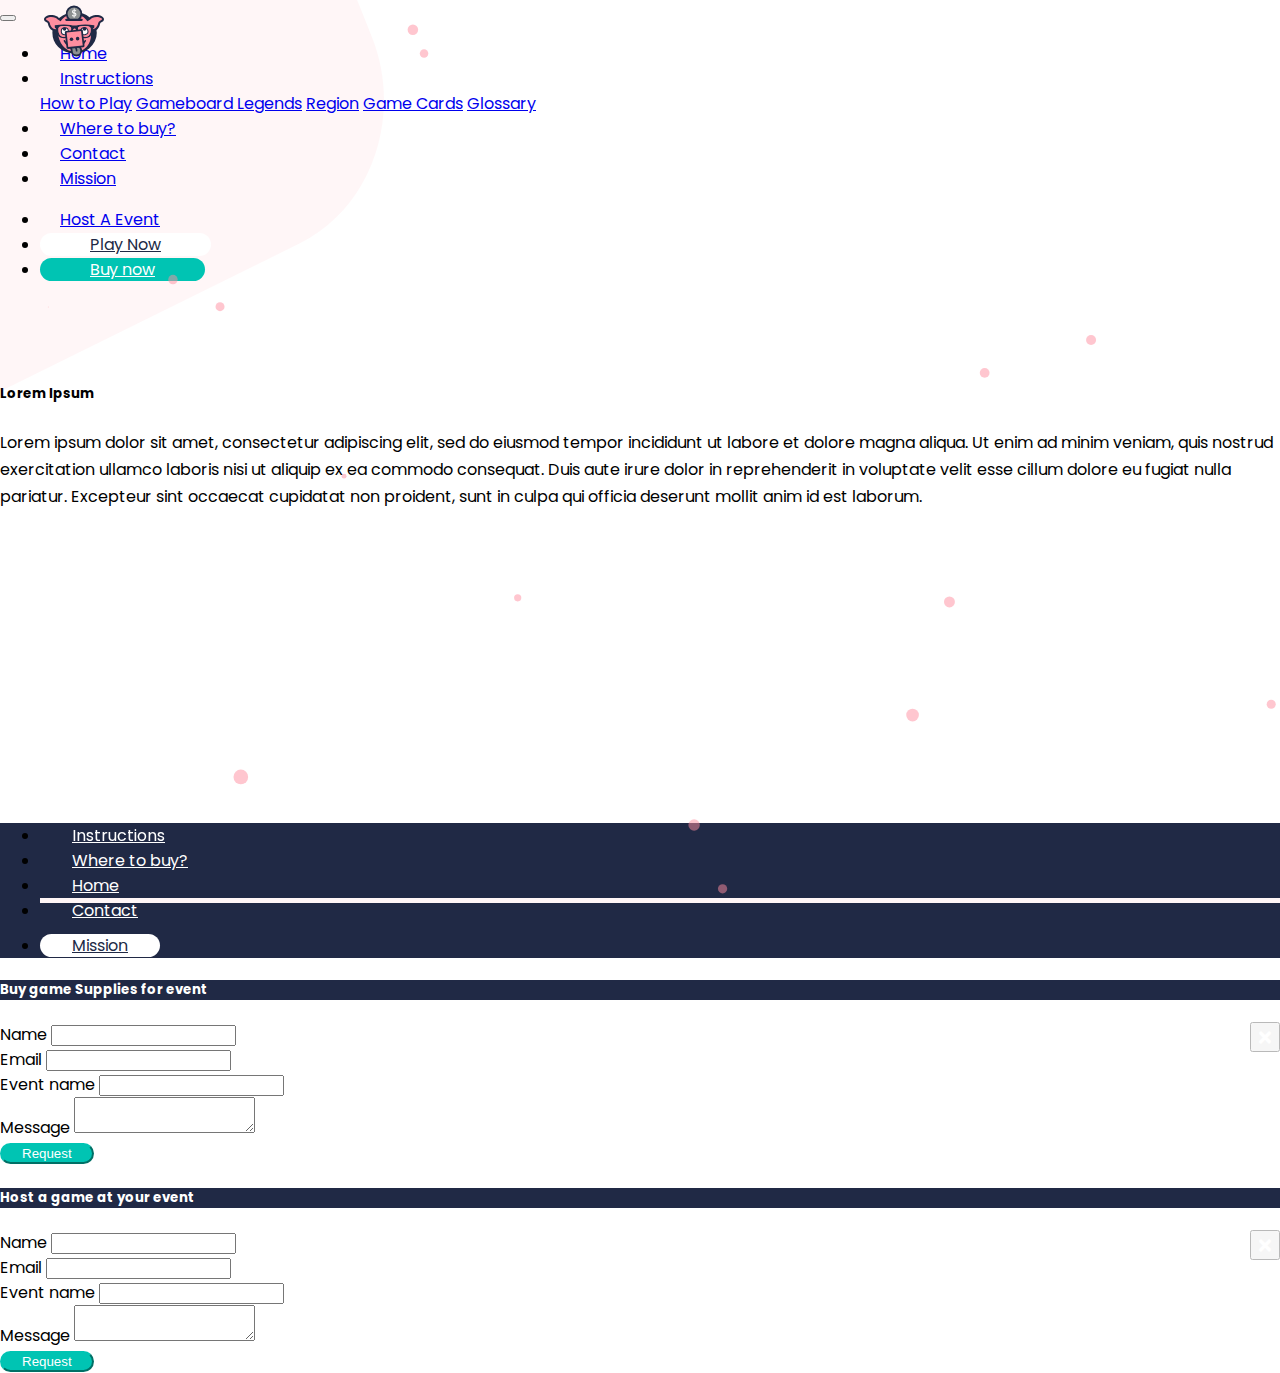
<file: mission.html>
<!doctype html>
<html lang="en">

<head>
  <!-- Required meta tags -->
  <meta charset="utf-8">
  <meta name="viewport" content="width=device-width, initial-scale=1, shrink-to-fit=no">

  <!-- Bootstrap CSS -->
  <link rel="stylesheet" href="https://stackpath.bootstrapcdn.com/bootstrap/4.1.3/css/bootstrap.min.css" integrity="sha384-MCw98/SFnGE8fJT3GXwEOngsV7Zt27NXFoaoApmYm81iuXoPkFOJwJ8ERdknLPMO"
    crossorigin="anonymous">
  <link rel="stylesheet" href="./assets/css/swiper.min.css">
  <link rel="stylesheet" href="./assets/css/styles.css">

  <title>Easy profit</title>
</head>

<body class="">
  <header class="header position-relative home-header">
    <div id="particles"></div>
    <!--.navbar-->
    <script>var page = 'mission';</script>
    <script src="./components/top-nav.js"></script>
    <!--/.navbar-->

    <svg xmlns="http://www.w3.org/2000/svg" viewBox="0 0 615 627" class="top-left">
      <g data-name="Layer 2">
        <g data-name="Layer 1">
          <path class="cls-1" fill="#ff8e9f" opacity="0.08" d="M595.49,58.69,572,0H0V627L481.13,389.28C594.88,333.07,646.09,185.07,595.49,58.69Z" />
        </g>
      </g>
    </svg>

    <section id="instructions" class="">
      <div class="container">
        <div class="row">
          <div class="col-md-12">
           <h5>Lorem Ipsum</h5>
           <p>Lorem ipsum dolor sit amet, consectetur adipiscing elit, sed do eiusmod tempor incididunt ut labore et dolore magna
          aliqua. Ut enim ad minim veniam, quis nostrud exercitation ullamco laboris nisi ut aliquip ex ea commodo consequat.
          Duis aute irure dolor in reprehenderit in voluptate velit esse cillum dolore eu fugiat nulla pariatur. Excepteur sint
          occaecat cupidatat non proident, sunt in culpa qui officia deserunt mollit anim id est laborum.</p>
          </div>
        </div>
      </div>
    </section>
  </header>

  <!-- bottom-nav -->
  <script src="./components/bottom-menu.js"></script>

  <!-- Modal -->
  <div class="modal fade game-suplies-modal" id="game-suplies-modal" tabindex="-1" role="dialog" aria-labelledby="exampleModalCenterTitle"
    aria-hidden="true">
    <div class="modal-dialog" role="document">
      <div class="modal-content">
        <div class="modal-header">
          <h5 class="modal-title" id="exampleModalCenterTitle">Buy game Supplies for event</h5>
          <button type="button" class="close" data-dismiss="modal" aria-label="Close">
            <span aria-hidden="true">&times;</span>
          </button>
        </div>
        <div class="modal-body">
          <form action="">

            <div class="form-group">
              <label for="name">Name</label>
              <input type="text" name="name" id="name" class="form-control">
            </div>

            <div class="form-group">
              <label for="email">Email</label>
              <input type="email" name="email" id="email" class="form-control">
            </div>

            <div class="form-group">
              <label for="event">Event name</label>
              <input type="text" name="event" id="event" class="form-control">
            </div>

            <div class="form-group">
              <label for="message">Message</label>
              <textarea type="text" name="message" id="message" class="form-control"></textarea>
            </div>

          </form>
        </div>
        <div class="modal-footer">
          <!-- <button type="button" class="btn btn-primary-outline" data-dismiss="modal">Close</button> -->
          <button type="button" class="btn btn-primary">Request</button>
        </div>
      </div>
    </div>
  </div>
  <!--/.modal-->

  <!-- Modal -->
  <div class="modal fade host-event-modal" id="game-suplies-modal" tabindex="-1" role="dialog" aria-labelledby="exampleModalCenterTitle"
    aria-hidden="true">
    <div class="modal-dialog" role="document">
      <div class="modal-content">
        <div class="modal-header">
          <h5 class="modal-title" id="exampleModalCenterTitle">Host a game at your event</h5>
          <button type="button" class="close" data-dismiss="modal" aria-label="Close">
            <span aria-hidden="true">&times;</span>
          </button>
        </div>
        <div class="modal-body">
          <form action="">

            <div class="form-group">
              <label for="name">Name</label>
              <input type="text" name="name" id="name" class="form-control">
            </div>

            <div class="form-group">
              <label for="email">Email</label>
              <input type="email" name="email" id="email" class="form-control">
            </div>

            <div class="form-group">
              <label for="event">Event name</label>
              <input type="text" name="event" id="event" class="form-control">
            </div>

            <div class="form-group">
              <label for="message">Message</label>
              <textarea type="text" name="message" id="message" class="form-control"></textarea>
            </div>

          </form>
        </div>
        <div class="modal-footer">
          <!-- <button type="button" class="btn btn-secondary" data-dismiss="modal">Close</button> -->
          <button type="button" class="btn btn-primary">Request</button>
        </div>
      </div>
    </div>
  </div>
  <!--/.modal-->
  <!-- Optional JavaScript -->
  <!-- jQuery first, then Popper.js, then Bootstrap JS -->
  <script src="https://code.jquery.com/jquery-3.3.1.slim.min.js" integrity="sha384-q8i/X+965DzO0rT7abK41JStQIAqVgRVzpbzo5smXKp4YfRvH+8abtTE1Pi6jizo"
    crossorigin="anonymous"></script>
  <script src="https://cdnjs.cloudflare.com/ajax/libs/popper.js/1.14.3/umd/popper.min.js" integrity="sha384-ZMP7rVo3mIykV+2+9J3UJ46jBk0WLaUAdn689aCwoqbBJiSnjAK/l8WvCWPIPm49"
    crossorigin="anonymous"></script>
  <script src="https://stackpath.bootstrapcdn.com/bootstrap/4.1.3/js/bootstrap.min.js" integrity="sha384-ChfqqxuZUCnJSK3+MXmPNIyE6ZbWh2IMqE241rYiqJxyMiZ6OW/JmZQ5stwEULTy"
    crossorigin="anonymous"></script>
  <script src="./assets/js/particles.min.js"></script>
  <!-- <script src="http://threejs.org/examples/js/libs/stats.min.js"></script> -->
  <script src="./assets/js/app.js"></script>
</body>

</html>
</file>
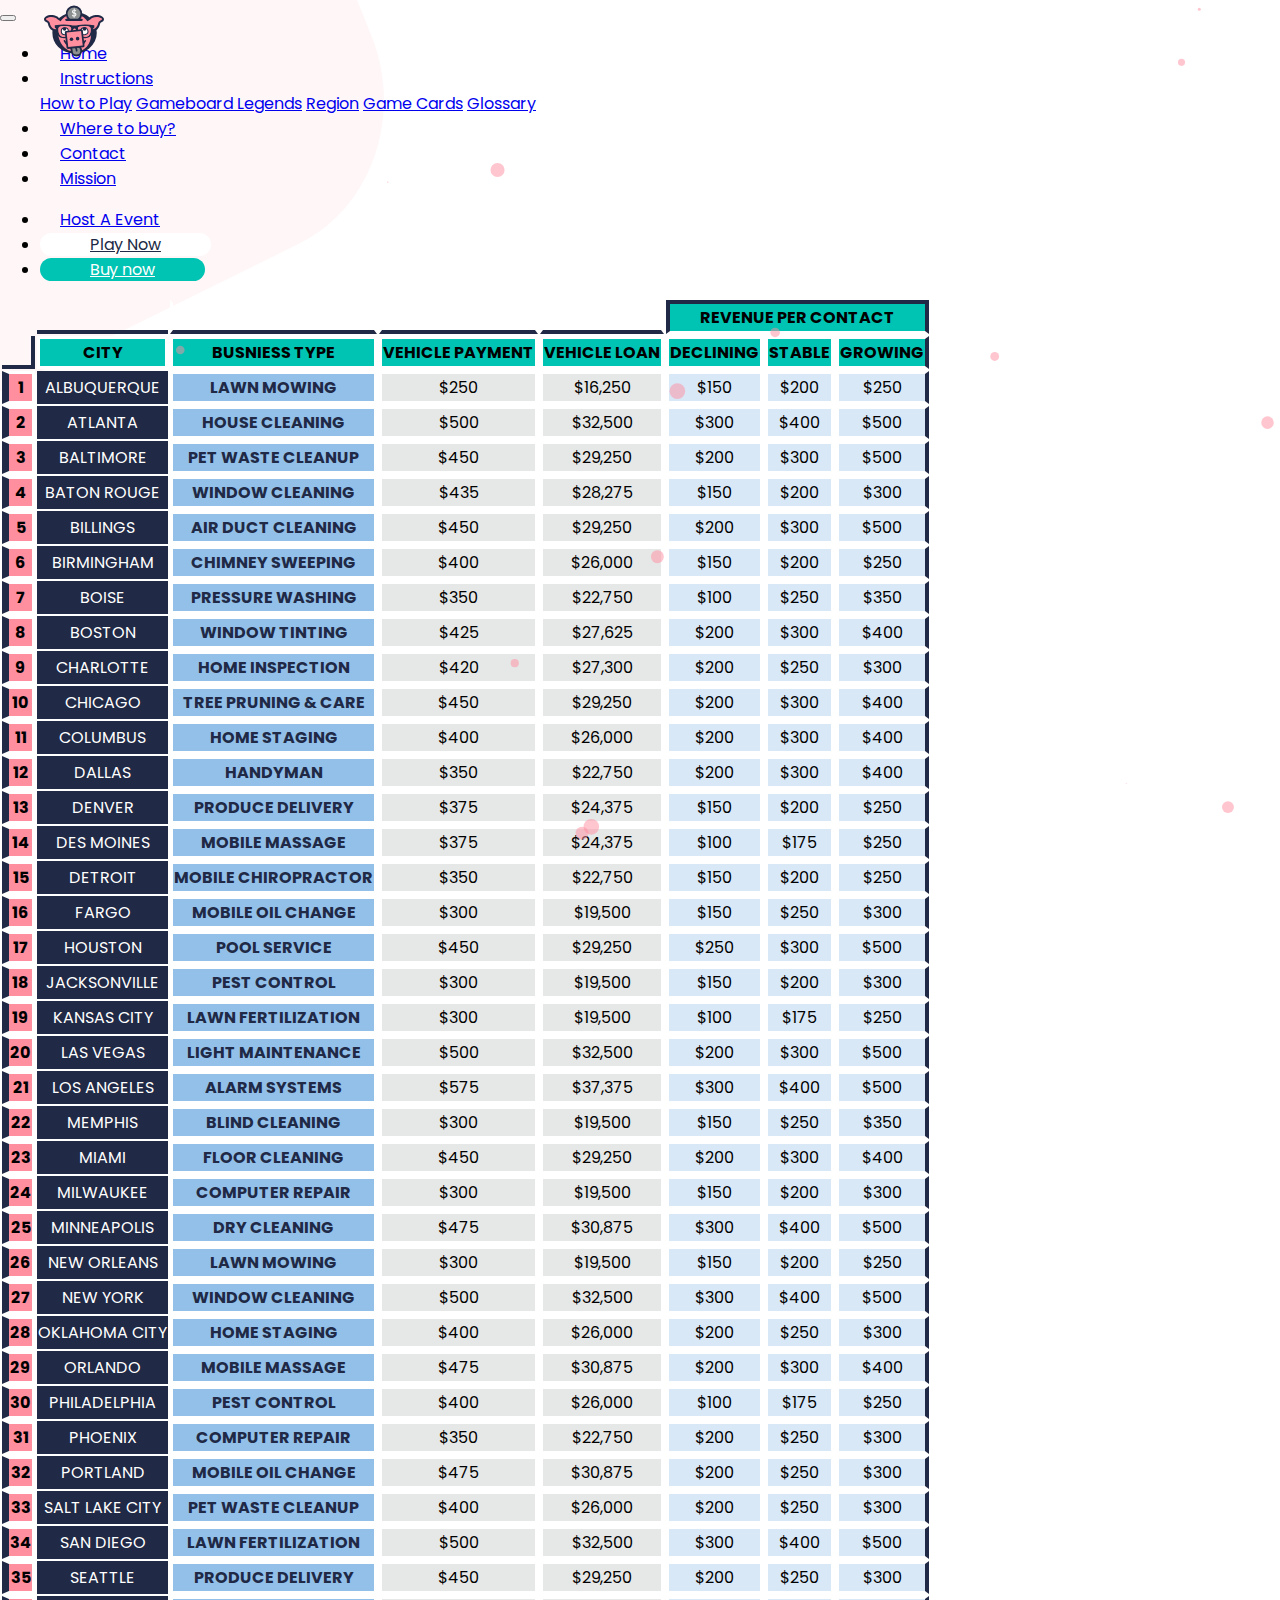
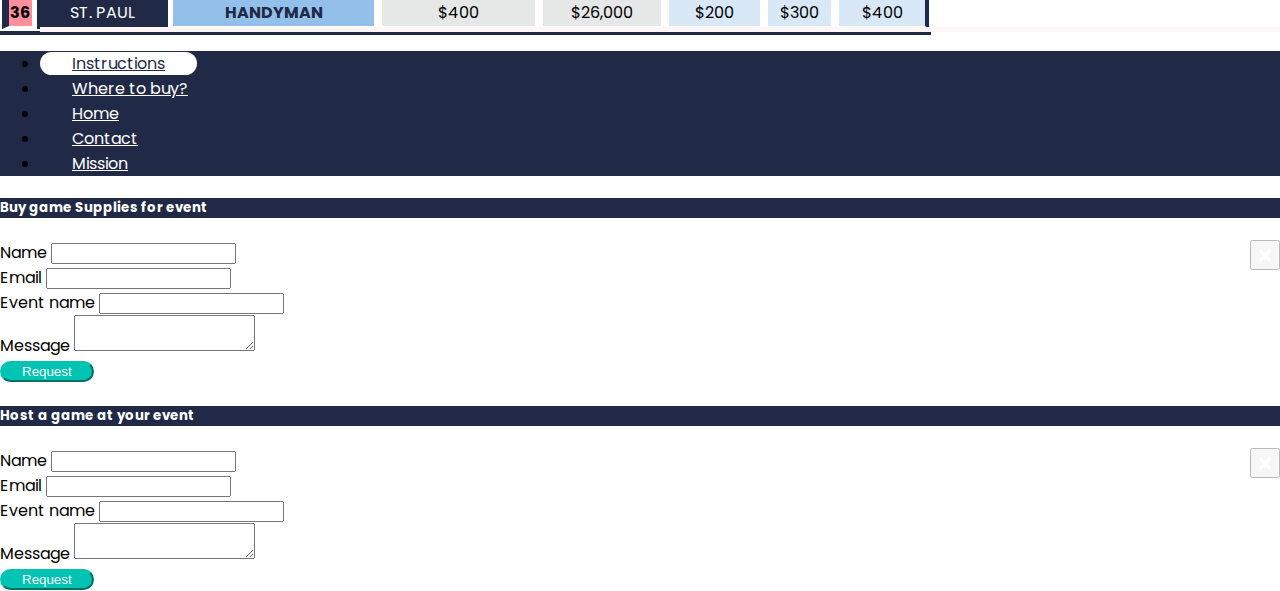
<file: region.html>
<!doctype html>
<html lang="en">

<head>
    <!-- Required meta tags -->
    <meta charset="utf-8">
    <meta name="viewport" content="width=device-width, initial-scale=1, shrink-to-fit=no">

    <!-- Bootstrap CSS -->
    <link rel="stylesheet" href="https://stackpath.bootstrapcdn.com/bootstrap/4.1.3/css/bootstrap.min.css" integrity="sha384-MCw98/SFnGE8fJT3GXwEOngsV7Zt27NXFoaoApmYm81iuXoPkFOJwJ8ERdknLPMO"
        crossorigin="anonymous">
    <link rel="stylesheet" href="./assets/css/styles.css">

    <title>Easy profit</title>
</head>

<body class="instructions-page">
    <header class="header position-relative home-header">
        <div id="particles"></div>
        <!--.navbar-->
        <script>var page = 'instructions';</script>
        <script src="./components/top-nav.js"></script>
        <!--/.navbar-->

        <svg xmlns="http://www.w3.org/2000/svg" viewBox="0 0 615 627" class="top-left">
            <g data-name="Layer 2">
                <g data-name="Layer 1">
                    <path class="cls-1" fill="#ff8e9f" opacity="0.08" d="M595.49,58.69,572,0H0V627L481.13,389.28C594.88,333.07,646.09,185.07,595.49,58.69Z" />
                </g>
            </g>
        </svg>

        <div class="container-fluid">
            <div class="row">
                <!-- content here -->

                <div class="col-md-8 offset-md-2">

                    <div class="table-responsive my-5">
                        <table class="table" id="region-table">
                    
                            <thead>
                                <tr>
                                    <th scope="col" class="transparent no-border"></th>
                                    <th scope="col" class="transparent border-bottom no-y-border"></th>
                                    <th scope="col" class="transparent border-bottom"></th>
                                    <th scope="col" class="transparent border-bottom"></th>
                                    <th scope="col" class="transparent border-bottom"></th>
                                    <th scope="col" colspan="3" class="border-top border-right border-left">Revenue per contact</th>
                                </tr>
                                <tr>
                                    <th scope="col" class="border-left transparent border-bottom border-right no-top-border no-left-border"></th>
                                    <th scope="col">City</th>
                                    <th scope="col">Busniess type</th>
                                    <th scope="col">vehicle payment</th>
                                    <th scope="col">vehicle loan</th>
                                    <th scope="col">Declining</th>
                                    <th scope="col">Stable</th>
                                    <th scope="col" class="border-right">Growing</th>
                                </tr>
                            </thead>
                            <tbody>
                                <tr>
                                    <th scope="row" class="pink-bg border-left">1</th>
                                    <td class="dark-blue-bg">ALBUQUERQUE</td>
                                    <td class="light-blue-bg">LAWN MOWING</td>
                                    <td class="light-grey-bg">$250</td>
                                    <td class="light-grey-bg">$16,250</td>
                                    <td class="lighter-blue-bg">$150</td>
                                    <td class="lighter-blue-bg">$200</td>
                                    <td class="lighter-blue-bg border-right">$250</td>
                                </tr>
                            
                                <tr>
                                    <th scope="row" class="pink-bg border-left">2</th>
                                    <td class="dark-blue-bg">ATLANTA</td>
                                    <td class="light-blue-bg">HOUSE CLEANING</td>
                                    <td class="light-grey-bg">$500</td>
                                    <td class="light-grey-bg">$32,500</td>
                                    <td class="lighter-blue-bg">$300</td>
                                    <td class="lighter-blue-bg">$400</td>
                                    <td class="lighter-blue-bg border-right">$500</td>
                                </tr>
                            
                                <tr>
                                    <th scope="row" class="pink-bg border-left">3</th>
                                    <td class="dark-blue-bg">BALTIMORE</td>
                                    <td class="light-blue-bg">PET WASTE CLEANUP</td>
                                    <td class="light-grey-bg">$450</td>
                                    <td class="light-grey-bg">$29,250</td>
                                    <td class="lighter-blue-bg">$200</td>
                                    <td class="lighter-blue-bg">$300</td>
                                    <td class="lighter-blue-bg border-right">$500</td>
                                </tr>
                            
                                <tr>
                                    <th scope="row" class="pink-bg border-left">4</th>
                                    <td class="dark-blue-bg">BATON ROUGE</td>
                                    <td class="light-blue-bg">WINDOW CLEANING</td>
                                    <td class="light-grey-bg">$435</td>
                                    <td class="light-grey-bg">$28,275</td>
                                    <td class="lighter-blue-bg">$150</td>
                                    <td class="lighter-blue-bg">$200</td>
                                    <td class="lighter-blue-bg border-right">$300</td>
                                </tr>
                            
                                <tr>
                                    <th scope="row" class="pink-bg border-left">5</th>
                                    <td class="dark-blue-bg">BILLINGS</td>
                                    <td class="light-blue-bg">AIR DUCT CLEANING</td>
                                    <td class="light-grey-bg">$450</td>
                                    <td class="light-grey-bg">$29,250</td>
                                    <td class="lighter-blue-bg">$200</td>
                                    <td class="lighter-blue-bg">$300</td>
                                    <td class="lighter-blue-bg border-right">$500</td>
                                </tr>
                            
                                <tr>
                                    <th scope="row" class="pink-bg border-left">6</th>
                                    <td class="dark-blue-bg">BIRMINGHAM</td>
                                    <td class="light-blue-bg">CHIMNEY SWEEPING</td>
                                    <td class="light-grey-bg">$400</td>
                                    <td class="light-grey-bg">$26,000</td>
                                    <td class="lighter-blue-bg">$150</td>
                                    <td class="lighter-blue-bg">$200</td>
                                    <td class="lighter-blue-bg border-right">$250</td>
                                </tr>
                            
                                <tr>
                                    <th scope="row" class="pink-bg border-left">7</th>
                                    <td class="dark-blue-bg">BOISE</td>
                                    <td class="light-blue-bg">PRESSURE WASHING</td>
                                    <td class="light-grey-bg">$350</td>
                                    <td class="light-grey-bg">$22,750</td>
                                    <td class="lighter-blue-bg">$100</td>
                                    <td class="lighter-blue-bg">$250</td>
                                    <td class="lighter-blue-bg border-right">$350</td>
                                </tr>
                            
                                <tr>
                                    <th scope="row" class="pink-bg border-left">8</th>
                                    <td class="dark-blue-bg">BOSTON</td>
                                    <td class="light-blue-bg">WINDOW TINTING</td>
                                    <td class="light-grey-bg">$425</td>
                                    <td class="light-grey-bg">$27,625</td>
                                    <td class="lighter-blue-bg">$200</td>
                                    <td class="lighter-blue-bg">$300</td>
                                    <td class="lighter-blue-bg border-right">$400</td>
                                </tr>
                            
                                <tr>
                                    <th scope="row" class="pink-bg border-left">9</th>
                                    <td class="dark-blue-bg">CHARLOTTE</td>
                                    <td class="light-blue-bg">HOME INSPECTION</td>
                                    <td class="light-grey-bg">$420</td>
                                    <td class="light-grey-bg">$27,300</td>
                                    <td class="lighter-blue-bg">$200</td>
                                    <td class="lighter-blue-bg">$250</td>
                                    <td class="lighter-blue-bg border-right">$300</td>
                                </tr>
                            
                                <tr>
                                    <th scope="row" class="pink-bg border-left">10</th>
                                    <td class="dark-blue-bg">CHICAGO</td>
                                    <td class="light-blue-bg">TREE PRUNING &amp; CARE</td>
                                    <td class="light-grey-bg">$450</td>
                                    <td class="light-grey-bg">$29,250</td>
                                    <td class="lighter-blue-bg">$200</td>
                                    <td class="lighter-blue-bg">$300</td>
                                    <td class="lighter-blue-bg border-right">$400</td>
                                </tr>
                            
                                <tr>
                                    <th scope="row" class="pink-bg border-left">11</th>
                                    <td class="dark-blue-bg">COLUMBUS</td>
                                    <td class="light-blue-bg">HOME STAGING</td>
                                    <td class="light-grey-bg">$400</td>
                                    <td class="light-grey-bg">$26,000</td>
                                    <td class="lighter-blue-bg">$200</td>
                                    <td class="lighter-blue-bg">$300</td>
                                    <td class="lighter-blue-bg border-right">$400</td>
                                </tr>
                            
                                <tr>
                                    <th scope="row" class="pink-bg border-left">12</th>
                                    <td class="dark-blue-bg">DALLAS</td>
                                    <td class="light-blue-bg">HANDYMAN</td>
                                    <td class="light-grey-bg">$350</td>
                                    <td class="light-grey-bg">$22,750</td>
                                    <td class="lighter-blue-bg">$200</td>
                                    <td class="lighter-blue-bg">$300</td>
                                    <td class="lighter-blue-bg border-right">$400</td>
                                </tr>
                            
                                <tr>
                                    <th scope="row" class="pink-bg border-left">13</th>
                                    <td class="dark-blue-bg">DENVER</td>
                                    <td class="light-blue-bg">PRODUCE DELIVERY</td>
                                    <td class="light-grey-bg">$375</td>
                                    <td class="light-grey-bg">$24,375</td>
                                    <td class="lighter-blue-bg">$150</td>
                                    <td class="lighter-blue-bg">$200</td>
                                    <td class="lighter-blue-bg border-right">$250</td>
                                </tr>
                            
                                <tr>
                                    <th scope="row" class="pink-bg border-left">14</th>
                                    <td class="dark-blue-bg">DES MOINES</td>
                                    <td class="light-blue-bg">MOBILE MASSAGE</td>
                                    <td class="light-grey-bg">$375</td>
                                    <td class="light-grey-bg">$24,375</td>
                                    <td class="lighter-blue-bg">$100</td>
                                    <td class="lighter-blue-bg">$175</td>
                                    <td class="lighter-blue-bg border-right">$250</td>
                                </tr>
                            
                                <tr>
                                    <th scope="row" class="pink-bg border-left">15</th>
                                    <td class="dark-blue-bg">DETROIT</td>
                                    <td class="light-blue-bg">MOBILE CHIROPRACTOR</td>
                                    <td class="light-grey-bg">$350</td>
                                    <td class="light-grey-bg">$22,750</td>
                                    <td class="lighter-blue-bg">$150</td>
                                    <td class="lighter-blue-bg">$200</td>
                                    <td class="lighter-blue-bg border-right">$250</td>
                                </tr>
                            
                                <tr>
                                    <th scope="row" class="pink-bg border-left">16</th>
                                    <td class="dark-blue-bg">FARGO</td>
                                    <td class="light-blue-bg">MOBILE OIL CHANGE</td>
                                    <td class="light-grey-bg">$300</td>
                                    <td class="light-grey-bg">$19,500</td>
                                    <td class="lighter-blue-bg">$150</td>
                                    <td class="lighter-blue-bg">$250</td>
                                    <td class="lighter-blue-bg border-right">$300</td>
                                </tr>
                            
                                <tr>
                                    <th scope="row" class="pink-bg border-left">17</th>
                                    <td class="dark-blue-bg">HOUSTON</td>
                                    <td class="light-blue-bg">POOL SERVICE</td>
                                    <td class="light-grey-bg">$450</td>
                                    <td class="light-grey-bg">$29,250</td>
                                    <td class="lighter-blue-bg">$250</td>
                                    <td class="lighter-blue-bg">$300</td>
                                    <td class="lighter-blue-bg border-right">$500</td>
                                </tr>
                            
                                <tr>
                                    <th scope="row" class="pink-bg border-left">18</th>
                                    <td class="dark-blue-bg">JACKSONVILLE</td>
                                    <td class="light-blue-bg">PEST CONTROL</td>
                                    <td class="light-grey-bg">$300</td>
                                    <td class="light-grey-bg">$19,500</td>
                                    <td class="lighter-blue-bg">$150</td>
                                    <td class="lighter-blue-bg">$200</td>
                                    <td class="lighter-blue-bg border-right">$300</td>
                                </tr>
                            
                                <tr>
                                    <th scope="row" class="pink-bg border-left">19</th>
                                    <td class="dark-blue-bg">KANSAS CITY</td>
                                    <td class="light-blue-bg">LAWN FERTILIZATION</td>
                                    <td class="light-grey-bg">$300</td>
                                    <td class="light-grey-bg">$19,500</td>
                                    <td class="lighter-blue-bg">$100</td>
                                    <td class="lighter-blue-bg">$175</td>
                                    <td class="lighter-blue-bg border-right">$250</td>
                                </tr>
                            
                                <tr>
                                    <th scope="row" class="pink-bg border-left">20</th>
                                    <td class="dark-blue-bg">LAS VEGAS</td>
                                    <td class="light-blue-bg">LIGHT MAINTENANCE</td>
                                    <td class="light-grey-bg">$500</td>
                                    <td class="light-grey-bg">$32,500</td>
                                    <td class="lighter-blue-bg">$200</td>
                                    <td class="lighter-blue-bg">$300</td>
                                    <td class="lighter-blue-bg border-right">$500</td>
                                </tr>
                            
                                <tr>
                                    <th scope="row" class="pink-bg border-left">21</th>
                                    <td class="dark-blue-bg">LOS ANGELES</td>
                                    <td class="light-blue-bg">ALARM SYSTEMS</td>
                                    <td class="light-grey-bg">$575</td>
                                    <td class="light-grey-bg">$37,375</td>
                                    <td class="lighter-blue-bg">$300</td>
                                    <td class="lighter-blue-bg">$400</td>
                                    <td class="lighter-blue-bg border-right">$500</td>
                                </tr>
                            
                                <tr>
                                    <th scope="row" class="pink-bg border-left">22</th>
                                    <td class="dark-blue-bg">MEMPHIS</td>
                                    <td class="light-blue-bg">BLIND CLEANING</td>
                                    <td class="light-grey-bg">$300</td>
                                    <td class="light-grey-bg">$19,500</td>
                                    <td class="lighter-blue-bg">$150</td>
                                    <td class="lighter-blue-bg">$250</td>
                                    <td class="lighter-blue-bg border-right">$350</td>
                                </tr>
                            
                                <tr>
                                    <th scope="row" class="pink-bg border-left">23</th>
                                    <td class="dark-blue-bg">MIAMI</td>
                                    <td class="light-blue-bg">FLOOR CLEANING</td>
                                    <td class="light-grey-bg">$450</td>
                                    <td class="light-grey-bg">$29,250</td>
                                    <td class="lighter-blue-bg">$200</td>
                                    <td class="lighter-blue-bg">$300</td>
                                    <td class="lighter-blue-bg border-right">$400</td>
                                </tr>
                            
                                <tr>
                                    <th scope="row" class="pink-bg border-left">24</th>
                                    <td class="dark-blue-bg">MILWAUKEE</td>
                                    <td class="light-blue-bg">COMPUTER REPAIR</td>
                                    <td class="light-grey-bg">$300</td>
                                    <td class="light-grey-bg">$19,500</td>
                                    <td class="lighter-blue-bg">$150</td>
                                    <td class="lighter-blue-bg">$200</td>
                                    <td class="lighter-blue-bg border-right">$300</td>
                                </tr>
                            
                                <tr>
                                    <th scope="row" class="pink-bg border-left">25</th>
                                    <td class="dark-blue-bg">MINNEAPOLIS</td>
                                    <td class="light-blue-bg">DRY CLEANING</td>
                                    <td class="light-grey-bg">$475</td>
                                    <td class="light-grey-bg">$30,875</td>
                                    <td class="lighter-blue-bg">$300</td>
                                    <td class="lighter-blue-bg">$400</td>
                                    <td class="lighter-blue-bg border-right">$500</td>
                                </tr>
                            
                                <tr>
                                    <th scope="row" class="pink-bg border-left">26</th>
                                    <td class="dark-blue-bg">NEW ORLEANS</td>
                                    <td class="light-blue-bg">LAWN MOWING</td>
                                    <td class="light-grey-bg">$300</td>
                                    <td class="light-grey-bg">$19,500</td>
                                    <td class="lighter-blue-bg">$150</td>
                                    <td class="lighter-blue-bg">$200</td>
                                    <td class="lighter-blue-bg border-right">$250</td>
                                </tr>
                            
                                <tr>
                                    <th scope="row" class="pink-bg border-left">27</th>
                                    <td class="dark-blue-bg">NEW YORK</td>
                                    <td class="light-blue-bg">WINDOW CLEANING</td>
                                    <td class="light-grey-bg">$500</td>
                                    <td class="light-grey-bg">$32,500</td>
                                    <td class="lighter-blue-bg">$300</td>
                                    <td class="lighter-blue-bg">$400</td>
                                    <td class="lighter-blue-bg border-right">$500</td>
                                </tr>
                            
                                <tr>
                                    <th scope="row" class="pink-bg border-left">28</th>
                                    <td class="dark-blue-bg">OKLAHOMA CITY</td>
                                    <td class="light-blue-bg">HOME STAGING</td>
                                    <td class="light-grey-bg">$400</td>
                                    <td class="light-grey-bg">$26,000</td>
                                    <td class="lighter-blue-bg">$200</td>
                                    <td class="lighter-blue-bg">$250</td>
                                    <td class="lighter-blue-bg border-right">$300</td>
                                </tr>
                            
                                <tr>
                                    <th scope="row" class="pink-bg border-left">29</th>
                                    <td class="dark-blue-bg">ORLANDO</td>
                                    <td class="light-blue-bg">MOBILE MASSAGE</td>
                                    <td class="light-grey-bg">$475</td>
                                    <td class="light-grey-bg">$30,875</td>
                                    <td class="lighter-blue-bg">$200</td>
                                    <td class="lighter-blue-bg">$300</td>
                                    <td class="lighter-blue-bg border-right">$400</td>
                                </tr>
                            
                                <tr>
                                    <th scope="row" class="pink-bg border-left">30</th>
                                    <td class="dark-blue-bg">PHILADELPHIA</td>
                                    <td class="light-blue-bg">PEST CONTROL</td>
                                    <td class="light-grey-bg">$400</td>
                                    <td class="light-grey-bg">$26,000</td>
                                    <td class="lighter-blue-bg">$100</td>
                                    <td class="lighter-blue-bg">$175</td>
                                    <td class="lighter-blue-bg border-right">$250</td>
                                </tr>
                            
                                <tr>
                                    <th scope="row" class="pink-bg border-left">31</th>
                                    <td class="dark-blue-bg">PHOENIX</td>
                                    <td class="light-blue-bg">COMPUTER REPAIR</td>
                                    <td class="light-grey-bg">$350</td>
                                    <td class="light-grey-bg">$22,750</td>
                                    <td class="lighter-blue-bg">$200</td>
                                    <td class="lighter-blue-bg">$250</td>
                                    <td class="lighter-blue-bg border-right">$300</td>
                                </tr>
                            
                                <tr>
                                    <th scope="row" class="pink-bg border-left">32</th>
                                    <td class="dark-blue-bg">PORTLAND</td>
                                    <td class="light-blue-bg">MOBILE OIL CHANGE</td>
                                    <td class="light-grey-bg">$475</td>
                                    <td class="light-grey-bg">$30,875</td>
                                    <td class="lighter-blue-bg">$200</td>
                                    <td class="lighter-blue-bg">$250</td>
                                    <td class="lighter-blue-bg border-right">$300</td>
                                </tr>
                            
                                <tr>
                                    <th scope="row" class="pink-bg border-left">33</th>
                                    <td class="dark-blue-bg">SALT LAKE CITY</td>
                                    <td class="light-blue-bg">PET WASTE CLEANUP</td>
                                    <td class="light-grey-bg">$400</td>
                                    <td class="light-grey-bg">$26,000</td>
                                    <td class="lighter-blue-bg">$200</td>
                                    <td class="lighter-blue-bg">$250</td>
                                    <td class="lighter-blue-bg border-right">$300</td>
                                </tr>
                            
                                <tr>
                                    <th scope="row" class="pink-bg border-left">34</th>
                                    <td class="dark-blue-bg">SAN DIEGO</td>
                                    <td class="light-blue-bg">LAWN FERTILIZATION</td>
                                    <td class="light-grey-bg">$500</td>
                                    <td class="light-grey-bg">$32,500</td>
                                    <td class="lighter-blue-bg">$300</td>
                                    <td class="lighter-blue-bg">$400</td>
                                    <td class="lighter-blue-bg border-right">$500</td>
                                </tr>
                            
                                <tr>
                                    <th scope="row" class="pink-bg border-left">35</th>
                                    <td class="dark-blue-bg">SEATTLE</td>
                                    <td class="light-blue-bg">PRODUCE DELIVERY</td>
                                    <td class="light-grey-bg">$450</td>
                                    <td class="light-grey-bg">$29,250</td>
                                    <td class="lighter-blue-bg">$200</td>
                                    <td class="lighter-blue-bg">$250</td>
                                    <td class="lighter-blue-bg border-right">$300</td>
                                </tr>
                            
                                <tr>
                                    <th scope="row" class="pink-bg border-left">36</th>
                                    <td class="dark-blue-bg">ST. PAUL</td>
                                    <td class="light-blue-bg">HANDYMAN</td>
                                    <td class="light-grey-bg">$400</td>
                                    <td class="light-grey-bg">$26,000</td>
                                    <td class="lighter-blue-bg">$200</td>
                                    <td class="lighter-blue-bg">$300</td>
                                    <td class="lighter-blue-bg border-right">$400</td>
                                </tr>
                            </tbody>
                    
                        </table>
                    </div>

                </div>

            </div>
        </div>
    </header>

    <!-- bottom-nav -->
    <script src="./components/bottom-menu.js"></script>

    <!-- Modal -->
    <div class="modal fade game-suplies-modal" id="game-suplies-modal" tabindex="-1" role="dialog" aria-labelledby="exampleModalCenterTitle"
        aria-hidden="true">
        <div class="modal-dialog" role="document">
            <div class="modal-content">
                <div class="modal-header">
                    <h5 class="modal-title" id="exampleModalCenterTitle">Buy game Supplies for event</h5>
                    <button type="button" class="close" data-dismiss="modal" aria-label="Close">
                        <span aria-hidden="true">&times;</span>
                    </button>
                </div>
                <div class="modal-body">
                    <form action="">
    
                        <div class="form-group">
                            <label for="name">Name</label>
                            <input type="text" name="name" id="name" class="form-control">
                        </div>
    
                        <div class="form-group">
                            <label for="email">Email</label>
                            <input type="email" name="email" id="email" class="form-control">
                        </div>
    
                        <div class="form-group">
                            <label for="event">Event name</label>
                            <input type="text" name="event" id="event" class="form-control">
                        </div>
    
                        <div class="form-group">
                            <label for="message">Message</label>
                            <textarea type="text" name="message" id="message" class="form-control"></textarea>
                        </div>
    
                    </form>
                </div>
                <div class="modal-footer">
                    <!-- <button type="button" class="btn btn-primary-outline" data-dismiss="modal">Close</button> -->
                    <button type="button" class="btn btn-primary">Request</button>
                </div>
            </div>
        </div>
    </div>
    <!--/.modal-->
    
    <!-- Modal -->
    <div class="modal fade host-event-modal" id="game-suplies-modal" tabindex="-1" role="dialog" aria-labelledby="exampleModalCenterTitle"
        aria-hidden="true">
        <div class="modal-dialog" role="document">
            <div class="modal-content">
                <div class="modal-header">
                    <h5 class="modal-title" id="exampleModalCenterTitle">Host a game at your event</h5>
                    <button type="button" class="close" data-dismiss="modal" aria-label="Close">
                        <span aria-hidden="true">&times;</span>
                    </button>
                </div>
                <div class="modal-body">
                    <form action="">
    
                        <div class="form-group">
                            <label for="name">Name</label>
                            <input type="text" name="name" id="name" class="form-control">
                        </div>
    
                        <div class="form-group">
                            <label for="email">Email</label>
                            <input type="email" name="email" id="email" class="form-control">
                        </div>
    
                        <div class="form-group">
                            <label for="event">Event name</label>
                            <input type="text" name="event" id="event" class="form-control">
                        </div>
    
                        <div class="form-group">
                            <label for="message">Message</label>
                            <textarea type="text" name="message" id="message" class="form-control"></textarea>
                        </div>
    
                    </form>
                </div>
                <div class="modal-footer">
                    <!-- <button type="button" class="btn btn-secondary" data-dismiss="modal">Close</button> -->
                    <button type="button" class="btn btn-primary">Request</button>
                </div>
            </div>
        </div>
    </div>
    <!--/.modal-->


    <!-- Optional JavaScript -->
    <!-- jQuery first, then Popper.js, then Bootstrap JS -->
    <script src="https://code.jquery.com/jquery-3.3.1.slim.min.js" integrity="sha384-q8i/X+965DzO0rT7abK41JStQIAqVgRVzpbzo5smXKp4YfRvH+8abtTE1Pi6jizo"
        crossorigin="anonymous"></script>
    <script src="https://cdnjs.cloudflare.com/ajax/libs/popper.js/1.14.3/umd/popper.min.js" integrity="sha384-ZMP7rVo3mIykV+2+9J3UJ46jBk0WLaUAdn689aCwoqbBJiSnjAK/l8WvCWPIPm49"
        crossorigin="anonymous"></script>
    <script src="https://stackpath.bootstrapcdn.com/bootstrap/4.1.3/js/bootstrap.min.js" integrity="sha384-ChfqqxuZUCnJSK3+MXmPNIyE6ZbWh2IMqE241rYiqJxyMiZ6OW/JmZQ5stwEULTy"
        crossorigin="anonymous"></script>
    <script src="./assets/js/particles.min.js"></script>
    <script src="./assets/js/app.js"></script>

    <script>
        var data = `
ALBUQUERQUE
ATLANTA
BALTIMORE
BATON ROUGE
BILLINGS
BIRMINGHAM
BOISE
BOSTON
CHARLOTTE
CHICAGO
COLUMBUS
DALLAS
DENVER
DES MOINES
DETROIT
FARGO
HOUSTON
JACKSONVILLE
KANSAS CITY
LAS VEGAS
LOS ANGELES
MEMPHIS
MIAMI
MILWAUKEE
MINNEAPOLIS
NEW ORLEANS
NEW YORK
OKLAHOMA CITY
ORLANDO
PHILADELPHIA
PHOENIX
PORTLAND
SALT LAKE CITY
SAN DIEGO
SEATTLE
ST. PAUL
LAWN MOWING
HOUSE CLEANING
PET WASTE CLEANUP
WINDOW CLEANING
AIR DUCT CLEANING
CHIMNEY SWEEPING
PRESSURE WASHING
WINDOW TINTING
HOME INSPECTION
TREE PRUNING & CARE
HOME STAGING
HANDYMAN
PRODUCE DELIVERY
MOBILE MASSAGE
MOBILE CHIROPRACTOR
MOBILE OIL CHANGE
POOL SERVICE
PEST CONTROL
LAWN FERTILIZATION
LIGHT MAINTENANCE
ALARM SYSTEMS
BLIND CLEANING
FLOOR CLEANING
COMPUTER REPAIR
DRY CLEANING
LAWN MOWING
WINDOW CLEANING
HOME STAGING
MOBILE MASSAGE
PEST CONTROL
COMPUTER REPAIR
MOBILE OIL CHANGE
PET WASTE CLEANUP
LAWN FERTILIZATION
PRODUCE DELIVERY
HANDYMAN
$250
$500
$450
$435
$450
$400
$350
$425
$420
$450
$400
$350
$375
$375
$350
$300
$450
$300
$300
$500
$575
$300
$450
$300
$475
$300
$500
$400
$475
$400
$350
$475
$400
$500
$450
$400
$16,250
$32,500
$29,250
$28,275
$29,250
$26,000
$22,750
$27,625
$27,300
$29,250
$26,000
$22,750
$24,375
$24,375
$22,750
$19,500
$29,250
$19,500
$19,500
$32,500
$37,375
$19,500
$29,250
$19,500
$30,875
$19,500
$32,500
$26,000
$30,875
$26,000
$22,750
$30,875
$26,000
$32,500
$29,250
$26,000
$150
$300
$200
$150
$200
$150
$100
$200
$200
$200
$200
$200
$150
$100
$150
$150
$250
$150
$100
$200
$300
$150
$200
$150
$300
$150
$300
$200
$200
$100
$200
$200
$200
$300
$200
$200
$200
$400
$300
$200
$300
$200
$250
$300
$250
$300
$300
$300
$200
$175
$200
$250
$300
$200
$175
$300
$400
$250
$300
$200
$400
$200
$400
$250
$300
$175
$250
$250
$250
$400
$250
$300
$250
$500
$500
$300
$500
$250
$350
$400
$300
$400
$400
$400
$250
$250
$250
$300
$500
$300
$250
$500
$500
$350
$400
$300
$500
$250
$500
$300
$400
$250
$300
$300
$300
$500
$300
$400

        `;

        var html = '';

        // console.log(data.split('\n'));
        var dataArr = data.split('\n');
        dataArr.shift();
        for(var i = 0; i < 36; i++) {
            html += `
                <tr>
                    <th scope="row" class="pink-bg border-left">${i+1}</th>
                    <td class="dark-blue-bg">${dataArr[i]}</td>
                    <td class="light-blue-bg">${dataArr[i + 36]}</td>
                    <td class="light-grey-bg">${dataArr[i + 36*2]}</td>
                    <td class="light-grey-bg">${dataArr[i + 36*3]}</td>
                    <td class="lighter-blue-bg">${dataArr[i + 36*4]}</td>
                    <td class="lighter-blue-bg">${dataArr[i + 36*5]}</td>
                    <td class="lighter-blue-bg border-right">${dataArr[i + 36*6]}</td>
                </tr>
            `;
        }
        // $('#region-table').find('tbody').html(html);
        console.log(html)
    </script>
</body>

</html>
</file>
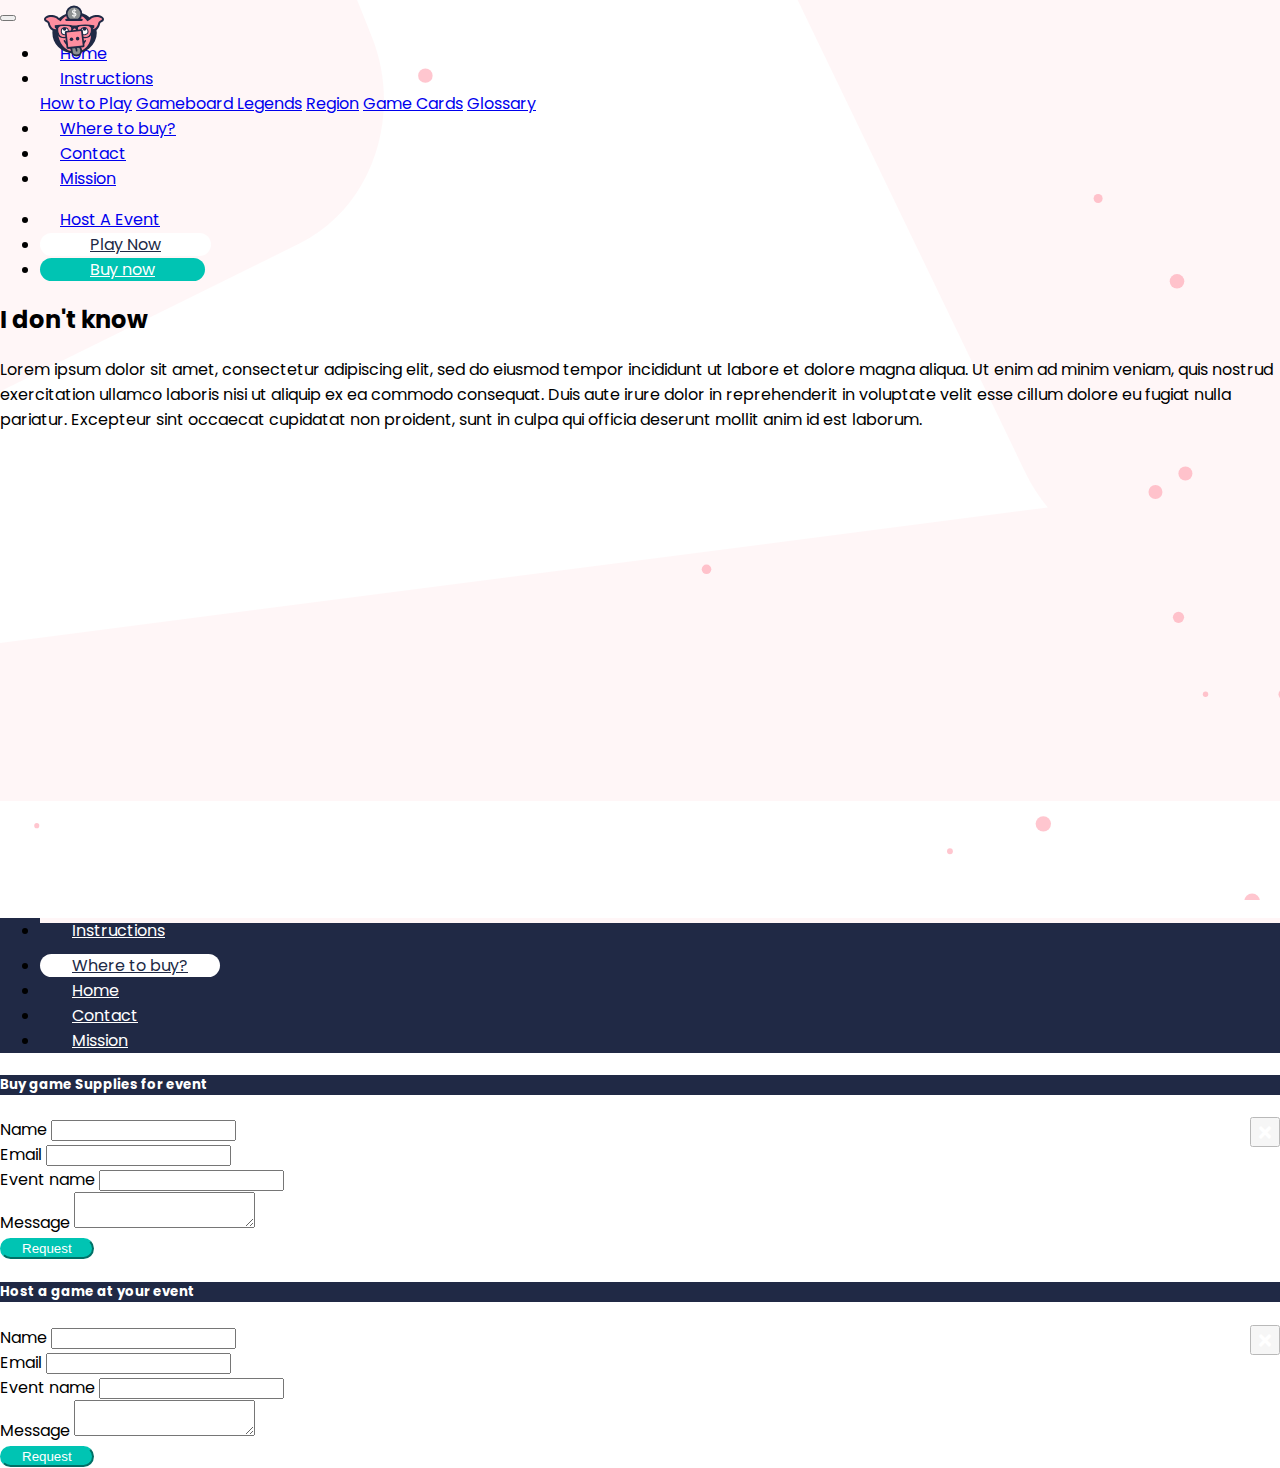
<file: where-to-buy.html>
<!doctype html>
<html lang="en">

<head>
  <!-- Required meta tags -->
  <meta charset="utf-8">
  <meta name="viewport" content="width=device-width, initial-scale=1, shrink-to-fit=no">

  <!-- Bootstrap CSS -->
  <link rel="stylesheet" href="https://stackpath.bootstrapcdn.com/bootstrap/4.1.3/css/bootstrap.min.css" integrity="sha384-MCw98/SFnGE8fJT3GXwEOngsV7Zt27NXFoaoApmYm81iuXoPkFOJwJ8ERdknLPMO"
    crossorigin="anonymous">
  <link rel="stylesheet" href="./assets/css/styles.css">

  <title>Easy profit</title>
</head>

<body>
  <header class="header position-relative home-header">
    <div id="particles"></div>
    <!--.navbar-->
    <script>var page = 'whereToBuy';</script>
    <script src="./components/top-nav.js"></script>
    <!--/.navbar-->

    <svg xmlns="http://www.w3.org/2000/svg" viewBox="0 0 615 627" class="top-left">
      <g data-name="Layer 2">
        <g data-name="Layer 1">
          <path class="cls-1" fill="#ff8e9f" opacity="0.08" d="M595.49,58.69,572,0H0V627L481.13,389.28C594.88,333.07,646.09,185.07,595.49,58.69Z" />
        </g>
      </g>
    </svg>

    <svg xmlns="http://www.w3.org/2000/svg" viewBox="0 0 1803.23 959" class="bottom-right">
      <g id="Layer_2" data-name="Layer 2">
        <g id="Layer_1-2" data-name="Layer 1">
          <path class="cls-1" fill="#ff8e9f" opacity="0.08" d="M1225.59,0l272.24,565a209.34,209.34,0,0,0,27.25,42.57L217.9,776.55C115,789.85,33.13,863.16,0,959H1803.23V0Z" />
        </g>
      </g>
    </svg>

    <div class="container">
      <div class="row vertical-center height-500">
        <div class="col-md-12">
          <h2 class="text-center">I don't know</h2>
          <p>Lorem ipsum dolor sit amet, consectetur adipiscing elit, sed do eiusmod tempor incididunt ut labore et dolore magna
          aliqua. Ut enim ad minim veniam, quis nostrud exercitation ullamco laboris nisi ut aliquip ex ea commodo consequat.
          Duis aute irure dolor in reprehenderit in voluptate velit esse cillum dolore eu fugiat nulla pariatur. Excepteur sint
          occaecat cupidatat non proident, sunt in culpa qui officia deserunt mollit anim id est laborum.</p>
        </div>
      </div>
    </div>
  </header>

  <!-- bottom-nav -->
  <script src="./components/bottom-menu.js"></script>
    <!-- Modal -->
    <div class="modal fade game-suplies-modal" id="game-suplies-modal" tabindex="-1" role="dialog" aria-labelledby="exampleModalCenterTitle"
      aria-hidden="true">
      <div class="modal-dialog" role="document">
        <div class="modal-content">
          <div class="modal-header">
            <h5 class="modal-title" id="exampleModalCenterTitle">Buy game Supplies for event</h5>
            <button type="button" class="close" data-dismiss="modal" aria-label="Close">
              <span aria-hidden="true">&times;</span>
            </button>
          </div>
          <div class="modal-body">
            <form action="">
    
              <div class="form-group">
                <label for="name">Name</label>
                <input type="text" name="name" id="name" class="form-control">
              </div>
    
              <div class="form-group">
                <label for="email">Email</label>
                <input type="email" name="email" id="email" class="form-control">
              </div>
    
              <div class="form-group">
                <label for="event">Event name</label>
                <input type="text" name="event" id="event" class="form-control">
              </div>
    
              <div class="form-group">
                <label for="message">Message</label>
                <textarea type="text" name="message" id="message" class="form-control"></textarea>
              </div>
    
            </form>
          </div>
          <div class="modal-footer">
            <!-- <button type="button" class="btn btn-primary-outline" data-dismiss="modal">Close</button> -->
            <button type="button" class="btn btn-primary">Request</button>
          </div>
        </div>
      </div>
    </div>
    <!--/.modal-->
    
    <!-- Modal -->
    <div class="modal fade host-event-modal" id="game-suplies-modal" tabindex="-1" role="dialog" aria-labelledby="exampleModalCenterTitle"
      aria-hidden="true">
      <div class="modal-dialog" role="document">
        <div class="modal-content">
          <div class="modal-header">
            <h5 class="modal-title" id="exampleModalCenterTitle">Host a game at your event</h5>
            <button type="button" class="close" data-dismiss="modal" aria-label="Close">
              <span aria-hidden="true">&times;</span>
            </button>
          </div>
          <div class="modal-body">
            <form action="">
    
              <div class="form-group">
                <label for="name">Name</label>
                <input type="text" name="name" id="name" class="form-control">
              </div>
    
              <div class="form-group">
                <label for="email">Email</label>
                <input type="email" name="email" id="email" class="form-control">
              </div>
    
              <div class="form-group">
                <label for="event">Event name</label>
                <input type="text" name="event" id="event" class="form-control">
              </div>
    
              <div class="form-group">
                <label for="message">Message</label>
                <textarea type="text" name="message" id="message" class="form-control"></textarea>
              </div>
    
            </form>
          </div>
          <div class="modal-footer">
            <!-- <button type="button" class="btn btn-secondary" data-dismiss="modal">Close</button> -->
            <button type="button" class="btn btn-primary">Request</button>
          </div>
        </div>
      </div>
    </div>
    <!--/.modal-->
  <!-- Optional JavaScript -->
  <!-- jQuery first, then Popper.js, then Bootstrap JS -->
  <script src="https://code.jquery.com/jquery-3.3.1.slim.min.js" integrity="sha384-q8i/X+965DzO0rT7abK41JStQIAqVgRVzpbzo5smXKp4YfRvH+8abtTE1Pi6jizo"
    crossorigin="anonymous"></script>
  <script src="https://cdnjs.cloudflare.com/ajax/libs/popper.js/1.14.3/umd/popper.min.js" integrity="sha384-ZMP7rVo3mIykV+2+9J3UJ46jBk0WLaUAdn689aCwoqbBJiSnjAK/l8WvCWPIPm49"
    crossorigin="anonymous"></script>
  <script src="https://stackpath.bootstrapcdn.com/bootstrap/4.1.3/js/bootstrap.min.js" integrity="sha384-ChfqqxuZUCnJSK3+MXmPNIyE6ZbWh2IMqE241rYiqJxyMiZ6OW/JmZQ5stwEULTy"
    crossorigin="anonymous"></script>
  <script src="./assets/js/particles.min.js"></script>
  <!-- <script src="http://threejs.org/examples/js/libs/stats.min.js"></script> -->
  <script src="./assets/js/app.js"></script>
</body>

</html>
</file>
<file: assets/css/styles.css>
@import url('https://fonts.googleapis.com/css?family=Poppins:400,500,700');

@font-face {
	font-family: 'GothamBold';
	src: url('../fonts/gothambold1.eot');
	src: local('GothamBold'), url('../fonts/gothambold1.woff') format('woff'), url('../fonts/gothambold1.ttf') format('truetype');
}
:root {
    --primary-colour: #202945;
    --accent-colour: #00c4b3;
}
.font-gotham {
    font-family: 'GothamBold', sans-serif;
}
body {
    font-family: 'Poppins', sans-serif;
    margin: 0;
    padding: 0;
}
#particles {
    position: absolute;
    top: 0;
    left: 0;
    right: 0;
    bottom: 0;
}
.btn-buy {
    background-color: var(--accent-colour);
    border-color: var(--accent-colour);
    border-radius: 50px;
    padding-left: 20px;
    padding-right: 20px;
    color: #fff;
}
.home-header {
    min-height: calc(100vh - 93px);
}
#navTop {
    z-index:999;
}
#navTop .nav-link {
    padding-left: 20px;
    padding-right: 20px;
}
#navTop .navbar-brand {
    position: relative;
    width: 162px;
    height: 60px;
}
#navTop .navbar-brand .logo {
    position: absolute;
    top: 0;
    bottom: 0;
    left: 0;
    right: 0;
}
#navTop .navbar-brand .logo.logo-front {
    left: 44px;
    transition: all 0.32s ease;
}
#navTop .navbar-brand .logo.logo-back {
    transform: rotateY(180deg);
    opacity: 0;
    transition: all 0.32s ease;
}
#navTop .navbar-brand.is-hover .logo.logo-front {
    transform: rotateY(-180deg);
    opacity: 0;
}
#navTop .navbar-brand.is-hover .logo.logo-back {
    transform: rotateY(0deg);
    opacity: 1;
}
.dropdown-menu {
    background-color: transparent;
}
.dropdown-item:hover {
    color: #16181b;
    text-decoration: none;
    background-color: transparent;
}
svg.top-left {
    position: absolute;
    top: 0;
    left: 0;
    max-width: 30vw;
    z-index: -1;
}
svg.bottom-right {
    position: absolute;
    top: 0;
    right: 0;
    height: calc(100vh - 99px);
    z-index: -1;
}
.cards-page svg.bottom-right {
    min-height: 100vh;
    height: 100%;
}
.content {
    display: flex;
    justify-content: center;
    flex-direction: column;
    max-width: 576px;
    margin: auto;
    font-weight: bold;
    color: var(--primary-colour) !important;
}
.vertical-center {
    align-items: center;
    justify-content: center;
}
.height-500 {
    min-height: 600px;
}
.height-900 {
    min-height: 900px;
}
.hero-paragraph {
    color: rgba(0,0,0, 0.5);
    font-weight: 400;
    line-height: 1.5;
}
.hero-img {
    max-width: 400px;
    display: block;
    margin-left: auto;
    margin-right: auto;
}
.sub-heading {
    font-size: 2.1rem;
}
.heading {
    font-size: 5rem;
}
.home-header .btn{
    border-radius: 50px;
    padding-left: 50px;
    padding-right: 50px;
    margin-bottom: 10px;
    color: #fff;
}
.home-header .btn.btn-primary,
.home-header .btn.btn-primary:hover,
.home-header .btn.btn-primary:active {
    background-color: var(--primary-colour);
    border-color: var(--primary-colour);
    margin-right: 20px;
}
.home-header .btn.btn-outline-primary,
.home-header .btn.btn-outline-primary:hover,
.home-header .btn.btn-outline-primary:active {
    background-color: #fff;
    border-color: var(--primary-colour);
    color: var(--primary-colour);
}

.social-icons {
    padding: 0;
    list-style-type: none;
}
.social-icons li {
    display: inline-block;
    background-color: rgba(0,0,0, 0.5);
    padding: 5px;
    border-radius: 50px;
    height: 35px;
    width: 35px;
    line-height: 25px;
    text-align: center;
    margin-right: 20px;
}

.social-icons img{
    width: auto;
    height: 20px;
    max-width: 100%;
    transform: scale(0.8);
}
#bottomNav {
    background-color: var(--primary-colour);
}
#bottomNav ul li a {
    color: #fff;
    padding-left: 2rem;
    padding-right: 2rem;
}
#bottomNav ul li.active a {
    background-color: #fff;
    color: var(--primary-colour);
    border-radius: 50px;
}
#bottomNav ul li.active:before {
    content: '';
    /* background-color: #fff; */
    border-top: 5px solid #fff6f7;
    height: 5px;
    width: 100%;
    display: block;
    margin-top: -25px;
    padding-top: 25px;
}
@media (max-width: 991px) {
    svg.bottom-right {
        min-height: 100vh;
        height: 100%;
    }
    #navTop .btn {
        display: block;
    }
}
.has-submenu:hover>.sub-menu {
    display: block;
    visibility: visible;
    top: -180px;
}
li.nav-item.has-submenu::before {
    content: '';
    display: block;
    width: 100%;
    height: 40px;
    position: absolute;
    top: -40px;
}
.sub-menu {
    position: absolute;
    top: -150px;
    background-color: #fff;
    border: 2px solid var(--primary-colour);
    border-radius: 50px;
    list-style-type: none;
    padding-left: 1rem;
    padding-right: 1rem;
    padding-top: 0.5rem;
    padding-bottom: 0.5rem;
    left: 50%;
    transform: translateX(-50%);
    transition: all 0.15s ease-in;
    visibility: collapse;
    width: 300px;
}
.has-submenu {
    position: relative;
}
.sub-menu::before {
    content: "";
    position: absolute;
    bottom: 0%;
    left: 50%;
    transform: translate(-50%, 100%);
    border-width: 16px 16px 0;
    border-style: solid;
    border-color: var(--primary-colour) transparent;
    display: block;
    width: 0;
}
.sub-menu::after {
    display: block;
    content: '';
    border-width: 13px 13px 0;
    border-style: solid;
    border-color: #fff transparent; 
    position: absolute;
    bottom: 0%;
    left: 50%;
    transform: translate(-50%, 100%);
}
#bottomNav .sub-menu li a {
    color: var(--primary-colour);
    /* padding-top: 20px;
    padding-bottom: 20px; */
    text-decoration: none;
}

.instructions-page #bottomNav ul li.active:before {
    content: '';
    /* background-color: #fff; */
    border-top: 5px solid #fff6f7;
    height: 5px;
    width: 100%;
    display: block;
    margin-top: 16px;
    padding-top: 25px;
}
/* instructions page styling starts here */
#instructions{
    line-height: 27px;
    padding-top: 60px;
}
.heading{
    font-size: 25px;
    margin-top: 2rem;
    margin-bottom: 1rem;
}
.sub-heading{
    font-size: 22px;
    margin-top: 1.8rem;
}
.beginning-the-game{
    margin-left: 15px;
}
.gameboard-legend-list li {
    margin-bottom: 1rem;
}
/* instructions page styling ends here */

/* region page styling */
#region-table {
    border-bottom: 4px solid #202945;
    text-align: center;
    border-top: none;
}
#region-table  thead{
    color: #000;
    text-transform: uppercase;
    font-weight: bold;
}
#region-table thead th{
    border: 3px solid #fff;
    background-color: #00C4B3;
}
#region-table .pink-bg {
    background-color: #ff8e9f;
    text-align: center;
    border: 3px solid #fff;
}
#region-table .dark-blue-bg {
    background-color: #202945;
    color: #fff;
}
#region-table .light-blue-bg {
    background-color: #92C0E9;
    color: #202945;
    font-weight: bold;
    border: 3px solid #fff;
}
#region-table .light-grey-bg {
    background-color: #E6E7E7;
    color: #000;
    border: 3px solid #fff;
}
#region-table .lighter-blue-bg {
    background-color: #D9E8F7;
    color: #000;
    border: 3px solid #fff;
}
#region-table .transparent {
    background-color: transparent;
}
#region-table .border-bottom {
    border-top-color: transparent;
    border-bottom: 4px solid #202945 !important;
}
#region-table .border-top {
    border-top: 4px solid #202945 !important;
}
#region-table .border-left {
    border-left: 4px solid #202945 !important;
}
#region-table .border-right {
    border-right: 4px solid #202945 !important;
}
#region-table .no-y-border {
    border-left: 0;
    border-right: 0 solid transparent;
}
#region-table tbody .border-left {
    border-left: 7px solid #202945 !important;
}
#region-table .no-left-border {
    border-left: 0px solid transparent !important;
}
#region-table .no-top-border {
    border-top: 0px solid transparent !important;
}
#region-table .no-border {
    border: 0px solid transparent !important;
}
/* region page styling */
.modal-header {
    background-color: #202945;
    color: #fff;
}
.modal .btn-primary {
    background-color: var(--accent-colour);
    border-color: var(--accent-colour);
    border-radius: 50px;
    padding-left: 20px;
    padding-right: 20px;
    color: #fff;
}
.modal .btn-primary-outline {
    background-color: #fff;
    border-color: var(--primary-colour);
    color: var(--primary-colour);
    border-radius: 50px;
    padding-left: 20px;
    padding-right: 20px;
}
.close {
    float: right;
    font-size: 1.5rem;
    font-weight: 700;
    line-height: 1;
    color: #000;
    text-shadow: 0 1px 0 #fff;
    opacity: .5;
    color: #fff;
}
.close:not(:disabled):not(.disabled):hover {
    color: #fff;
    text-decoration: none;
    opacity: .75;
}

.swiper-container {
    width: 100%;
    padding-top: 100px;
    /* padding-bottom: 50px; */
}

.swiper-container .description {
    padding: 10px;
    text-align: center;
    display: none;
}
.swiper-container-sales .swiper-slide-active .description {
    background-color: #e8e8e8;
}
.swiper-container-game .swiper-slide-active .description {
    background-color: #ffe7ef;
}
.swiper-slide {
    background-position: center;
    background-size: cover;
    width: 500px;
    /* height: 420px; */
    background: transparent;
}
.card-description {
    padding: 20px;
    margin-top: 80px;
    max-width: 600px;
    margin-left: auto;
    margin-right: auto;
    border-radius: 5px;
    opacity: 0;
    transition: opacity 0.32s ease-in-out;
    text-align: center;
}
.navbar {
    z-index: 99999999;
}
@media (max-width: 600px) {
    .swiper-slide {
        width: 320px;
    }
}
.swiper-slide .img-container {
    width: 100%;
    height: auto;
    overflow: hidden;
}
.swiper-slide .img-container img{
    width: 100%;
}

.swiper-slide .info {
    box-sizing: border-box;
    padding: 20px;
}
@media (max-width: 767px) {
    .glossary-page #particles {
        display: none;
    }
}
.cards-page .home-header {
    min-height: calc(100vh - 88px);
}
.nav-pills .nav-link.active, .nav-pills .show>.nav-link {
    border-radius: 50px;
    background-color: var(--primary-colour);
    color: #fff;
}
.nav-pills .nav-link {
    color: var(--primary-colour);
}
</file>
